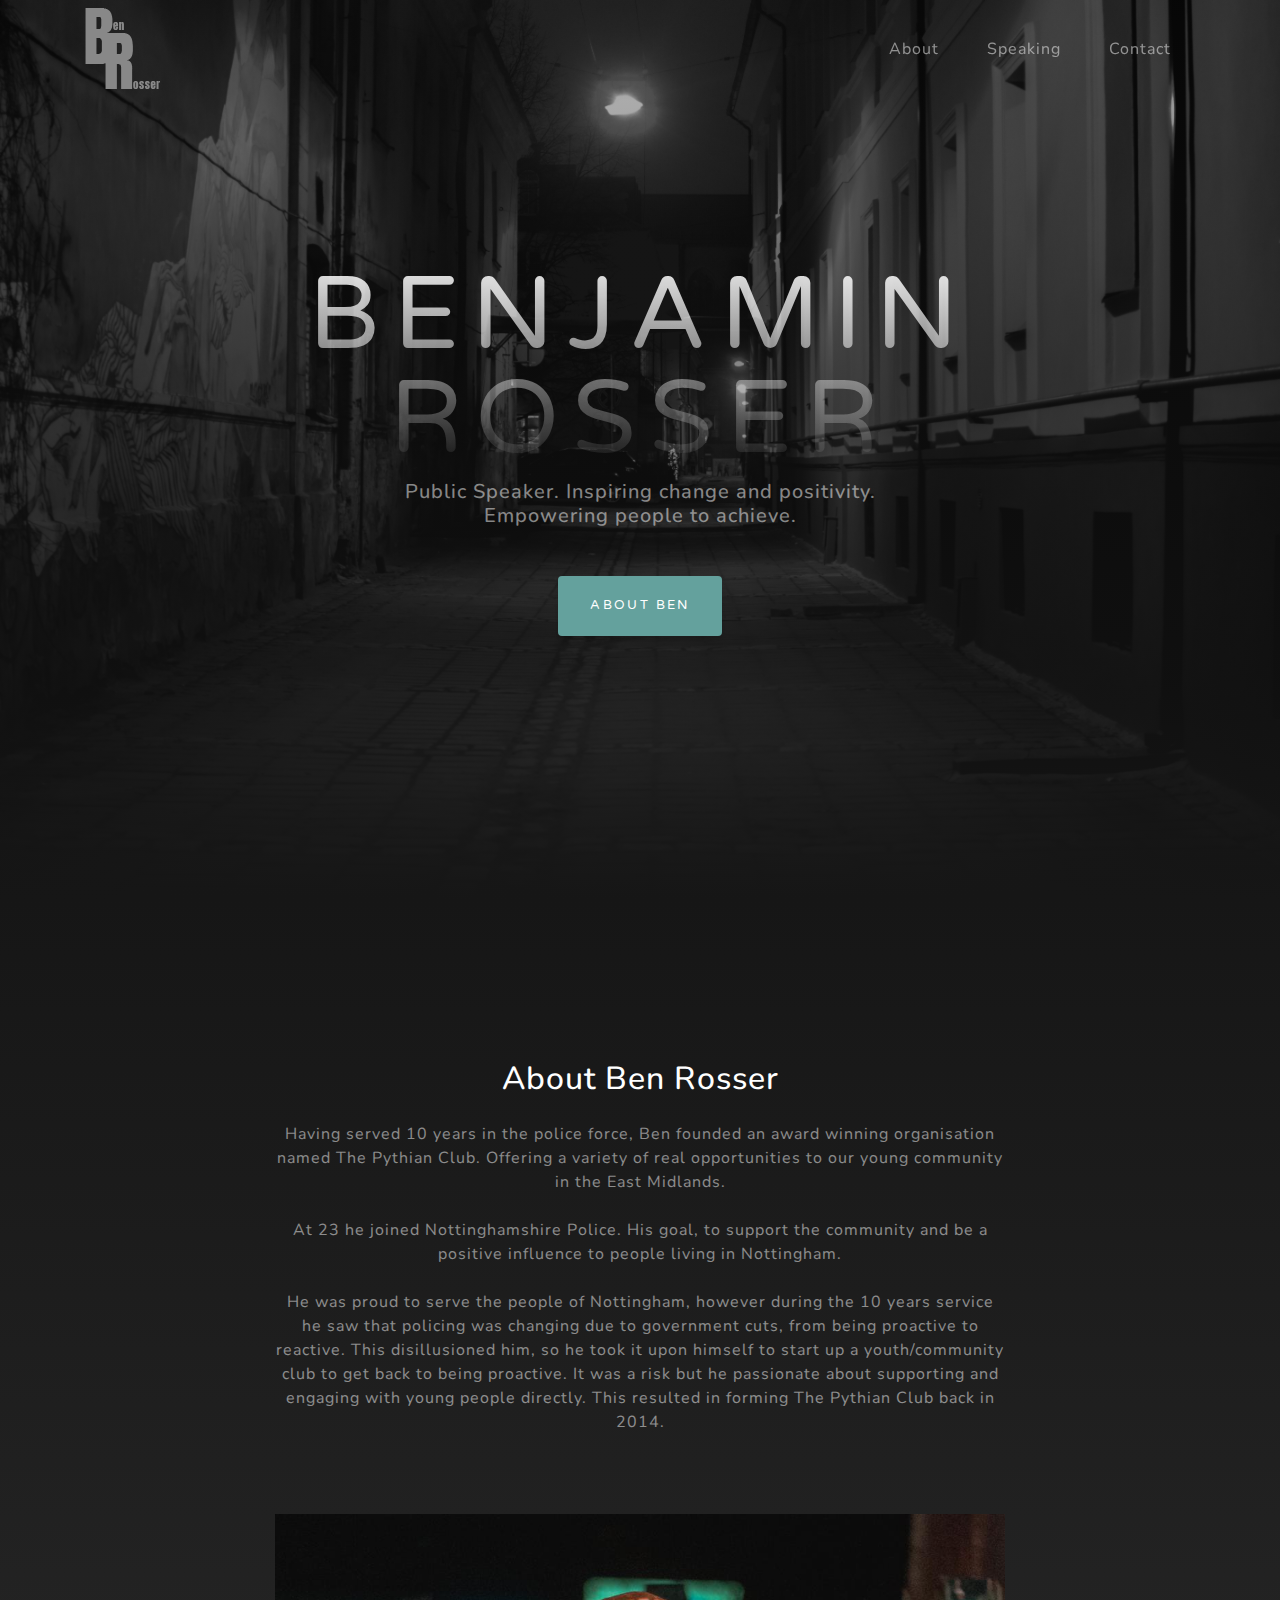
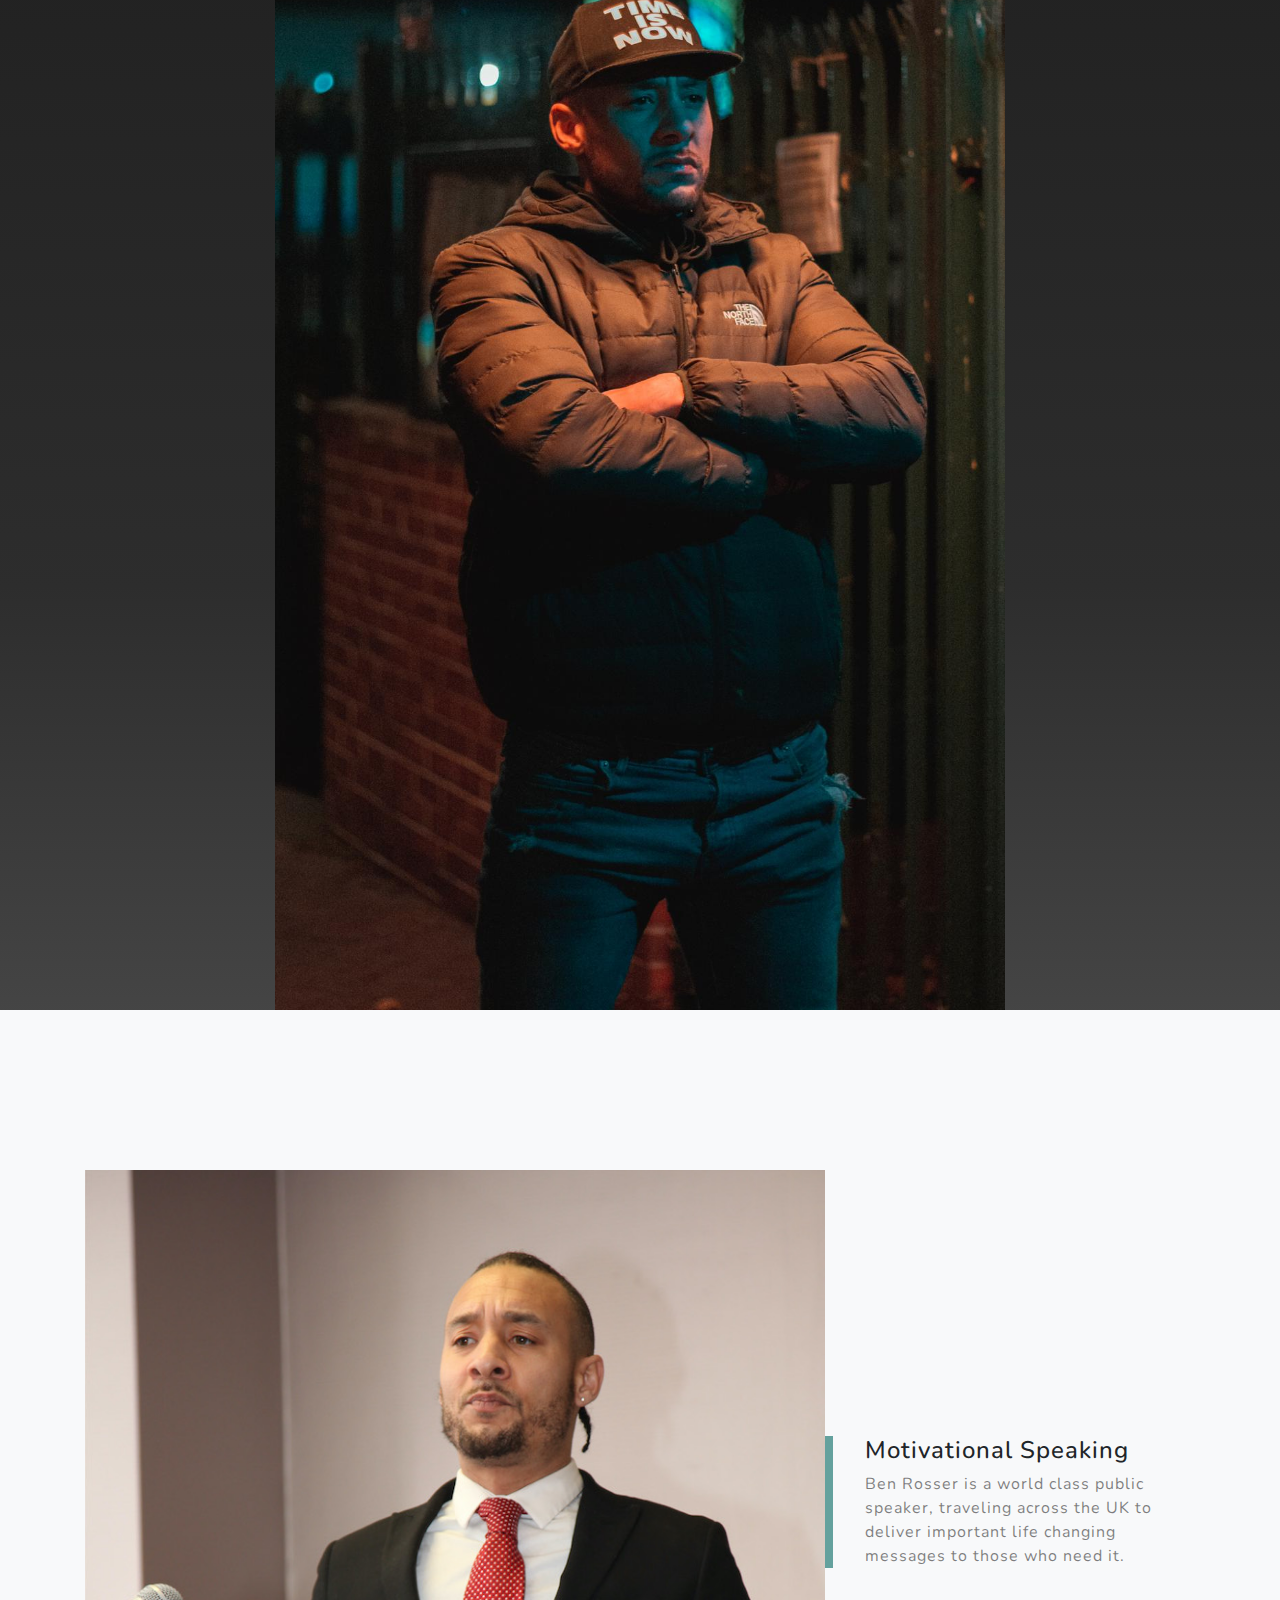
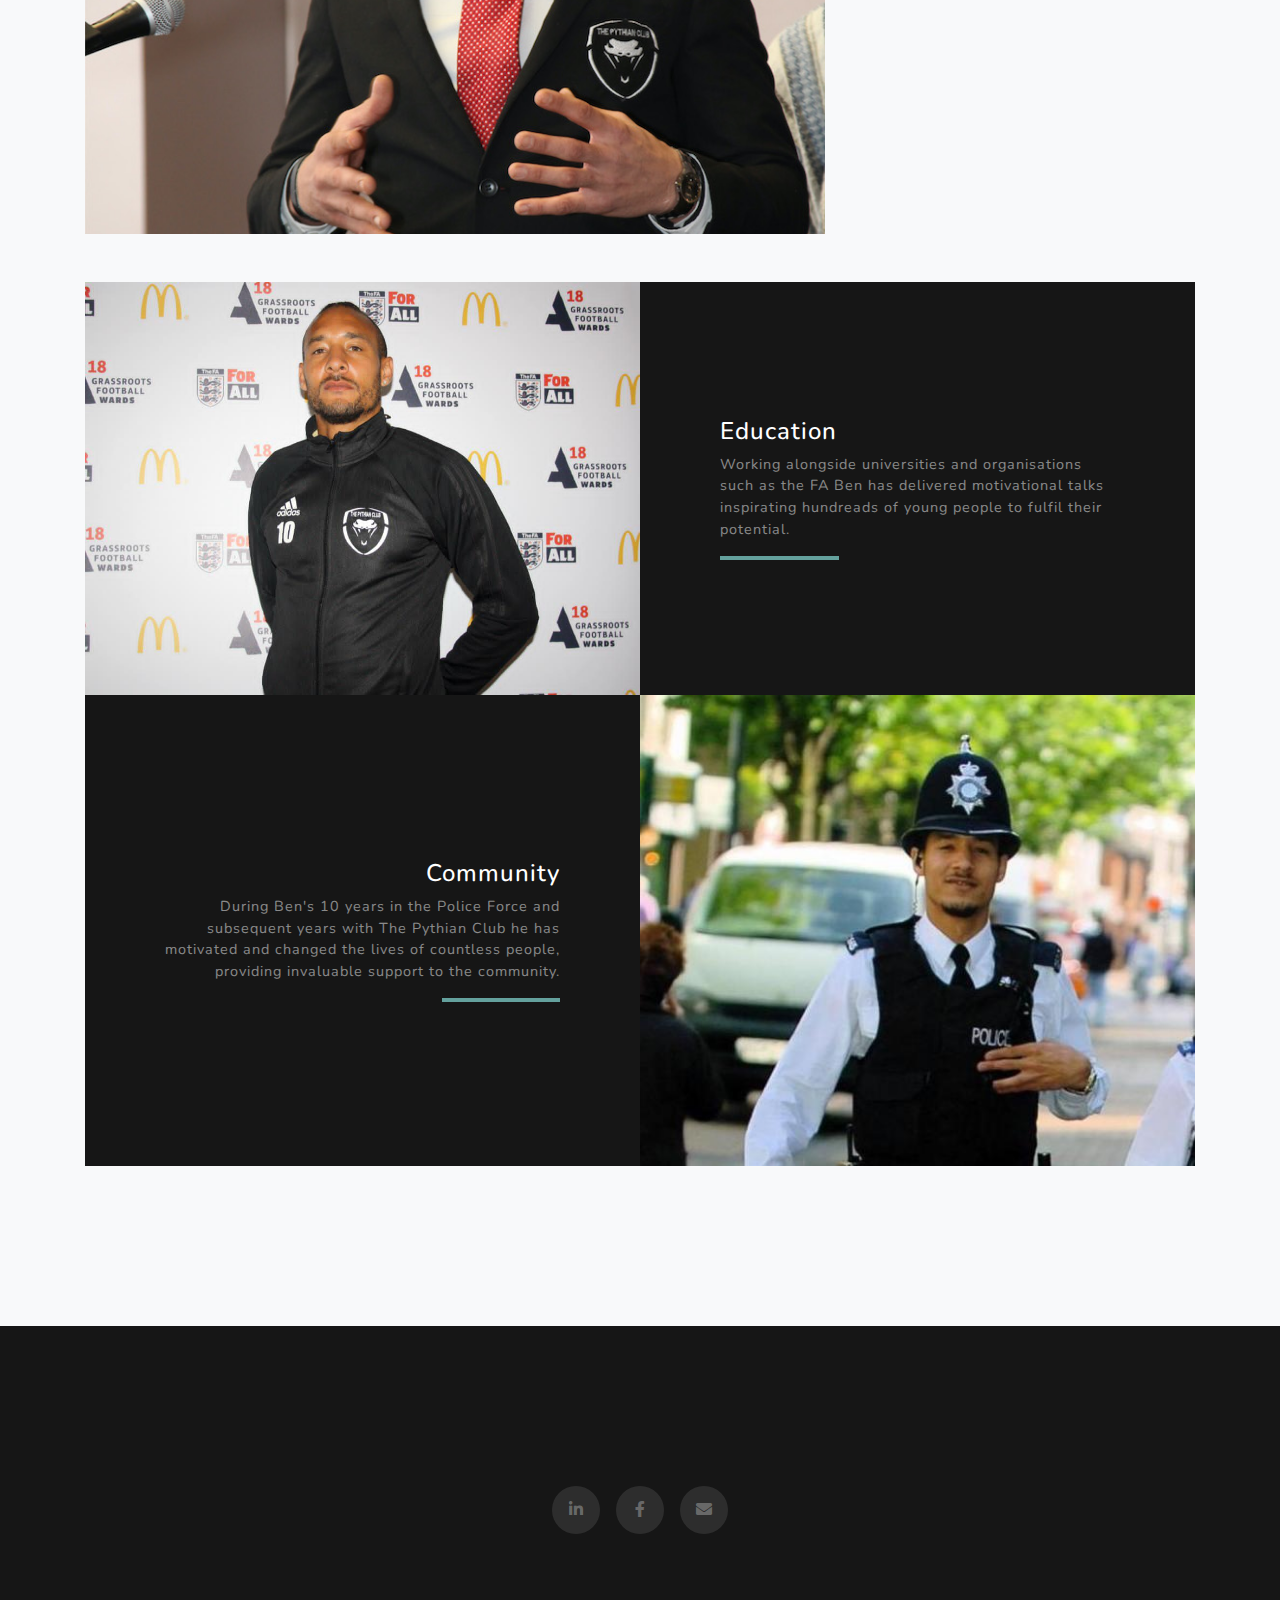
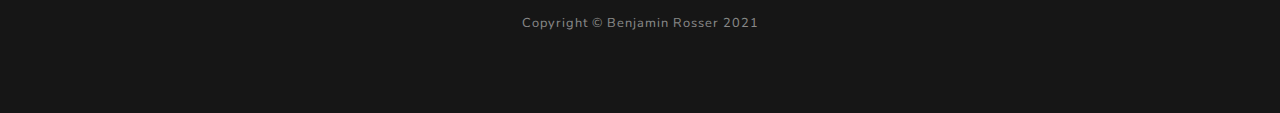
<file: index.html>
<!DOCTYPE html><html lang="en"><head><meta charSet="utf-8"/><meta http-equiv="x-ua-compatible" content="ie=edge"/><meta name="viewport" content="width=device-width, initial-scale=1, shrink-to-fit=no"/><style data-href="/styles.c75c4afb4e9f75bc53e5.css" id="gatsby-global-css">@import url(https://fonts.googleapis.com/css?family=Varela+Round);@import url(https://fonts.googleapis.com/css?family=Nunito:200,200i,300,300i,400,400i,600,600i,700,700i,800,800i,900,900i);
/*!
 * Bootstrap v4.3.1 (https://getbootstrap.com/)
 * Copyright 2011-2019 The Bootstrap Authors
 * Copyright 2011-2019 Twitter, Inc.
 * Licensed under MIT (https://github.com/twbs/bootstrap/blob/master/LICENSE)
 */:root{--blue:#007bff;--indigo:#6610f2;--purple:#6f42c1;--pink:#e83e8c;--red:#dc3545;--orange:#fd7e14;--yellow:#ffc107;--green:#28a745;--teal:#20c997;--cyan:#17a2b8;--white:#fff;--gray:#6c757d;--gray-dark:#343a40;--primary:#007bff;--secondary:#6c757d;--success:#28a745;--info:#17a2b8;--warning:#ffc107;--danger:#dc3545;--light:#f8f9fa;--dark:#343a40;--breakpoint-xs:0;--breakpoint-sm:576px;--breakpoint-md:768px;--breakpoint-lg:992px;--breakpoint-xl:1200px;--font-family-sans-serif:-apple-system,BlinkMacSystemFont,"Segoe UI",Roboto,"Helvetica Neue",Arial,"Noto Sans",sans-serif,"Apple Color Emoji","Segoe UI Emoji","Segoe UI Symbol","Noto Color Emoji";--font-family-monospace:SFMono-Regular,Menlo,Monaco,Consolas,"Liberation Mono","Courier New",monospace}*,:after,:before{box-sizing:border-box}html{font-family:sans-serif;line-height:1.15;-webkit-text-size-adjust:100%;-webkit-tap-highlight-color:transparent}article,aside,figcaption,figure,footer,header,hgroup,main,nav,section{display:block}body{margin:0;font-family:-apple-system,BlinkMacSystemFont,Segoe UI,Roboto,Helvetica Neue,Arial,Noto Sans,sans-serif,Apple Color Emoji,Segoe UI Emoji,Segoe UI Symbol,Noto Color Emoji;font-size:1rem;font-weight:400;line-height:1.5;color:#212529;text-align:left;background-color:#fff}[tabindex="-1"]:focus{outline:0!important}hr{box-sizing:content-box;height:0;overflow:visible}h1,h2,h3,h4,h5,h6{margin-top:0;margin-bottom:.5rem}p{margin-top:0;margin-bottom:1rem}abbr[data-original-title],abbr[title]{text-decoration:underline;-webkit-text-decoration:underline dotted;text-decoration:underline dotted;cursor:help;border-bottom:0;-webkit-text-decoration-skip-ink:none;text-decoration-skip-ink:none}address{font-style:normal;line-height:inherit}address,dl,ol,ul{margin-bottom:1rem}dl,ol,ul{margin-top:0}ol ol,ol ul,ul ol,ul ul{margin-bottom:0}dt{font-weight:700}dd{margin-bottom:.5rem;margin-left:0}blockquote{margin:0 0 1rem}b,strong{font-weight:bolder}small{font-size:80%}sub,sup{position:relative;font-size:75%;line-height:0;vertical-align:baseline}sub{bottom:-.25em}sup{top:-.5em}a{color:#007bff;text-decoration:none;background-color:transparent}a:hover{color:#0056b3;text-decoration:underline}a:not([href]):not([tabindex]),a:not([href]):not([tabindex]):focus,a:not([href]):not([tabindex]):hover{color:inherit;text-decoration:none}a:not([href]):not([tabindex]):focus{outline:0}code,kbd,pre,samp{font-family:SFMono-Regular,Menlo,Monaco,Consolas,Liberation Mono,Courier New,monospace;font-size:1em}pre{margin-top:0;margin-bottom:1rem;overflow:auto}figure{margin:0 0 1rem}img{border-style:none}img,svg{vertical-align:middle}svg{overflow:hidden}table{border-collapse:collapse}caption{padding-top:.75rem;padding-bottom:.75rem;color:#6c757d;text-align:left;caption-side:bottom}th{text-align:inherit}label{display:inline-block;margin-bottom:.5rem}button{border-radius:0}button:focus{outline:1px dotted;outline:5px auto -webkit-focus-ring-color}button,input,optgroup,select,textarea{margin:0;font-family:inherit;font-size:inherit;line-height:inherit}button,input{overflow:visible}button,select{text-transform:none}select{word-wrap:normal}[type=button],[type=reset],[type=submit],button{-webkit-appearance:button}[type=button]:not(:disabled),[type=reset]:not(:disabled),[type=submit]:not(:disabled),button:not(:disabled){cursor:pointer}[type=button]::-moz-focus-inner,[type=reset]::-moz-focus-inner,[type=submit]::-moz-focus-inner,button::-moz-focus-inner{padding:0;border-style:none}input[type=checkbox],input[type=radio]{box-sizing:border-box;padding:0}input[type=date],input[type=datetime-local],input[type=month],input[type=time]{-webkit-appearance:listbox}textarea{overflow:auto;resize:vertical}fieldset{min-width:0;padding:0;margin:0;border:0}legend{display:block;width:100%;max-width:100%;padding:0;margin-bottom:.5rem;font-size:1.5rem;line-height:inherit;color:inherit;white-space:normal}progress{vertical-align:baseline}[type=number]::-webkit-inner-spin-button,[type=number]::-webkit-outer-spin-button{height:auto}[type=search]{outline-offset:-2px;-webkit-appearance:none}[type=search]::-webkit-search-decoration{-webkit-appearance:none}::-webkit-file-upload-button{font:inherit;-webkit-appearance:button}output{display:inline-block}summary{display:list-item;cursor:pointer}template{display:none}[hidden]{display:none!important}.h1,.h2,.h3,.h4,.h5,.h6,h1,h2,h3,h4,h5,h6{margin-bottom:.5rem;font-weight:500;line-height:1.2}.h1,h1{font-size:2.5rem}.h2,h2{font-size:2rem}.h3,h3{font-size:1.75rem}.h4,h4{font-size:1.5rem}.h5,h5{font-size:1.25rem}.h6,h6{font-size:1rem}.lead{font-size:1.25rem;font-weight:300}.display-1{font-size:6rem}.display-1,.display-2{font-weight:300;line-height:1.2}.display-2{font-size:5.5rem}.display-3{font-size:4.5rem}.display-3,.display-4{font-weight:300;line-height:1.2}.display-4{font-size:3.5rem}hr{margin-top:1rem;margin-bottom:1rem;border:0;border-top:1px solid rgba(0,0,0,.1)}.small,small{font-size:80%;font-weight:400}.mark,mark{padding:.2em;background-color:#fcf8e3}.list-inline,.list-unstyled{padding-left:0;list-style:none}.list-inline-item{display:inline-block}.list-inline-item:not(:last-child){margin-right:.5rem}.initialism{font-size:90%;text-transform:uppercase}.blockquote{margin-bottom:1rem;font-size:1.25rem}.blockquote-footer{display:block;font-size:80%;color:#6c757d}.blockquote-footer:before{content:"\2014\A0"}.img-fluid,.img-thumbnail{max-width:100%;height:auto}.img-thumbnail{padding:.25rem;background-color:#fff;border:1px solid #dee2e6;border-radius:.25rem}.figure{display:inline-block}.figure-img{margin-bottom:.5rem;line-height:1}.figure-caption{font-size:90%;color:#6c757d}code{font-size:87.5%;color:#e83e8c;word-break:break-word}a>code{color:inherit}kbd{padding:.2rem .4rem;font-size:87.5%;color:#fff;background-color:#212529;border-radius:.2rem}kbd kbd{padding:0;font-size:100%;font-weight:700}pre{display:block;font-size:87.5%;color:#212529}pre code{font-size:inherit;color:inherit;word-break:normal}.pre-scrollable{max-height:340px;overflow-y:scroll}.container{width:100%;padding-right:15px;padding-left:15px;margin-right:auto;margin-left:auto}@media (min-width:576px){.container{max-width:540px}}@media (min-width:768px){.container{max-width:720px}}@media (min-width:992px){.container{max-width:960px}}@media (min-width:1200px){.container{max-width:1140px}}.container-fluid{width:100%;padding-right:15px;padding-left:15px;margin-right:auto;margin-left:auto}.row{display:flex;flex-wrap:wrap;margin-right:-15px;margin-left:-15px}.no-gutters{margin-right:0;margin-left:0}.no-gutters>.col,.no-gutters>[class*=col-]{padding-right:0;padding-left:0}.col,.col-1,.col-2,.col-3,.col-4,.col-5,.col-6,.col-7,.col-8,.col-9,.col-10,.col-11,.col-12,.col-auto,.col-lg,.col-lg-1,.col-lg-2,.col-lg-3,.col-lg-4,.col-lg-5,.col-lg-6,.col-lg-7,.col-lg-8,.col-lg-9,.col-lg-10,.col-lg-11,.col-lg-12,.col-lg-auto,.col-md,.col-md-1,.col-md-2,.col-md-3,.col-md-4,.col-md-5,.col-md-6,.col-md-7,.col-md-8,.col-md-9,.col-md-10,.col-md-11,.col-md-12,.col-md-auto,.col-sm,.col-sm-1,.col-sm-2,.col-sm-3,.col-sm-4,.col-sm-5,.col-sm-6,.col-sm-7,.col-sm-8,.col-sm-9,.col-sm-10,.col-sm-11,.col-sm-12,.col-sm-auto,.col-xl,.col-xl-1,.col-xl-2,.col-xl-3,.col-xl-4,.col-xl-5,.col-xl-6,.col-xl-7,.col-xl-8,.col-xl-9,.col-xl-10,.col-xl-11,.col-xl-12,.col-xl-auto{position:relative;width:100%;padding-right:15px;padding-left:15px}.col{flex-basis:0;flex-grow:1;max-width:100%}.col-auto{flex:0 0 auto;width:auto;max-width:100%}.col-1{flex:0 0 8.333333%;max-width:8.333333%}.col-2{flex:0 0 16.666667%;max-width:16.666667%}.col-3{flex:0 0 25%;max-width:25%}.col-4{flex:0 0 33.333333%;max-width:33.333333%}.col-5{flex:0 0 41.666667%;max-width:41.666667%}.col-6{flex:0 0 50%;max-width:50%}.col-7{flex:0 0 58.333333%;max-width:58.333333%}.col-8{flex:0 0 66.666667%;max-width:66.666667%}.col-9{flex:0 0 75%;max-width:75%}.col-10{flex:0 0 83.333333%;max-width:83.333333%}.col-11{flex:0 0 91.666667%;max-width:91.666667%}.col-12{flex:0 0 100%;max-width:100%}.order-first{order:-1}.order-last{order:13}.order-0{order:0}.order-1{order:1}.order-2{order:2}.order-3{order:3}.order-4{order:4}.order-5{order:5}.order-6{order:6}.order-7{order:7}.order-8{order:8}.order-9{order:9}.order-10{order:10}.order-11{order:11}.order-12{order:12}.offset-1{margin-left:8.333333%}.offset-2{margin-left:16.666667%}.offset-3{margin-left:25%}.offset-4{margin-left:33.333333%}.offset-5{margin-left:41.666667%}.offset-6{margin-left:50%}.offset-7{margin-left:58.333333%}.offset-8{margin-left:66.666667%}.offset-9{margin-left:75%}.offset-10{margin-left:83.333333%}.offset-11{margin-left:91.666667%}@media (min-width:576px){.col-sm{flex-basis:0;flex-grow:1;max-width:100%}.col-sm-auto{flex:0 0 auto;width:auto;max-width:100%}.col-sm-1{flex:0 0 8.333333%;max-width:8.333333%}.col-sm-2{flex:0 0 16.666667%;max-width:16.666667%}.col-sm-3{flex:0 0 25%;max-width:25%}.col-sm-4{flex:0 0 33.333333%;max-width:33.333333%}.col-sm-5{flex:0 0 41.666667%;max-width:41.666667%}.col-sm-6{flex:0 0 50%;max-width:50%}.col-sm-7{flex:0 0 58.333333%;max-width:58.333333%}.col-sm-8{flex:0 0 66.666667%;max-width:66.666667%}.col-sm-9{flex:0 0 75%;max-width:75%}.col-sm-10{flex:0 0 83.333333%;max-width:83.333333%}.col-sm-11{flex:0 0 91.666667%;max-width:91.666667%}.col-sm-12{flex:0 0 100%;max-width:100%}.order-sm-first{order:-1}.order-sm-last{order:13}.order-sm-0{order:0}.order-sm-1{order:1}.order-sm-2{order:2}.order-sm-3{order:3}.order-sm-4{order:4}.order-sm-5{order:5}.order-sm-6{order:6}.order-sm-7{order:7}.order-sm-8{order:8}.order-sm-9{order:9}.order-sm-10{order:10}.order-sm-11{order:11}.order-sm-12{order:12}.offset-sm-0{margin-left:0}.offset-sm-1{margin-left:8.333333%}.offset-sm-2{margin-left:16.666667%}.offset-sm-3{margin-left:25%}.offset-sm-4{margin-left:33.333333%}.offset-sm-5{margin-left:41.666667%}.offset-sm-6{margin-left:50%}.offset-sm-7{margin-left:58.333333%}.offset-sm-8{margin-left:66.666667%}.offset-sm-9{margin-left:75%}.offset-sm-10{margin-left:83.333333%}.offset-sm-11{margin-left:91.666667%}}@media (min-width:768px){.col-md{flex-basis:0;flex-grow:1;max-width:100%}.col-md-auto{flex:0 0 auto;width:auto;max-width:100%}.col-md-1{flex:0 0 8.333333%;max-width:8.333333%}.col-md-2{flex:0 0 16.666667%;max-width:16.666667%}.col-md-3{flex:0 0 25%;max-width:25%}.col-md-4{flex:0 0 33.333333%;max-width:33.333333%}.col-md-5{flex:0 0 41.666667%;max-width:41.666667%}.col-md-6{flex:0 0 50%;max-width:50%}.col-md-7{flex:0 0 58.333333%;max-width:58.333333%}.col-md-8{flex:0 0 66.666667%;max-width:66.666667%}.col-md-9{flex:0 0 75%;max-width:75%}.col-md-10{flex:0 0 83.333333%;max-width:83.333333%}.col-md-11{flex:0 0 91.666667%;max-width:91.666667%}.col-md-12{flex:0 0 100%;max-width:100%}.order-md-first{order:-1}.order-md-last{order:13}.order-md-0{order:0}.order-md-1{order:1}.order-md-2{order:2}.order-md-3{order:3}.order-md-4{order:4}.order-md-5{order:5}.order-md-6{order:6}.order-md-7{order:7}.order-md-8{order:8}.order-md-9{order:9}.order-md-10{order:10}.order-md-11{order:11}.order-md-12{order:12}.offset-md-0{margin-left:0}.offset-md-1{margin-left:8.333333%}.offset-md-2{margin-left:16.666667%}.offset-md-3{margin-left:25%}.offset-md-4{margin-left:33.333333%}.offset-md-5{margin-left:41.666667%}.offset-md-6{margin-left:50%}.offset-md-7{margin-left:58.333333%}.offset-md-8{margin-left:66.666667%}.offset-md-9{margin-left:75%}.offset-md-10{margin-left:83.333333%}.offset-md-11{margin-left:91.666667%}}@media (min-width:992px){.col-lg{flex-basis:0;flex-grow:1;max-width:100%}.col-lg-auto{flex:0 0 auto;width:auto;max-width:100%}.col-lg-1{flex:0 0 8.333333%;max-width:8.333333%}.col-lg-2{flex:0 0 16.666667%;max-width:16.666667%}.col-lg-3{flex:0 0 25%;max-width:25%}.col-lg-4{flex:0 0 33.333333%;max-width:33.333333%}.col-lg-5{flex:0 0 41.666667%;max-width:41.666667%}.col-lg-6{flex:0 0 50%;max-width:50%}.col-lg-7{flex:0 0 58.333333%;max-width:58.333333%}.col-lg-8{flex:0 0 66.666667%;max-width:66.666667%}.col-lg-9{flex:0 0 75%;max-width:75%}.col-lg-10{flex:0 0 83.333333%;max-width:83.333333%}.col-lg-11{flex:0 0 91.666667%;max-width:91.666667%}.col-lg-12{flex:0 0 100%;max-width:100%}.order-lg-first{order:-1}.order-lg-last{order:13}.order-lg-0{order:0}.order-lg-1{order:1}.order-lg-2{order:2}.order-lg-3{order:3}.order-lg-4{order:4}.order-lg-5{order:5}.order-lg-6{order:6}.order-lg-7{order:7}.order-lg-8{order:8}.order-lg-9{order:9}.order-lg-10{order:10}.order-lg-11{order:11}.order-lg-12{order:12}.offset-lg-0{margin-left:0}.offset-lg-1{margin-left:8.333333%}.offset-lg-2{margin-left:16.666667%}.offset-lg-3{margin-left:25%}.offset-lg-4{margin-left:33.333333%}.offset-lg-5{margin-left:41.666667%}.offset-lg-6{margin-left:50%}.offset-lg-7{margin-left:58.333333%}.offset-lg-8{margin-left:66.666667%}.offset-lg-9{margin-left:75%}.offset-lg-10{margin-left:83.333333%}.offset-lg-11{margin-left:91.666667%}}@media (min-width:1200px){.col-xl{flex-basis:0;flex-grow:1;max-width:100%}.col-xl-auto{flex:0 0 auto;width:auto;max-width:100%}.col-xl-1{flex:0 0 8.333333%;max-width:8.333333%}.col-xl-2{flex:0 0 16.666667%;max-width:16.666667%}.col-xl-3{flex:0 0 25%;max-width:25%}.col-xl-4{flex:0 0 33.333333%;max-width:33.333333%}.col-xl-5{flex:0 0 41.666667%;max-width:41.666667%}.col-xl-6{flex:0 0 50%;max-width:50%}.col-xl-7{flex:0 0 58.333333%;max-width:58.333333%}.col-xl-8{flex:0 0 66.666667%;max-width:66.666667%}.col-xl-9{flex:0 0 75%;max-width:75%}.col-xl-10{flex:0 0 83.333333%;max-width:83.333333%}.col-xl-11{flex:0 0 91.666667%;max-width:91.666667%}.col-xl-12{flex:0 0 100%;max-width:100%}.order-xl-first{order:-1}.order-xl-last{order:13}.order-xl-0{order:0}.order-xl-1{order:1}.order-xl-2{order:2}.order-xl-3{order:3}.order-xl-4{order:4}.order-xl-5{order:5}.order-xl-6{order:6}.order-xl-7{order:7}.order-xl-8{order:8}.order-xl-9{order:9}.order-xl-10{order:10}.order-xl-11{order:11}.order-xl-12{order:12}.offset-xl-0{margin-left:0}.offset-xl-1{margin-left:8.333333%}.offset-xl-2{margin-left:16.666667%}.offset-xl-3{margin-left:25%}.offset-xl-4{margin-left:33.333333%}.offset-xl-5{margin-left:41.666667%}.offset-xl-6{margin-left:50%}.offset-xl-7{margin-left:58.333333%}.offset-xl-8{margin-left:66.666667%}.offset-xl-9{margin-left:75%}.offset-xl-10{margin-left:83.333333%}.offset-xl-11{margin-left:91.666667%}}.table{width:100%;margin-bottom:1rem;color:#212529}.table td,.table th{padding:.75rem;vertical-align:top;border-top:1px solid #dee2e6}.table thead th{vertical-align:bottom;border-bottom:2px solid #dee2e6}.table tbody+tbody{border-top:2px solid #dee2e6}.table-sm td,.table-sm th{padding:.3rem}.table-bordered,.table-bordered td,.table-bordered th{border:1px solid #dee2e6}.table-bordered thead td,.table-bordered thead th{border-bottom-width:2px}.table-borderless tbody+tbody,.table-borderless td,.table-borderless th,.table-borderless thead th{border:0}.table-striped tbody tr:nth-of-type(odd){background-color:rgba(0,0,0,.05)}.table-hover tbody tr:hover{color:#212529;background-color:rgba(0,0,0,.075)}.table-primary,.table-primary>td,.table-primary>th{background-color:#b8daff}.table-primary tbody+tbody,.table-primary td,.table-primary th,.table-primary thead th{border-color:#7abaff}.table-hover .table-primary:hover,.table-hover .table-primary:hover>td,.table-hover .table-primary:hover>th{background-color:#9fcdff}.table-secondary,.table-secondary>td,.table-secondary>th{background-color:#d6d8db}.table-secondary tbody+tbody,.table-secondary td,.table-secondary th,.table-secondary thead th{border-color:#b3b7bb}.table-hover .table-secondary:hover,.table-hover .table-secondary:hover>td,.table-hover .table-secondary:hover>th{background-color:#c8cbcf}.table-success,.table-success>td,.table-success>th{background-color:#c3e6cb}.table-success tbody+tbody,.table-success td,.table-success th,.table-success thead th{border-color:#8fd19e}.table-hover .table-success:hover,.table-hover .table-success:hover>td,.table-hover .table-success:hover>th{background-color:#b1dfbb}.table-info,.table-info>td,.table-info>th{background-color:#bee5eb}.table-info tbody+tbody,.table-info td,.table-info th,.table-info thead th{border-color:#86cfda}.table-hover .table-info:hover,.table-hover .table-info:hover>td,.table-hover .table-info:hover>th{background-color:#abdde5}.table-warning,.table-warning>td,.table-warning>th{background-color:#ffeeba}.table-warning tbody+tbody,.table-warning td,.table-warning th,.table-warning thead th{border-color:#ffdf7e}.table-hover .table-warning:hover,.table-hover .table-warning:hover>td,.table-hover .table-warning:hover>th{background-color:#ffe8a1}.table-danger,.table-danger>td,.table-danger>th{background-color:#f5c6cb}.table-danger tbody+tbody,.table-danger td,.table-danger th,.table-danger thead th{border-color:#ed969e}.table-hover .table-danger:hover,.table-hover .table-danger:hover>td,.table-hover .table-danger:hover>th{background-color:#f1b0b7}.table-light,.table-light>td,.table-light>th{background-color:#fdfdfe}.table-light tbody+tbody,.table-light td,.table-light th,.table-light thead th{border-color:#fbfcfc}.table-hover .table-light:hover,.table-hover .table-light:hover>td,.table-hover .table-light:hover>th{background-color:#ececf6}.table-dark,.table-dark>td,.table-dark>th{background-color:#c6c8ca}.table-dark tbody+tbody,.table-dark td,.table-dark th,.table-dark thead th{border-color:#95999c}.table-hover .table-dark:hover,.table-hover .table-dark:hover>td,.table-hover .table-dark:hover>th{background-color:#b9bbbe}.table-active,.table-active>td,.table-active>th,.table-hover .table-active:hover,.table-hover .table-active:hover>td,.table-hover .table-active:hover>th{background-color:rgba(0,0,0,.075)}.table .thead-dark th{color:#fff;background-color:#343a40;border-color:#454d55}.table .thead-light th{color:#495057;background-color:#e9ecef;border-color:#dee2e6}.table-dark{color:#fff;background-color:#343a40}.table-dark td,.table-dark th,.table-dark thead th{border-color:#454d55}.table-dark.table-bordered{border:0}.table-dark.table-striped tbody tr:nth-of-type(odd){background-color:hsla(0,0%,100%,.05)}.table-dark.table-hover tbody tr:hover{color:#fff;background-color:hsla(0,0%,100%,.075)}@media (max-width:575.98px){.table-responsive-sm{display:block;width:100%;overflow-x:auto;-webkit-overflow-scrolling:touch}.table-responsive-sm>.table-bordered{border:0}}@media (max-width:767.98px){.table-responsive-md{display:block;width:100%;overflow-x:auto;-webkit-overflow-scrolling:touch}.table-responsive-md>.table-bordered{border:0}}@media (max-width:991.98px){.table-responsive-lg{display:block;width:100%;overflow-x:auto;-webkit-overflow-scrolling:touch}.table-responsive-lg>.table-bordered{border:0}}@media (max-width:1199.98px){.table-responsive-xl{display:block;width:100%;overflow-x:auto;-webkit-overflow-scrolling:touch}.table-responsive-xl>.table-bordered{border:0}}.table-responsive{display:block;width:100%;overflow-x:auto;-webkit-overflow-scrolling:touch}.table-responsive>.table-bordered{border:0}.form-control{display:block;width:100%;height:calc(1.5em + .75rem + 2px);padding:.375rem .75rem;font-size:1rem;font-weight:400;line-height:1.5;color:#495057;background-color:#fff;background-clip:padding-box;border:1px solid #ced4da;border-radius:.25rem;transition:border-color .15s ease-in-out,box-shadow .15s ease-in-out}@media (prefers-reduced-motion:reduce){.form-control{transition:none}}.form-control::-ms-expand{background-color:transparent;border:0}.form-control:focus{color:#495057;background-color:#fff;border-color:#80bdff;outline:0;box-shadow:0 0 0 .2rem rgba(0,123,255,.25)}.form-control:-ms-input-placeholder{color:#6c757d;opacity:1}.form-control::placeholder{color:#6c757d;opacity:1}.form-control:disabled,.form-control[readonly]{background-color:#e9ecef;opacity:1}select.form-control:focus::-ms-value{color:#495057;background-color:#fff}.form-control-file,.form-control-range{display:block;width:100%}.col-form-label{padding-top:calc(.375rem + 1px);padding-bottom:calc(.375rem + 1px);margin-bottom:0;font-size:inherit;line-height:1.5}.col-form-label-lg{padding-top:calc(.5rem + 1px);padding-bottom:calc(.5rem + 1px);font-size:1.25rem;line-height:1.5}.col-form-label-sm{padding-top:calc(.25rem + 1px);padding-bottom:calc(.25rem + 1px);font-size:.875rem;line-height:1.5}.form-control-plaintext{display:block;width:100%;padding-top:.375rem;padding-bottom:.375rem;margin-bottom:0;line-height:1.5;color:#212529;background-color:transparent;border:solid transparent;border-width:1px 0}.form-control-plaintext.form-control-lg,.form-control-plaintext.form-control-sm{padding-right:0;padding-left:0}.form-control-sm{height:calc(1.5em + .5rem + 2px);padding:.25rem .5rem;font-size:.875rem;line-height:1.5;border-radius:.2rem}.form-control-lg{height:calc(1.5em + 1rem + 2px);padding:.5rem 1rem;font-size:1.25rem;line-height:1.5;border-radius:.3rem}select.form-control[multiple],select.form-control[size],textarea.form-control{height:auto}.form-group{margin-bottom:1rem}.form-text{display:block;margin-top:.25rem}.form-row{display:flex;flex-wrap:wrap;margin-right:-5px;margin-left:-5px}.form-row>.col,.form-row>[class*=col-]{padding-right:5px;padding-left:5px}.form-check{position:relative;display:block;padding-left:1.25rem}.form-check-input{position:absolute;margin-top:.3rem;margin-left:-1.25rem}.form-check-input:disabled~.form-check-label{color:#6c757d}.form-check-label{margin-bottom:0}.form-check-inline{display:inline-flex;align-items:center;padding-left:0;margin-right:.75rem}.form-check-inline .form-check-input{position:static;margin-top:0;margin-right:.3125rem;margin-left:0}.valid-feedback{display:none;width:100%;margin-top:.25rem;font-size:80%;color:#28a745}.valid-tooltip{position:absolute;top:100%;z-index:5;display:none;max-width:100%;padding:.25rem .5rem;margin-top:.1rem;font-size:.875rem;line-height:1.5;color:#fff;background-color:rgba(40,167,69,.9);border-radius:.25rem}.form-control.is-valid,.was-validated .form-control:valid{border-color:#28a745;padding-right:calc(1.5em + .75rem);background-image:url("data:image/svg+xml;charset=utf-8,%3Csvg xmlns='http://www.w3.org/2000/svg' viewBox='0 0 8 8'%3E%3Cpath fill='%2328a745' d='M2.3 6.73L.6 4.53c-.4-1.04.46-1.4 1.1-.8l1.1 1.4 3.4-3.8c.6-.63 1.6-.27 1.2.7l-4 4.6c-.43.5-.8.4-1.1.1z'/%3E%3C/svg%3E");background-repeat:no-repeat;background-position:100% calc(.375em + .1875rem);background-size:calc(.75em + .375rem) calc(.75em + .375rem)}.form-control.is-valid:focus,.was-validated .form-control:valid:focus{border-color:#28a745;box-shadow:0 0 0 .2rem rgba(40,167,69,.25)}.form-control.is-valid~.valid-feedback,.form-control.is-valid~.valid-tooltip,.was-validated .form-control:valid~.valid-feedback,.was-validated .form-control:valid~.valid-tooltip{display:block}.was-validated textarea.form-control:valid,textarea.form-control.is-valid{padding-right:calc(1.5em + .75rem);background-position:top calc(.375em + .1875rem) right calc(.375em + .1875rem)}.custom-select.is-valid,.was-validated .custom-select:valid{border-color:#28a745;padding-right:calc(.75em + 2.3125rem);background:url("data:image/svg+xml;charset=utf-8,%3Csvg xmlns='http://www.w3.org/2000/svg' viewBox='0 0 4 5'%3E%3Cpath fill='%23343a40' d='M2 0L0 2h4zm0 5L0 3h4z'/%3E%3C/svg%3E") no-repeat right .75rem center/8px 10px,url("data:image/svg+xml;charset=utf-8,%3Csvg xmlns='http://www.w3.org/2000/svg' viewBox='0 0 8 8'%3E%3Cpath fill='%2328a745' d='M2.3 6.73L.6 4.53c-.4-1.04.46-1.4 1.1-.8l1.1 1.4 3.4-3.8c.6-.63 1.6-.27 1.2.7l-4 4.6c-.43.5-.8.4-1.1.1z'/%3E%3C/svg%3E") #fff no-repeat center right 1.75rem/calc(.75em + .375rem) calc(.75em + .375rem)}.custom-select.is-valid:focus,.was-validated .custom-select:valid:focus{border-color:#28a745;box-shadow:0 0 0 .2rem rgba(40,167,69,.25)}.custom-select.is-valid~.valid-feedback,.custom-select.is-valid~.valid-tooltip,.form-control-file.is-valid~.valid-feedback,.form-control-file.is-valid~.valid-tooltip,.was-validated .custom-select:valid~.valid-feedback,.was-validated .custom-select:valid~.valid-tooltip,.was-validated .form-control-file:valid~.valid-feedback,.was-validated .form-control-file:valid~.valid-tooltip{display:block}.form-check-input.is-valid~.form-check-label,.was-validated .form-check-input:valid~.form-check-label{color:#28a745}.form-check-input.is-valid~.valid-feedback,.form-check-input.is-valid~.valid-tooltip,.was-validated .form-check-input:valid~.valid-feedback,.was-validated .form-check-input:valid~.valid-tooltip{display:block}.custom-control-input.is-valid~.custom-control-label,.was-validated .custom-control-input:valid~.custom-control-label{color:#28a745}.custom-control-input.is-valid~.custom-control-label:before,.was-validated .custom-control-input:valid~.custom-control-label:before{border-color:#28a745}.custom-control-input.is-valid~.valid-feedback,.custom-control-input.is-valid~.valid-tooltip,.was-validated .custom-control-input:valid~.valid-feedback,.was-validated .custom-control-input:valid~.valid-tooltip{display:block}.custom-control-input.is-valid:checked~.custom-control-label:before,.was-validated .custom-control-input:valid:checked~.custom-control-label:before{border-color:#34ce57;background-color:#34ce57}.custom-control-input.is-valid:focus~.custom-control-label:before,.was-validated .custom-control-input:valid:focus~.custom-control-label:before{box-shadow:0 0 0 .2rem rgba(40,167,69,.25)}.custom-control-input.is-valid:focus:not(:checked)~.custom-control-label:before,.custom-file-input.is-valid~.custom-file-label,.was-validated .custom-control-input:valid:focus:not(:checked)~.custom-control-label:before,.was-validated .custom-file-input:valid~.custom-file-label{border-color:#28a745}.custom-file-input.is-valid~.valid-feedback,.custom-file-input.is-valid~.valid-tooltip,.was-validated .custom-file-input:valid~.valid-feedback,.was-validated .custom-file-input:valid~.valid-tooltip{display:block}.custom-file-input.is-valid:focus~.custom-file-label,.was-validated .custom-file-input:valid:focus~.custom-file-label{border-color:#28a745;box-shadow:0 0 0 .2rem rgba(40,167,69,.25)}.invalid-feedback{display:none;width:100%;margin-top:.25rem;font-size:80%;color:#dc3545}.invalid-tooltip{position:absolute;top:100%;z-index:5;display:none;max-width:100%;padding:.25rem .5rem;margin-top:.1rem;font-size:.875rem;line-height:1.5;color:#fff;background-color:rgba(220,53,69,.9);border-radius:.25rem}.form-control.is-invalid,.was-validated .form-control:invalid{border-color:#dc3545;padding-right:calc(1.5em + .75rem);background-image:url("data:image/svg+xml;charset=utf-8,%3Csvg xmlns='http://www.w3.org/2000/svg' fill='%23dc3545' viewBox='-2 -2 7 7'%3E%3Cpath stroke='%23dc3545' d='M0 0l3 3m0-3L0 3'/%3E%3Ccircle r='.5'/%3E%3Ccircle cx='3' r='.5'/%3E%3Ccircle cy='3' r='.5'/%3E%3Ccircle cx='3' cy='3' r='.5'/%3E%3C/svg%3E");background-repeat:no-repeat;background-position:100% calc(.375em + .1875rem);background-size:calc(.75em + .375rem) calc(.75em + .375rem)}.form-control.is-invalid:focus,.was-validated .form-control:invalid:focus{border-color:#dc3545;box-shadow:0 0 0 .2rem rgba(220,53,69,.25)}.form-control.is-invalid~.invalid-feedback,.form-control.is-invalid~.invalid-tooltip,.was-validated .form-control:invalid~.invalid-feedback,.was-validated .form-control:invalid~.invalid-tooltip{display:block}.was-validated textarea.form-control:invalid,textarea.form-control.is-invalid{padding-right:calc(1.5em + .75rem);background-position:top calc(.375em + .1875rem) right calc(.375em + .1875rem)}.custom-select.is-invalid,.was-validated .custom-select:invalid{border-color:#dc3545;padding-right:calc(.75em + 2.3125rem);background:url("data:image/svg+xml;charset=utf-8,%3Csvg xmlns='http://www.w3.org/2000/svg' viewBox='0 0 4 5'%3E%3Cpath fill='%23343a40' d='M2 0L0 2h4zm0 5L0 3h4z'/%3E%3C/svg%3E") no-repeat right .75rem center/8px 10px,url("data:image/svg+xml;charset=utf-8,%3Csvg xmlns='http://www.w3.org/2000/svg' fill='%23dc3545' viewBox='-2 -2 7 7'%3E%3Cpath stroke='%23dc3545' d='M0 0l3 3m0-3L0 3'/%3E%3Ccircle r='.5'/%3E%3Ccircle cx='3' r='.5'/%3E%3Ccircle cy='3' r='.5'/%3E%3Ccircle cx='3' cy='3' r='.5'/%3E%3C/svg%3E") #fff no-repeat center right 1.75rem/calc(.75em + .375rem) calc(.75em + .375rem)}.custom-select.is-invalid:focus,.was-validated .custom-select:invalid:focus{border-color:#dc3545;box-shadow:0 0 0 .2rem rgba(220,53,69,.25)}.custom-select.is-invalid~.invalid-feedback,.custom-select.is-invalid~.invalid-tooltip,.form-control-file.is-invalid~.invalid-feedback,.form-control-file.is-invalid~.invalid-tooltip,.was-validated .custom-select:invalid~.invalid-feedback,.was-validated .custom-select:invalid~.invalid-tooltip,.was-validated .form-control-file:invalid~.invalid-feedback,.was-validated .form-control-file:invalid~.invalid-tooltip{display:block}.form-check-input.is-invalid~.form-check-label,.was-validated .form-check-input:invalid~.form-check-label{color:#dc3545}.form-check-input.is-invalid~.invalid-feedback,.form-check-input.is-invalid~.invalid-tooltip,.was-validated .form-check-input:invalid~.invalid-feedback,.was-validated .form-check-input:invalid~.invalid-tooltip{display:block}.custom-control-input.is-invalid~.custom-control-label,.was-validated .custom-control-input:invalid~.custom-control-label{color:#dc3545}.custom-control-input.is-invalid~.custom-control-label:before,.was-validated .custom-control-input:invalid~.custom-control-label:before{border-color:#dc3545}.custom-control-input.is-invalid~.invalid-feedback,.custom-control-input.is-invalid~.invalid-tooltip,.was-validated .custom-control-input:invalid~.invalid-feedback,.was-validated .custom-control-input:invalid~.invalid-tooltip{display:block}.custom-control-input.is-invalid:checked~.custom-control-label:before,.was-validated .custom-control-input:invalid:checked~.custom-control-label:before{border-color:#e4606d;background-color:#e4606d}.custom-control-input.is-invalid:focus~.custom-control-label:before,.was-validated .custom-control-input:invalid:focus~.custom-control-label:before{box-shadow:0 0 0 .2rem rgba(220,53,69,.25)}.custom-control-input.is-invalid:focus:not(:checked)~.custom-control-label:before,.custom-file-input.is-invalid~.custom-file-label,.was-validated .custom-control-input:invalid:focus:not(:checked)~.custom-control-label:before,.was-validated .custom-file-input:invalid~.custom-file-label{border-color:#dc3545}.custom-file-input.is-invalid~.invalid-feedback,.custom-file-input.is-invalid~.invalid-tooltip,.was-validated .custom-file-input:invalid~.invalid-feedback,.was-validated .custom-file-input:invalid~.invalid-tooltip{display:block}.custom-file-input.is-invalid:focus~.custom-file-label,.was-validated .custom-file-input:invalid:focus~.custom-file-label{border-color:#dc3545;box-shadow:0 0 0 .2rem rgba(220,53,69,.25)}.form-inline{display:flex;flex-flow:row wrap;align-items:center}.form-inline .form-check{width:100%}@media (min-width:576px){.form-inline label{justify-content:center}.form-inline .form-group,.form-inline label{display:flex;align-items:center;margin-bottom:0}.form-inline .form-group{flex:0 0 auto;flex-flow:row wrap}.form-inline .form-control{display:inline-block;width:auto;vertical-align:middle}.form-inline .form-control-plaintext{display:inline-block}.form-inline .custom-select,.form-inline .input-group{width:auto}.form-inline .form-check{display:flex;align-items:center;justify-content:center;width:auto;padding-left:0}.form-inline .form-check-input{position:relative;flex-shrink:0;margin-top:0;margin-right:.25rem;margin-left:0}.form-inline .custom-control{align-items:center;justify-content:center}.form-inline .custom-control-label{margin-bottom:0}}.btn{display:inline-block;font-weight:400;color:#212529;text-align:center;vertical-align:middle;-webkit-user-select:none;-ms-user-select:none;user-select:none;background-color:transparent;border:1px solid transparent;padding:.375rem .75rem;font-size:1rem;line-height:1.5;border-radius:.25rem;transition:color .15s ease-in-out,background-color .15s ease-in-out,border-color .15s ease-in-out,box-shadow .15s ease-in-out}@media (prefers-reduced-motion:reduce){.btn{transition:none}}.btn:hover{color:#212529;text-decoration:none}.btn.focus,.btn:focus{outline:0;box-shadow:0 0 0 .2rem rgba(0,123,255,.25)}.btn.disabled,.btn:disabled{opacity:.65}a.btn.disabled,fieldset:disabled a.btn{pointer-events:none}.btn-primary{color:#fff;background-color:#007bff;border-color:#007bff}.btn-primary:hover{color:#fff;background-color:#0069d9;border-color:#0062cc}.btn-primary.focus,.btn-primary:focus{box-shadow:0 0 0 .2rem rgba(38,143,255,.5)}.btn-primary.disabled,.btn-primary:disabled{color:#fff;background-color:#007bff;border-color:#007bff}.btn-primary:not(:disabled):not(.disabled).active,.btn-primary:not(:disabled):not(.disabled):active,.show>.btn-primary.dropdown-toggle{color:#fff;background-color:#0062cc;border-color:#005cbf}.btn-primary:not(:disabled):not(.disabled).active:focus,.btn-primary:not(:disabled):not(.disabled):active:focus,.show>.btn-primary.dropdown-toggle:focus{box-shadow:0 0 0 .2rem rgba(38,143,255,.5)}.btn-secondary{color:#fff;background-color:#6c757d;border-color:#6c757d}.btn-secondary:hover{color:#fff;background-color:#5a6268;border-color:#545b62}.btn-secondary.focus,.btn-secondary:focus{box-shadow:0 0 0 .2rem rgba(130,138,145,.5)}.btn-secondary.disabled,.btn-secondary:disabled{color:#fff;background-color:#6c757d;border-color:#6c757d}.btn-secondary:not(:disabled):not(.disabled).active,.btn-secondary:not(:disabled):not(.disabled):active,.show>.btn-secondary.dropdown-toggle{color:#fff;background-color:#545b62;border-color:#4e555b}.btn-secondary:not(:disabled):not(.disabled).active:focus,.btn-secondary:not(:disabled):not(.disabled):active:focus,.show>.btn-secondary.dropdown-toggle:focus{box-shadow:0 0 0 .2rem rgba(130,138,145,.5)}.btn-success{color:#fff;background-color:#28a745;border-color:#28a745}.btn-success:hover{color:#fff;background-color:#218838;border-color:#1e7e34}.btn-success.focus,.btn-success:focus{box-shadow:0 0 0 .2rem rgba(72,180,97,.5)}.btn-success.disabled,.btn-success:disabled{color:#fff;background-color:#28a745;border-color:#28a745}.btn-success:not(:disabled):not(.disabled).active,.btn-success:not(:disabled):not(.disabled):active,.show>.btn-success.dropdown-toggle{color:#fff;background-color:#1e7e34;border-color:#1c7430}.btn-success:not(:disabled):not(.disabled).active:focus,.btn-success:not(:disabled):not(.disabled):active:focus,.show>.btn-success.dropdown-toggle:focus{box-shadow:0 0 0 .2rem rgba(72,180,97,.5)}.btn-info{color:#fff;background-color:#17a2b8;border-color:#17a2b8}.btn-info:hover{color:#fff;background-color:#138496;border-color:#117a8b}.btn-info.focus,.btn-info:focus{box-shadow:0 0 0 .2rem rgba(58,176,195,.5)}.btn-info.disabled,.btn-info:disabled{color:#fff;background-color:#17a2b8;border-color:#17a2b8}.btn-info:not(:disabled):not(.disabled).active,.btn-info:not(:disabled):not(.disabled):active,.show>.btn-info.dropdown-toggle{color:#fff;background-color:#117a8b;border-color:#10707f}.btn-info:not(:disabled):not(.disabled).active:focus,.btn-info:not(:disabled):not(.disabled):active:focus,.show>.btn-info.dropdown-toggle:focus{box-shadow:0 0 0 .2rem rgba(58,176,195,.5)}.btn-warning{color:#212529;background-color:#ffc107;border-color:#ffc107}.btn-warning:hover{color:#212529;background-color:#e0a800;border-color:#d39e00}.btn-warning.focus,.btn-warning:focus{box-shadow:0 0 0 .2rem rgba(222,170,12,.5)}.btn-warning.disabled,.btn-warning:disabled{color:#212529;background-color:#ffc107;border-color:#ffc107}.btn-warning:not(:disabled):not(.disabled).active,.btn-warning:not(:disabled):not(.disabled):active,.show>.btn-warning.dropdown-toggle{color:#212529;background-color:#d39e00;border-color:#c69500}.btn-warning:not(:disabled):not(.disabled).active:focus,.btn-warning:not(:disabled):not(.disabled):active:focus,.show>.btn-warning.dropdown-toggle:focus{box-shadow:0 0 0 .2rem rgba(222,170,12,.5)}.btn-danger{color:#fff;background-color:#dc3545;border-color:#dc3545}.btn-danger:hover{color:#fff;background-color:#c82333;border-color:#bd2130}.btn-danger.focus,.btn-danger:focus{box-shadow:0 0 0 .2rem rgba(225,83,97,.5)}.btn-danger.disabled,.btn-danger:disabled{color:#fff;background-color:#dc3545;border-color:#dc3545}.btn-danger:not(:disabled):not(.disabled).active,.btn-danger:not(:disabled):not(.disabled):active,.show>.btn-danger.dropdown-toggle{color:#fff;background-color:#bd2130;border-color:#b21f2d}.btn-danger:not(:disabled):not(.disabled).active:focus,.btn-danger:not(:disabled):not(.disabled):active:focus,.show>.btn-danger.dropdown-toggle:focus{box-shadow:0 0 0 .2rem rgba(225,83,97,.5)}.btn-light{color:#212529;background-color:#f8f9fa;border-color:#f8f9fa}.btn-light:hover{color:#212529;background-color:#e2e6ea;border-color:#dae0e5}.btn-light.focus,.btn-light:focus{box-shadow:0 0 0 .2rem rgba(216,217,219,.5)}.btn-light.disabled,.btn-light:disabled{color:#212529;background-color:#f8f9fa;border-color:#f8f9fa}.btn-light:not(:disabled):not(.disabled).active,.btn-light:not(:disabled):not(.disabled):active,.show>.btn-light.dropdown-toggle{color:#212529;background-color:#dae0e5;border-color:#d3d9df}.btn-light:not(:disabled):not(.disabled).active:focus,.btn-light:not(:disabled):not(.disabled):active:focus,.show>.btn-light.dropdown-toggle:focus{box-shadow:0 0 0 .2rem rgba(216,217,219,.5)}.btn-dark{color:#fff;background-color:#343a40;border-color:#343a40}.btn-dark:hover{color:#fff;background-color:#23272b;border-color:#1d2124}.btn-dark.focus,.btn-dark:focus{box-shadow:0 0 0 .2rem rgba(82,88,93,.5)}.btn-dark.disabled,.btn-dark:disabled{color:#fff;background-color:#343a40;border-color:#343a40}.btn-dark:not(:disabled):not(.disabled).active,.btn-dark:not(:disabled):not(.disabled):active,.show>.btn-dark.dropdown-toggle{color:#fff;background-color:#1d2124;border-color:#171a1d}.btn-dark:not(:disabled):not(.disabled).active:focus,.btn-dark:not(:disabled):not(.disabled):active:focus,.show>.btn-dark.dropdown-toggle:focus{box-shadow:0 0 0 .2rem rgba(82,88,93,.5)}.btn-outline-primary{color:#007bff;border-color:#007bff}.btn-outline-primary:hover{color:#fff;background-color:#007bff;border-color:#007bff}.btn-outline-primary.focus,.btn-outline-primary:focus{box-shadow:0 0 0 .2rem rgba(0,123,255,.5)}.btn-outline-primary.disabled,.btn-outline-primary:disabled{color:#007bff;background-color:transparent}.btn-outline-primary:not(:disabled):not(.disabled).active,.btn-outline-primary:not(:disabled):not(.disabled):active,.show>.btn-outline-primary.dropdown-toggle{color:#fff;background-color:#007bff;border-color:#007bff}.btn-outline-primary:not(:disabled):not(.disabled).active:focus,.btn-outline-primary:not(:disabled):not(.disabled):active:focus,.show>.btn-outline-primary.dropdown-toggle:focus{box-shadow:0 0 0 .2rem rgba(0,123,255,.5)}.btn-outline-secondary{color:#6c757d;border-color:#6c757d}.btn-outline-secondary:hover{color:#fff;background-color:#6c757d;border-color:#6c757d}.btn-outline-secondary.focus,.btn-outline-secondary:focus{box-shadow:0 0 0 .2rem rgba(108,117,125,.5)}.btn-outline-secondary.disabled,.btn-outline-secondary:disabled{color:#6c757d;background-color:transparent}.btn-outline-secondary:not(:disabled):not(.disabled).active,.btn-outline-secondary:not(:disabled):not(.disabled):active,.show>.btn-outline-secondary.dropdown-toggle{color:#fff;background-color:#6c757d;border-color:#6c757d}.btn-outline-secondary:not(:disabled):not(.disabled).active:focus,.btn-outline-secondary:not(:disabled):not(.disabled):active:focus,.show>.btn-outline-secondary.dropdown-toggle:focus{box-shadow:0 0 0 .2rem rgba(108,117,125,.5)}.btn-outline-success{color:#28a745;border-color:#28a745}.btn-outline-success:hover{color:#fff;background-color:#28a745;border-color:#28a745}.btn-outline-success.focus,.btn-outline-success:focus{box-shadow:0 0 0 .2rem rgba(40,167,69,.5)}.btn-outline-success.disabled,.btn-outline-success:disabled{color:#28a745;background-color:transparent}.btn-outline-success:not(:disabled):not(.disabled).active,.btn-outline-success:not(:disabled):not(.disabled):active,.show>.btn-outline-success.dropdown-toggle{color:#fff;background-color:#28a745;border-color:#28a745}.btn-outline-success:not(:disabled):not(.disabled).active:focus,.btn-outline-success:not(:disabled):not(.disabled):active:focus,.show>.btn-outline-success.dropdown-toggle:focus{box-shadow:0 0 0 .2rem rgba(40,167,69,.5)}.btn-outline-info{color:#17a2b8;border-color:#17a2b8}.btn-outline-info:hover{color:#fff;background-color:#17a2b8;border-color:#17a2b8}.btn-outline-info.focus,.btn-outline-info:focus{box-shadow:0 0 0 .2rem rgba(23,162,184,.5)}.btn-outline-info.disabled,.btn-outline-info:disabled{color:#17a2b8;background-color:transparent}.btn-outline-info:not(:disabled):not(.disabled).active,.btn-outline-info:not(:disabled):not(.disabled):active,.show>.btn-outline-info.dropdown-toggle{color:#fff;background-color:#17a2b8;border-color:#17a2b8}.btn-outline-info:not(:disabled):not(.disabled).active:focus,.btn-outline-info:not(:disabled):not(.disabled):active:focus,.show>.btn-outline-info.dropdown-toggle:focus{box-shadow:0 0 0 .2rem rgba(23,162,184,.5)}.btn-outline-warning{color:#ffc107;border-color:#ffc107}.btn-outline-warning:hover{color:#212529;background-color:#ffc107;border-color:#ffc107}.btn-outline-warning.focus,.btn-outline-warning:focus{box-shadow:0 0 0 .2rem rgba(255,193,7,.5)}.btn-outline-warning.disabled,.btn-outline-warning:disabled{color:#ffc107;background-color:transparent}.btn-outline-warning:not(:disabled):not(.disabled).active,.btn-outline-warning:not(:disabled):not(.disabled):active,.show>.btn-outline-warning.dropdown-toggle{color:#212529;background-color:#ffc107;border-color:#ffc107}.btn-outline-warning:not(:disabled):not(.disabled).active:focus,.btn-outline-warning:not(:disabled):not(.disabled):active:focus,.show>.btn-outline-warning.dropdown-toggle:focus{box-shadow:0 0 0 .2rem rgba(255,193,7,.5)}.btn-outline-danger{color:#dc3545;border-color:#dc3545}.btn-outline-danger:hover{color:#fff;background-color:#dc3545;border-color:#dc3545}.btn-outline-danger.focus,.btn-outline-danger:focus{box-shadow:0 0 0 .2rem rgba(220,53,69,.5)}.btn-outline-danger.disabled,.btn-outline-danger:disabled{color:#dc3545;background-color:transparent}.btn-outline-danger:not(:disabled):not(.disabled).active,.btn-outline-danger:not(:disabled):not(.disabled):active,.show>.btn-outline-danger.dropdown-toggle{color:#fff;background-color:#dc3545;border-color:#dc3545}.btn-outline-danger:not(:disabled):not(.disabled).active:focus,.btn-outline-danger:not(:disabled):not(.disabled):active:focus,.show>.btn-outline-danger.dropdown-toggle:focus{box-shadow:0 0 0 .2rem rgba(220,53,69,.5)}.btn-outline-light{color:#f8f9fa;border-color:#f8f9fa}.btn-outline-light:hover{color:#212529;background-color:#f8f9fa;border-color:#f8f9fa}.btn-outline-light.focus,.btn-outline-light:focus{box-shadow:0 0 0 .2rem rgba(248,249,250,.5)}.btn-outline-light.disabled,.btn-outline-light:disabled{color:#f8f9fa;background-color:transparent}.btn-outline-light:not(:disabled):not(.disabled).active,.btn-outline-light:not(:disabled):not(.disabled):active,.show>.btn-outline-light.dropdown-toggle{color:#212529;background-color:#f8f9fa;border-color:#f8f9fa}.btn-outline-light:not(:disabled):not(.disabled).active:focus,.btn-outline-light:not(:disabled):not(.disabled):active:focus,.show>.btn-outline-light.dropdown-toggle:focus{box-shadow:0 0 0 .2rem rgba(248,249,250,.5)}.btn-outline-dark{color:#343a40;border-color:#343a40}.btn-outline-dark:hover{color:#fff;background-color:#343a40;border-color:#343a40}.btn-outline-dark.focus,.btn-outline-dark:focus{box-shadow:0 0 0 .2rem rgba(52,58,64,.5)}.btn-outline-dark.disabled,.btn-outline-dark:disabled{color:#343a40;background-color:transparent}.btn-outline-dark:not(:disabled):not(.disabled).active,.btn-outline-dark:not(:disabled):not(.disabled):active,.show>.btn-outline-dark.dropdown-toggle{color:#fff;background-color:#343a40;border-color:#343a40}.btn-outline-dark:not(:disabled):not(.disabled).active:focus,.btn-outline-dark:not(:disabled):not(.disabled):active:focus,.show>.btn-outline-dark.dropdown-toggle:focus{box-shadow:0 0 0 .2rem rgba(52,58,64,.5)}.btn-link{font-weight:400;color:#007bff;text-decoration:none}.btn-link:hover{color:#0056b3;text-decoration:underline}.btn-link.focus,.btn-link:focus{text-decoration:underline;box-shadow:none}.btn-link.disabled,.btn-link:disabled{color:#6c757d;pointer-events:none}.btn-group-lg>.btn,.btn-lg{padding:.5rem 1rem;font-size:1.25rem;line-height:1.5;border-radius:.3rem}.btn-group-sm>.btn,.btn-sm{padding:.25rem .5rem;font-size:.875rem;line-height:1.5;border-radius:.2rem}.btn-block{display:block;width:100%}.btn-block+.btn-block{margin-top:.5rem}input[type=button].btn-block,input[type=reset].btn-block,input[type=submit].btn-block{width:100%}.fade{transition:opacity .15s linear}@media (prefers-reduced-motion:reduce){.fade{transition:none}}.fade:not(.show){opacity:0}.collapse:not(.show){display:none}.collapsing{position:relative;height:0;overflow:hidden;transition:height .35s ease}@media (prefers-reduced-motion:reduce){.collapsing{transition:none}}.dropdown,.dropleft,.dropright,.dropup{position:relative}.dropdown-toggle{white-space:nowrap}.dropdown-toggle:after{display:inline-block;margin-left:.255em;vertical-align:.255em;content:"";border-top:.3em solid;border-right:.3em solid transparent;border-bottom:0;border-left:.3em solid transparent}.dropdown-toggle:empty:after{margin-left:0}.dropdown-menu{position:absolute;top:100%;left:0;z-index:1000;display:none;float:left;min-width:10rem;padding:.5rem 0;margin:.125rem 0 0;font-size:1rem;color:#212529;text-align:left;list-style:none;background-color:#fff;background-clip:padding-box;border:1px solid rgba(0,0,0,.15);border-radius:.25rem}.dropdown-menu-left{right:auto;left:0}.dropdown-menu-right{right:0;left:auto}@media (min-width:576px){.dropdown-menu-sm-left{right:auto;left:0}.dropdown-menu-sm-right{right:0;left:auto}}@media (min-width:768px){.dropdown-menu-md-left{right:auto;left:0}.dropdown-menu-md-right{right:0;left:auto}}@media (min-width:992px){.dropdown-menu-lg-left{right:auto;left:0}.dropdown-menu-lg-right{right:0;left:auto}}@media (min-width:1200px){.dropdown-menu-xl-left{right:auto;left:0}.dropdown-menu-xl-right{right:0;left:auto}}.dropup .dropdown-menu{top:auto;bottom:100%;margin-top:0;margin-bottom:.125rem}.dropup .dropdown-toggle:after{display:inline-block;margin-left:.255em;vertical-align:.255em;content:"";border-top:0;border-right:.3em solid transparent;border-bottom:.3em solid;border-left:.3em solid transparent}.dropup .dropdown-toggle:empty:after{margin-left:0}.dropright .dropdown-menu{top:0;right:auto;left:100%;margin-top:0;margin-left:.125rem}.dropright .dropdown-toggle:after{display:inline-block;margin-left:.255em;vertical-align:.255em;content:"";border-top:.3em solid transparent;border-right:0;border-bottom:.3em solid transparent;border-left:.3em solid}.dropright .dropdown-toggle:empty:after{margin-left:0}.dropright .dropdown-toggle:after{vertical-align:0}.dropleft .dropdown-menu{top:0;right:100%;left:auto;margin-top:0;margin-right:.125rem}.dropleft .dropdown-toggle:after{display:inline-block;margin-left:.255em;vertical-align:.255em;content:"";display:none}.dropleft .dropdown-toggle:before{display:inline-block;margin-right:.255em;vertical-align:.255em;content:"";border-top:.3em solid transparent;border-right:.3em solid;border-bottom:.3em solid transparent}.dropleft .dropdown-toggle:empty:after{margin-left:0}.dropleft .dropdown-toggle:before{vertical-align:0}.dropdown-menu[x-placement^=bottom],.dropdown-menu[x-placement^=left],.dropdown-menu[x-placement^=right],.dropdown-menu[x-placement^=top]{right:auto;bottom:auto}.dropdown-divider{height:0;margin:.5rem 0;overflow:hidden;border-top:1px solid #e9ecef}.dropdown-item{display:block;width:100%;padding:.25rem 1.5rem;clear:both;font-weight:400;color:#212529;text-align:inherit;white-space:nowrap;background-color:transparent;border:0}.dropdown-item:focus,.dropdown-item:hover{color:#16181b;text-decoration:none;background-color:#f8f9fa}.dropdown-item.active,.dropdown-item:active{color:#fff;text-decoration:none;background-color:#007bff}.dropdown-item.disabled,.dropdown-item:disabled{color:#6c757d;pointer-events:none;background-color:transparent}.dropdown-menu.show{display:block}.dropdown-header{display:block;padding:.5rem 1.5rem;margin-bottom:0;font-size:.875rem;color:#6c757d;white-space:nowrap}.dropdown-item-text{display:block;padding:.25rem 1.5rem;color:#212529}.btn-group,.btn-group-vertical{position:relative;display:inline-flex;vertical-align:middle}.btn-group-vertical>.btn,.btn-group>.btn{position:relative;flex:1 1 auto}.btn-group-vertical>.btn.active,.btn-group-vertical>.btn:active,.btn-group-vertical>.btn:focus,.btn-group-vertical>.btn:hover,.btn-group>.btn.active,.btn-group>.btn:active,.btn-group>.btn:focus,.btn-group>.btn:hover{z-index:1}.btn-toolbar{display:flex;flex-wrap:wrap;justify-content:flex-start}.btn-toolbar .input-group{width:auto}.btn-group>.btn-group:not(:first-child),.btn-group>.btn:not(:first-child){margin-left:-1px}.btn-group>.btn-group:not(:last-child)>.btn,.btn-group>.btn:not(:last-child):not(.dropdown-toggle){border-top-right-radius:0;border-bottom-right-radius:0}.btn-group>.btn-group:not(:first-child)>.btn,.btn-group>.btn:not(:first-child){border-top-left-radius:0;border-bottom-left-radius:0}.dropdown-toggle-split{padding-right:.5625rem;padding-left:.5625rem}.dropdown-toggle-split:after,.dropright .dropdown-toggle-split:after,.dropup .dropdown-toggle-split:after{margin-left:0}.dropleft .dropdown-toggle-split:before{margin-right:0}.btn-group-sm>.btn+.dropdown-toggle-split,.btn-sm+.dropdown-toggle-split{padding-right:.375rem;padding-left:.375rem}.btn-group-lg>.btn+.dropdown-toggle-split,.btn-lg+.dropdown-toggle-split{padding-right:.75rem;padding-left:.75rem}.btn-group-vertical{flex-direction:column;align-items:flex-start;justify-content:center}.btn-group-vertical>.btn,.btn-group-vertical>.btn-group{width:100%}.btn-group-vertical>.btn-group:not(:first-child),.btn-group-vertical>.btn:not(:first-child){margin-top:-1px}.btn-group-vertical>.btn-group:not(:last-child)>.btn,.btn-group-vertical>.btn:not(:last-child):not(.dropdown-toggle){border-bottom-right-radius:0;border-bottom-left-radius:0}.btn-group-vertical>.btn-group:not(:first-child)>.btn,.btn-group-vertical>.btn:not(:first-child){border-top-left-radius:0;border-top-right-radius:0}.btn-group-toggle>.btn,.btn-group-toggle>.btn-group>.btn{margin-bottom:0}.btn-group-toggle>.btn-group>.btn input[type=checkbox],.btn-group-toggle>.btn-group>.btn input[type=radio],.btn-group-toggle>.btn input[type=checkbox],.btn-group-toggle>.btn input[type=radio]{position:absolute;clip:rect(0,0,0,0);pointer-events:none}.input-group{position:relative;display:flex;flex-wrap:wrap;align-items:stretch;width:100%}.input-group>.custom-file,.input-group>.custom-select,.input-group>.form-control,.input-group>.form-control-plaintext{position:relative;flex:1 1 auto;width:1%;margin-bottom:0}.input-group>.custom-file+.custom-file,.input-group>.custom-file+.custom-select,.input-group>.custom-file+.form-control,.input-group>.custom-select+.custom-file,.input-group>.custom-select+.custom-select,.input-group>.custom-select+.form-control,.input-group>.form-control+.custom-file,.input-group>.form-control+.custom-select,.input-group>.form-control+.form-control,.input-group>.form-control-plaintext+.custom-file,.input-group>.form-control-plaintext+.custom-select,.input-group>.form-control-plaintext+.form-control{margin-left:-1px}.input-group>.custom-file .custom-file-input:focus~.custom-file-label,.input-group>.custom-select:focus,.input-group>.form-control:focus{z-index:3}.input-group>.custom-file .custom-file-input:focus{z-index:4}.input-group>.custom-select:not(:last-child),.input-group>.form-control:not(:last-child){border-top-right-radius:0;border-bottom-right-radius:0}.input-group>.custom-select:not(:first-child),.input-group>.form-control:not(:first-child){border-top-left-radius:0;border-bottom-left-radius:0}.input-group>.custom-file{display:flex;align-items:center}.input-group>.custom-file:not(:last-child) .custom-file-label,.input-group>.custom-file:not(:last-child) .custom-file-label:after{border-top-right-radius:0;border-bottom-right-radius:0}.input-group>.custom-file:not(:first-child) .custom-file-label{border-top-left-radius:0;border-bottom-left-radius:0}.input-group-append,.input-group-prepend{display:flex}.input-group-append .btn,.input-group-prepend .btn{position:relative;z-index:2}.input-group-append .btn:focus,.input-group-prepend .btn:focus{z-index:3}.input-group-append .btn+.btn,.input-group-append .btn+.input-group-text,.input-group-append .input-group-text+.btn,.input-group-append .input-group-text+.input-group-text,.input-group-prepend .btn+.btn,.input-group-prepend .btn+.input-group-text,.input-group-prepend .input-group-text+.btn,.input-group-prepend .input-group-text+.input-group-text{margin-left:-1px}.input-group-prepend{margin-right:-1px}.input-group-append{margin-left:-1px}.input-group-text{display:flex;align-items:center;padding:.375rem .75rem;margin-bottom:0;font-size:1rem;font-weight:400;line-height:1.5;color:#495057;text-align:center;white-space:nowrap;background-color:#e9ecef;border:1px solid #ced4da;border-radius:.25rem}.input-group-text input[type=checkbox],.input-group-text input[type=radio]{margin-top:0}.input-group-lg>.custom-select,.input-group-lg>.form-control:not(textarea){height:calc(1.5em + 1rem + 2px)}.input-group-lg>.custom-select,.input-group-lg>.form-control,.input-group-lg>.input-group-append>.btn,.input-group-lg>.input-group-append>.input-group-text,.input-group-lg>.input-group-prepend>.btn,.input-group-lg>.input-group-prepend>.input-group-text{padding:.5rem 1rem;font-size:1.25rem;line-height:1.5;border-radius:.3rem}.input-group-sm>.custom-select,.input-group-sm>.form-control:not(textarea){height:calc(1.5em + .5rem + 2px)}.input-group-sm>.custom-select,.input-group-sm>.form-control,.input-group-sm>.input-group-append>.btn,.input-group-sm>.input-group-append>.input-group-text,.input-group-sm>.input-group-prepend>.btn,.input-group-sm>.input-group-prepend>.input-group-text{padding:.25rem .5rem;font-size:.875rem;line-height:1.5;border-radius:.2rem}.input-group-lg>.custom-select,.input-group-sm>.custom-select{padding-right:1.75rem}.input-group>.input-group-append:last-child>.btn:not(:last-child):not(.dropdown-toggle),.input-group>.input-group-append:last-child>.input-group-text:not(:last-child),.input-group>.input-group-append:not(:last-child)>.btn,.input-group>.input-group-append:not(:last-child)>.input-group-text,.input-group>.input-group-prepend>.btn,.input-group>.input-group-prepend>.input-group-text{border-top-right-radius:0;border-bottom-right-radius:0}.input-group>.input-group-append>.btn,.input-group>.input-group-append>.input-group-text,.input-group>.input-group-prepend:first-child>.btn:not(:first-child),.input-group>.input-group-prepend:first-child>.input-group-text:not(:first-child),.input-group>.input-group-prepend:not(:first-child)>.btn,.input-group>.input-group-prepend:not(:first-child)>.input-group-text{border-top-left-radius:0;border-bottom-left-radius:0}.custom-control{position:relative;display:block;min-height:1.5rem;padding-left:1.5rem}.custom-control-inline{display:inline-flex;margin-right:1rem}.custom-control-input{position:absolute;z-index:-1;opacity:0}.custom-control-input:checked~.custom-control-label:before{color:#fff;border-color:#007bff;background-color:#007bff}.custom-control-input:focus~.custom-control-label:before{box-shadow:0 0 0 .2rem rgba(0,123,255,.25)}.custom-control-input:focus:not(:checked)~.custom-control-label:before{border-color:#80bdff}.custom-control-input:not(:disabled):active~.custom-control-label:before{color:#fff;background-color:#b3d7ff;border-color:#b3d7ff}.custom-control-input:disabled~.custom-control-label{color:#6c757d}.custom-control-input:disabled~.custom-control-label:before{background-color:#e9ecef}.custom-control-label{position:relative;margin-bottom:0;vertical-align:top}.custom-control-label:before{pointer-events:none;background-color:#fff;border:1px solid #adb5bd}.custom-control-label:after,.custom-control-label:before{position:absolute;top:.25rem;left:-1.5rem;display:block;width:1rem;height:1rem;content:""}.custom-control-label:after{background:no-repeat 50%/50% 50%}.custom-checkbox .custom-control-label:before{border-radius:.25rem}.custom-checkbox .custom-control-input:checked~.custom-control-label:after{background-image:url("data:image/svg+xml;charset=utf-8,%3Csvg xmlns='http://www.w3.org/2000/svg' viewBox='0 0 8 8'%3E%3Cpath fill='%23fff' d='M6.564.75l-3.59 3.612-1.538-1.55L0 4.26 2.974 7.25 8 2.193z'/%3E%3C/svg%3E")}.custom-checkbox .custom-control-input:indeterminate~.custom-control-label:before{border-color:#007bff;background-color:#007bff}.custom-checkbox .custom-control-input:indeterminate~.custom-control-label:after{background-image:url("data:image/svg+xml;charset=utf-8,%3Csvg xmlns='http://www.w3.org/2000/svg' viewBox='0 0 4 4'%3E%3Cpath stroke='%23fff' d='M0 2h4'/%3E%3C/svg%3E")}.custom-checkbox .custom-control-input:disabled:checked~.custom-control-label:before{background-color:rgba(0,123,255,.5)}.custom-checkbox .custom-control-input:disabled:indeterminate~.custom-control-label:before{background-color:rgba(0,123,255,.5)}.custom-radio .custom-control-label:before{border-radius:50%}.custom-radio .custom-control-input:checked~.custom-control-label:after{background-image:url("data:image/svg+xml;charset=utf-8,%3Csvg xmlns='http://www.w3.org/2000/svg' viewBox='-4 -4 8 8'%3E%3Ccircle r='3' fill='%23fff'/%3E%3C/svg%3E")}.custom-radio .custom-control-input:disabled:checked~.custom-control-label:before{background-color:rgba(0,123,255,.5)}.custom-switch{padding-left:2.25rem}.custom-switch .custom-control-label:before{left:-2.25rem;width:1.75rem;pointer-events:all;border-radius:.5rem}.custom-switch .custom-control-label:after{top:calc(.25rem + 2px);left:calc(-2.25rem + 2px);width:calc(1rem - 4px);height:calc(1rem - 4px);background-color:#adb5bd;border-radius:.5rem;transition:transform .15s ease-in-out,background-color .15s ease-in-out,border-color .15s ease-in-out,box-shadow .15s ease-in-out}@media (prefers-reduced-motion:reduce){.custom-switch .custom-control-label:after{transition:none}}.custom-switch .custom-control-input:checked~.custom-control-label:after{background-color:#fff;transform:translateX(.75rem)}.custom-switch .custom-control-input:disabled:checked~.custom-control-label:before{background-color:rgba(0,123,255,.5)}.custom-select{display:inline-block;width:100%;height:calc(1.5em + .75rem + 2px);padding:.375rem 1.75rem .375rem .75rem;font-size:1rem;font-weight:400;line-height:1.5;color:#495057;vertical-align:middle;background:url("data:image/svg+xml;charset=utf-8,%3Csvg xmlns='http://www.w3.org/2000/svg' viewBox='0 0 4 5'%3E%3Cpath fill='%23343a40' d='M2 0L0 2h4zm0 5L0 3h4z'/%3E%3C/svg%3E") no-repeat right .75rem center/8px 10px;background-color:#fff;border:1px solid #ced4da;border-radius:.25rem;-webkit-appearance:none;appearance:none}.custom-select:focus{border-color:#80bdff;outline:0;box-shadow:0 0 0 .2rem rgba(0,123,255,.25)}.custom-select:focus::-ms-value{color:#495057;background-color:#fff}.custom-select[multiple],.custom-select[size]:not([size="1"]){height:auto;padding-right:.75rem;background-image:none}.custom-select:disabled{color:#6c757d;background-color:#e9ecef}.custom-select::-ms-expand{display:none}.custom-select-sm{height:calc(1.5em + .5rem + 2px);padding-top:.25rem;padding-bottom:.25rem;padding-left:.5rem;font-size:.875rem}.custom-select-lg{height:calc(1.5em + 1rem + 2px);padding-top:.5rem;padding-bottom:.5rem;padding-left:1rem;font-size:1.25rem}.custom-file{display:inline-block;margin-bottom:0}.custom-file,.custom-file-input{position:relative;width:100%;height:calc(1.5em + .75rem + 2px)}.custom-file-input{z-index:2;margin:0;opacity:0}.custom-file-input:focus~.custom-file-label{border-color:#80bdff;box-shadow:0 0 0 .2rem rgba(0,123,255,.25)}.custom-file-input:disabled~.custom-file-label{background-color:#e9ecef}.custom-file-input:lang(en)~.custom-file-label:after{content:"Browse"}.custom-file-input~.custom-file-label[data-browse]:after{content:attr(data-browse)}.custom-file-label{left:0;z-index:1;height:calc(1.5em + .75rem + 2px);font-weight:400;background-color:#fff;border:1px solid #ced4da;border-radius:.25rem}.custom-file-label,.custom-file-label:after{position:absolute;top:0;right:0;padding:.375rem .75rem;line-height:1.5;color:#495057}.custom-file-label:after{bottom:0;z-index:3;display:block;height:calc(1.5em + .75rem);content:"Browse";background-color:#e9ecef;border-left:inherit;border-radius:0 .25rem .25rem 0}.custom-range{width:100%;height:1.4rem;padding:0;background-color:transparent;-webkit-appearance:none;appearance:none}.custom-range:focus{outline:0}.custom-range:focus::-webkit-slider-thumb{box-shadow:0 0 0 1px #fff,0 0 0 .2rem rgba(0,123,255,.25)}.custom-range:focus::-moz-range-thumb{box-shadow:0 0 0 1px #fff,0 0 0 .2rem rgba(0,123,255,.25)}.custom-range:focus::-ms-thumb{box-shadow:0 0 0 1px #fff,0 0 0 .2rem rgba(0,123,255,.25)}.custom-range::-moz-focus-outer{border:0}.custom-range::-webkit-slider-thumb{width:1rem;height:1rem;margin-top:-.25rem;background-color:#007bff;border:0;border-radius:1rem;-webkit-transition:background-color .15s ease-in-out,border-color .15s ease-in-out,box-shadow .15s ease-in-out;transition:background-color .15s ease-in-out,border-color .15s ease-in-out,box-shadow .15s ease-in-out;-webkit-appearance:none;appearance:none}@media (prefers-reduced-motion:reduce){.custom-range::-webkit-slider-thumb{-webkit-transition:none;transition:none}}.custom-range::-webkit-slider-thumb:active{background-color:#b3d7ff}.custom-range::-webkit-slider-runnable-track{width:100%;height:.5rem;color:transparent;cursor:pointer;background-color:#dee2e6;border-color:transparent;border-radius:1rem}.custom-range::-moz-range-thumb{width:1rem;height:1rem;background-color:#007bff;border:0;border-radius:1rem;-moz-transition:background-color .15s ease-in-out,border-color .15s ease-in-out,box-shadow .15s ease-in-out;transition:background-color .15s ease-in-out,border-color .15s ease-in-out,box-shadow .15s ease-in-out;appearance:none}@media (prefers-reduced-motion:reduce){.custom-range::-moz-range-thumb{-moz-transition:none;transition:none}}.custom-range::-moz-range-thumb:active{background-color:#b3d7ff}.custom-range::-moz-range-track{width:100%;height:.5rem;color:transparent;cursor:pointer;background-color:#dee2e6;border-color:transparent;border-radius:1rem}.custom-range::-ms-thumb{width:1rem;height:1rem;margin-top:0;margin-right:.2rem;margin-left:.2rem;background-color:#007bff;border:0;border-radius:1rem;-ms-transition:background-color .15s ease-in-out,border-color .15s ease-in-out,box-shadow .15s ease-in-out;transition:background-color .15s ease-in-out,border-color .15s ease-in-out,box-shadow .15s ease-in-out;appearance:none}@media (prefers-reduced-motion:reduce){.custom-range::-ms-thumb{-ms-transition:none;transition:none}}.custom-range::-ms-thumb:active{background-color:#b3d7ff}.custom-range::-ms-track{width:100%;height:.5rem;color:transparent;cursor:pointer;background-color:transparent;border-color:transparent;border-width:.5rem}.custom-range::-ms-fill-lower,.custom-range::-ms-fill-upper{background-color:#dee2e6;border-radius:1rem}.custom-range::-ms-fill-upper{margin-right:15px}.custom-range:disabled::-webkit-slider-thumb{background-color:#adb5bd}.custom-range:disabled::-webkit-slider-runnable-track{cursor:default}.custom-range:disabled::-moz-range-thumb{background-color:#adb5bd}.custom-range:disabled::-moz-range-track{cursor:default}.custom-range:disabled::-ms-thumb{background-color:#adb5bd}.custom-control-label:before,.custom-file-label,.custom-select{transition:background-color .15s ease-in-out,border-color .15s ease-in-out,box-shadow .15s ease-in-out}@media (prefers-reduced-motion:reduce){.custom-control-label:before,.custom-file-label,.custom-select{transition:none}}.nav{display:flex;flex-wrap:wrap;padding-left:0;margin-bottom:0;list-style:none}.nav-link{display:block;padding:.5rem 1rem}.nav-link:focus,.nav-link:hover{text-decoration:none}.nav-link.disabled{color:#6c757d;pointer-events:none;cursor:default}.nav-tabs{border-bottom:1px solid #dee2e6}.nav-tabs .nav-item{margin-bottom:-1px}.nav-tabs .nav-link{border:1px solid transparent;border-top-left-radius:.25rem;border-top-right-radius:.25rem}.nav-tabs .nav-link:focus,.nav-tabs .nav-link:hover{border-color:#e9ecef #e9ecef #dee2e6}.nav-tabs .nav-link.disabled{color:#6c757d;background-color:transparent;border-color:transparent}.nav-tabs .nav-item.show .nav-link,.nav-tabs .nav-link.active{color:#495057;background-color:#fff;border-color:#dee2e6 #dee2e6 #fff}.nav-tabs .dropdown-menu{margin-top:-1px;border-top-left-radius:0;border-top-right-radius:0}.nav-pills .nav-link{border-radius:.25rem}.nav-pills .nav-link.active,.nav-pills .show>.nav-link{color:#fff;background-color:#007bff}.nav-fill .nav-item{flex:1 1 auto;text-align:center}.nav-justified .nav-item{flex-basis:0;flex-grow:1;text-align:center}.tab-content>.tab-pane{display:none}.tab-content>.active{display:block}.navbar{position:relative;padding:.5rem 1rem}.navbar,.navbar>.container,.navbar>.container-fluid{display:flex;flex-wrap:wrap;align-items:center;justify-content:space-between}.navbar-brand{display:inline-block;padding-top:.3125rem;padding-bottom:.3125rem;margin-right:1rem;font-size:1.25rem;line-height:inherit;white-space:nowrap}.navbar-brand:focus,.navbar-brand:hover{text-decoration:none}.navbar-nav{display:flex;flex-direction:column;padding-left:0;margin-bottom:0;list-style:none}.navbar-nav .nav-link{padding-right:0;padding-left:0}.navbar-nav .dropdown-menu{position:static;float:none}.navbar-text{display:inline-block;padding-top:.5rem;padding-bottom:.5rem}.navbar-collapse{flex-basis:100%;flex-grow:1;align-items:center}.navbar-toggler{padding:.25rem .75rem;font-size:1.25rem;line-height:1;background-color:transparent;border:1px solid transparent;border-radius:.25rem}.navbar-toggler:focus,.navbar-toggler:hover{text-decoration:none}.navbar-toggler-icon{display:inline-block;width:1.5em;height:1.5em;vertical-align:middle;content:"";background:no-repeat 50%;background-size:100% 100%}@media (max-width:575.98px){.navbar-expand-sm>.container,.navbar-expand-sm>.container-fluid{padding-right:0;padding-left:0}}@media (min-width:576px){.navbar-expand-sm{flex-flow:row nowrap;justify-content:flex-start}.navbar-expand-sm .navbar-nav{flex-direction:row}.navbar-expand-sm .navbar-nav .dropdown-menu{position:absolute}.navbar-expand-sm .navbar-nav .nav-link{padding-right:.5rem;padding-left:.5rem}.navbar-expand-sm>.container,.navbar-expand-sm>.container-fluid{flex-wrap:nowrap}.navbar-expand-sm .navbar-collapse{display:flex!important;flex-basis:auto}.navbar-expand-sm .navbar-toggler{display:none}}@media (max-width:767.98px){.navbar-expand-md>.container,.navbar-expand-md>.container-fluid{padding-right:0;padding-left:0}}@media (min-width:768px){.navbar-expand-md{flex-flow:row nowrap;justify-content:flex-start}.navbar-expand-md .navbar-nav{flex-direction:row}.navbar-expand-md .navbar-nav .dropdown-menu{position:absolute}.navbar-expand-md .navbar-nav .nav-link{padding-right:.5rem;padding-left:.5rem}.navbar-expand-md>.container,.navbar-expand-md>.container-fluid{flex-wrap:nowrap}.navbar-expand-md .navbar-collapse{display:flex!important;flex-basis:auto}.navbar-expand-md .navbar-toggler{display:none}}@media (max-width:991.98px){.navbar-expand-lg>.container,.navbar-expand-lg>.container-fluid{padding-right:0;padding-left:0}}@media (min-width:992px){.navbar-expand-lg{flex-flow:row nowrap;justify-content:flex-start}.navbar-expand-lg .navbar-nav{flex-direction:row}.navbar-expand-lg .navbar-nav .dropdown-menu{position:absolute}.navbar-expand-lg .navbar-nav .nav-link{padding-right:.5rem;padding-left:.5rem}.navbar-expand-lg>.container,.navbar-expand-lg>.container-fluid{flex-wrap:nowrap}.navbar-expand-lg .navbar-collapse{display:flex!important;flex-basis:auto}.navbar-expand-lg .navbar-toggler{display:none}}@media (max-width:1199.98px){.navbar-expand-xl>.container,.navbar-expand-xl>.container-fluid{padding-right:0;padding-left:0}}@media (min-width:1200px){.navbar-expand-xl{flex-flow:row nowrap;justify-content:flex-start}.navbar-expand-xl .navbar-nav{flex-direction:row}.navbar-expand-xl .navbar-nav .dropdown-menu{position:absolute}.navbar-expand-xl .navbar-nav .nav-link{padding-right:.5rem;padding-left:.5rem}.navbar-expand-xl>.container,.navbar-expand-xl>.container-fluid{flex-wrap:nowrap}.navbar-expand-xl .navbar-collapse{display:flex!important;flex-basis:auto}.navbar-expand-xl .navbar-toggler{display:none}}.navbar-expand{flex-flow:row nowrap;justify-content:flex-start}.navbar-expand>.container,.navbar-expand>.container-fluid{padding-right:0;padding-left:0}.navbar-expand .navbar-nav{flex-direction:row}.navbar-expand .navbar-nav .dropdown-menu{position:absolute}.navbar-expand .navbar-nav .nav-link{padding-right:.5rem;padding-left:.5rem}.navbar-expand>.container,.navbar-expand>.container-fluid{flex-wrap:nowrap}.navbar-expand .navbar-collapse{display:flex!important;flex-basis:auto}.navbar-expand .navbar-toggler{display:none}.navbar-light .navbar-brand,.navbar-light .navbar-brand:focus,.navbar-light .navbar-brand:hover{color:rgba(0,0,0,.9)}.navbar-light .navbar-nav .nav-link{color:rgba(0,0,0,.5)}.navbar-light .navbar-nav .nav-link:focus,.navbar-light .navbar-nav .nav-link:hover{color:rgba(0,0,0,.7)}.navbar-light .navbar-nav .nav-link.disabled{color:rgba(0,0,0,.3)}.navbar-light .navbar-nav .active>.nav-link,.navbar-light .navbar-nav .nav-link.active,.navbar-light .navbar-nav .nav-link.show,.navbar-light .navbar-nav .show>.nav-link{color:rgba(0,0,0,.9)}.navbar-light .navbar-toggler{color:rgba(0,0,0,.5);border-color:rgba(0,0,0,.1)}.navbar-light .navbar-toggler-icon{background-image:url("data:image/svg+xml;charset=utf-8,%3Csvg viewBox='0 0 30 30' xmlns='http://www.w3.org/2000/svg'%3E%3Cpath stroke='rgba(0, 0, 0, 0.5)' stroke-width='2' stroke-linecap='round' stroke-miterlimit='10' d='M4 7h22M4 15h22M4 23h22'/%3E%3C/svg%3E")}.navbar-light .navbar-text{color:rgba(0,0,0,.5)}.navbar-light .navbar-text a,.navbar-light .navbar-text a:focus,.navbar-light .navbar-text a:hover{color:rgba(0,0,0,.9)}.navbar-dark .navbar-brand,.navbar-dark .navbar-brand:focus,.navbar-dark .navbar-brand:hover{color:#fff}.navbar-dark .navbar-nav .nav-link{color:hsla(0,0%,100%,.5)}.navbar-dark .navbar-nav .nav-link:focus,.navbar-dark .navbar-nav .nav-link:hover{color:hsla(0,0%,100%,.75)}.navbar-dark .navbar-nav .nav-link.disabled{color:hsla(0,0%,100%,.25)}.navbar-dark .navbar-nav .active>.nav-link,.navbar-dark .navbar-nav .nav-link.active,.navbar-dark .navbar-nav .nav-link.show,.navbar-dark .navbar-nav .show>.nav-link{color:#fff}.navbar-dark .navbar-toggler{color:hsla(0,0%,100%,.5);border-color:hsla(0,0%,100%,.1)}.navbar-dark .navbar-toggler-icon{background-image:url("data:image/svg+xml;charset=utf-8,%3Csvg viewBox='0 0 30 30' xmlns='http://www.w3.org/2000/svg'%3E%3Cpath stroke='rgba(255, 255, 255, 0.5)' stroke-width='2' stroke-linecap='round' stroke-miterlimit='10' d='M4 7h22M4 15h22M4 23h22'/%3E%3C/svg%3E")}.navbar-dark .navbar-text{color:hsla(0,0%,100%,.5)}.navbar-dark .navbar-text a,.navbar-dark .navbar-text a:focus,.navbar-dark .navbar-text a:hover{color:#fff}.card{position:relative;display:flex;flex-direction:column;min-width:0;word-wrap:break-word;background-color:#fff;background-clip:border-box;border:1px solid rgba(0,0,0,.125);border-radius:.25rem}.card>hr{margin-right:0;margin-left:0}.card>.list-group:first-child .list-group-item:first-child{border-top-left-radius:.25rem;border-top-right-radius:.25rem}.card>.list-group:last-child .list-group-item:last-child{border-bottom-right-radius:.25rem;border-bottom-left-radius:.25rem}.card-body{flex:1 1 auto;padding:1.25rem}.card-title{margin-bottom:.75rem}.card-subtitle{margin-top:-.375rem}.card-subtitle,.card-text:last-child{margin-bottom:0}.card-link:hover{text-decoration:none}.card-link+.card-link{margin-left:1.25rem}.card-header{padding:.75rem 1.25rem;margin-bottom:0;background-color:rgba(0,0,0,.03);border-bottom:1px solid rgba(0,0,0,.125)}.card-header:first-child{border-radius:calc(.25rem - 1px) calc(.25rem - 1px) 0 0}.card-header+.list-group .list-group-item:first-child{border-top:0}.card-footer{padding:.75rem 1.25rem;background-color:rgba(0,0,0,.03);border-top:1px solid rgba(0,0,0,.125)}.card-footer:last-child{border-radius:0 0 calc(.25rem - 1px) calc(.25rem - 1px)}.card-header-tabs{margin-bottom:-.75rem;border-bottom:0}.card-header-pills,.card-header-tabs{margin-right:-.625rem;margin-left:-.625rem}.card-img-overlay{position:absolute;top:0;right:0;bottom:0;left:0;padding:1.25rem}.card-img{width:100%;border-radius:calc(.25rem - 1px)}.card-img-top{width:100%;border-top-left-radius:calc(.25rem - 1px);border-top-right-radius:calc(.25rem - 1px)}.card-img-bottom{width:100%;border-bottom-right-radius:calc(.25rem - 1px);border-bottom-left-radius:calc(.25rem - 1px)}.card-deck{display:flex;flex-direction:column}.card-deck .card{margin-bottom:15px}@media (min-width:576px){.card-deck{flex-flow:row wrap;margin-right:-15px;margin-left:-15px}.card-deck .card{display:flex;flex:1 0;flex-direction:column;margin-right:15px;margin-bottom:0;margin-left:15px}}.card-group{display:flex;flex-direction:column}.card-group>.card{margin-bottom:15px}@media (min-width:576px){.card-group{flex-flow:row wrap}.card-group>.card{flex:1 0;margin-bottom:0}.card-group>.card+.card{margin-left:0;border-left:0}.card-group>.card:not(:last-child){border-top-right-radius:0;border-bottom-right-radius:0}.card-group>.card:not(:last-child) .card-header,.card-group>.card:not(:last-child) .card-img-top{border-top-right-radius:0}.card-group>.card:not(:last-child) .card-footer,.card-group>.card:not(:last-child) .card-img-bottom{border-bottom-right-radius:0}.card-group>.card:not(:first-child){border-top-left-radius:0;border-bottom-left-radius:0}.card-group>.card:not(:first-child) .card-header,.card-group>.card:not(:first-child) .card-img-top{border-top-left-radius:0}.card-group>.card:not(:first-child) .card-footer,.card-group>.card:not(:first-child) .card-img-bottom{border-bottom-left-radius:0}}.card-columns .card{margin-bottom:.75rem}@media (min-width:576px){.card-columns{column-count:3;column-gap:1.25rem;orphans:1;widows:1}.card-columns .card{display:inline-block;width:100%}}.accordion>.card{overflow:hidden}.accordion>.card:not(:first-of-type) .card-header:first-child{border-radius:0}.accordion>.card:not(:first-of-type):not(:last-of-type){border-bottom:0;border-radius:0}.accordion>.card:first-of-type{border-bottom:0;border-bottom-right-radius:0;border-bottom-left-radius:0}.accordion>.card:last-of-type{border-top-left-radius:0;border-top-right-radius:0}.accordion>.card .card-header{margin-bottom:-1px}.breadcrumb{display:flex;flex-wrap:wrap;padding:.75rem 1rem;margin-bottom:1rem;list-style:none;background-color:#e9ecef;border-radius:.25rem}.breadcrumb-item+.breadcrumb-item{padding-left:.5rem}.breadcrumb-item+.breadcrumb-item:before{display:inline-block;padding-right:.5rem;color:#6c757d;content:"/"}.breadcrumb-item+.breadcrumb-item:hover:before{text-decoration:underline;text-decoration:none}.breadcrumb-item.active{color:#6c757d}.pagination{display:flex;padding-left:0;list-style:none;border-radius:.25rem}.page-link{position:relative;display:block;padding:.5rem .75rem;margin-left:-1px;line-height:1.25;color:#007bff;background-color:#fff;border:1px solid #dee2e6}.page-link:hover{z-index:2;color:#0056b3;text-decoration:none;background-color:#e9ecef;border-color:#dee2e6}.page-link:focus{z-index:2;outline:0;box-shadow:0 0 0 .2rem rgba(0,123,255,.25)}.page-item:first-child .page-link{margin-left:0;border-top-left-radius:.25rem;border-bottom-left-radius:.25rem}.page-item:last-child .page-link{border-top-right-radius:.25rem;border-bottom-right-radius:.25rem}.page-item.active .page-link{z-index:1;color:#fff;background-color:#007bff;border-color:#007bff}.page-item.disabled .page-link{color:#6c757d;pointer-events:none;cursor:auto;background-color:#fff;border-color:#dee2e6}.pagination-lg .page-link{padding:.75rem 1.5rem;font-size:1.25rem;line-height:1.5}.pagination-lg .page-item:first-child .page-link{border-top-left-radius:.3rem;border-bottom-left-radius:.3rem}.pagination-lg .page-item:last-child .page-link{border-top-right-radius:.3rem;border-bottom-right-radius:.3rem}.pagination-sm .page-link{padding:.25rem .5rem;font-size:.875rem;line-height:1.5}.pagination-sm .page-item:first-child .page-link{border-top-left-radius:.2rem;border-bottom-left-radius:.2rem}.pagination-sm .page-item:last-child .page-link{border-top-right-radius:.2rem;border-bottom-right-radius:.2rem}.badge{display:inline-block;padding:.25em .4em;font-size:75%;font-weight:700;line-height:1;text-align:center;white-space:nowrap;vertical-align:baseline;border-radius:.25rem;transition:color .15s ease-in-out,background-color .15s ease-in-out,border-color .15s ease-in-out,box-shadow .15s ease-in-out}@media (prefers-reduced-motion:reduce){.badge{transition:none}}a.badge:focus,a.badge:hover{text-decoration:none}.badge:empty{display:none}.btn .badge{position:relative;top:-1px}.badge-pill{padding-right:.6em;padding-left:.6em;border-radius:10rem}.badge-primary{color:#fff;background-color:#007bff}a.badge-primary:focus,a.badge-primary:hover{color:#fff;background-color:#0062cc}a.badge-primary.focus,a.badge-primary:focus{outline:0;box-shadow:0 0 0 .2rem rgba(0,123,255,.5)}.badge-secondary{color:#fff;background-color:#6c757d}a.badge-secondary:focus,a.badge-secondary:hover{color:#fff;background-color:#545b62}a.badge-secondary.focus,a.badge-secondary:focus{outline:0;box-shadow:0 0 0 .2rem rgba(108,117,125,.5)}.badge-success{color:#fff;background-color:#28a745}a.badge-success:focus,a.badge-success:hover{color:#fff;background-color:#1e7e34}a.badge-success.focus,a.badge-success:focus{outline:0;box-shadow:0 0 0 .2rem rgba(40,167,69,.5)}.badge-info{color:#fff;background-color:#17a2b8}a.badge-info:focus,a.badge-info:hover{color:#fff;background-color:#117a8b}a.badge-info.focus,a.badge-info:focus{outline:0;box-shadow:0 0 0 .2rem rgba(23,162,184,.5)}.badge-warning{color:#212529;background-color:#ffc107}a.badge-warning:focus,a.badge-warning:hover{color:#212529;background-color:#d39e00}a.badge-warning.focus,a.badge-warning:focus{outline:0;box-shadow:0 0 0 .2rem rgba(255,193,7,.5)}.badge-danger{color:#fff;background-color:#dc3545}a.badge-danger:focus,a.badge-danger:hover{color:#fff;background-color:#bd2130}a.badge-danger.focus,a.badge-danger:focus{outline:0;box-shadow:0 0 0 .2rem rgba(220,53,69,.5)}.badge-light{color:#212529;background-color:#f8f9fa}a.badge-light:focus,a.badge-light:hover{color:#212529;background-color:#dae0e5}a.badge-light.focus,a.badge-light:focus{outline:0;box-shadow:0 0 0 .2rem rgba(248,249,250,.5)}.badge-dark{color:#fff;background-color:#343a40}a.badge-dark:focus,a.badge-dark:hover{color:#fff;background-color:#1d2124}a.badge-dark.focus,a.badge-dark:focus{outline:0;box-shadow:0 0 0 .2rem rgba(52,58,64,.5)}.jumbotron{padding:2rem 1rem;margin-bottom:2rem;background-color:#e9ecef;border-radius:.3rem}@media (min-width:576px){.jumbotron{padding:4rem 2rem}}.jumbotron-fluid{padding-right:0;padding-left:0;border-radius:0}.alert{position:relative;padding:.75rem 1.25rem;margin-bottom:1rem;border:1px solid transparent;border-radius:.25rem}.alert-heading{color:inherit}.alert-link{font-weight:700}.alert-dismissible{padding-right:4rem}.alert-dismissible .close{position:absolute;top:0;right:0;padding:.75rem 1.25rem;color:inherit}.alert-primary{color:#004085;background-color:#cce5ff;border-color:#b8daff}.alert-primary hr{border-top-color:#9fcdff}.alert-primary .alert-link{color:#002752}.alert-secondary{color:#383d41;background-color:#e2e3e5;border-color:#d6d8db}.alert-secondary hr{border-top-color:#c8cbcf}.alert-secondary .alert-link{color:#202326}.alert-success{color:#155724;background-color:#d4edda;border-color:#c3e6cb}.alert-success hr{border-top-color:#b1dfbb}.alert-success .alert-link{color:#0b2e13}.alert-info{color:#0c5460;background-color:#d1ecf1;border-color:#bee5eb}.alert-info hr{border-top-color:#abdde5}.alert-info .alert-link{color:#062c33}.alert-warning{color:#856404;background-color:#fff3cd;border-color:#ffeeba}.alert-warning hr{border-top-color:#ffe8a1}.alert-warning .alert-link{color:#533f03}.alert-danger{color:#721c24;background-color:#f8d7da;border-color:#f5c6cb}.alert-danger hr{border-top-color:#f1b0b7}.alert-danger .alert-link{color:#491217}.alert-light{color:#818182;background-color:#fefefe;border-color:#fdfdfe}.alert-light hr{border-top-color:#ececf6}.alert-light .alert-link{color:#686868}.alert-dark{color:#1b1e21;background-color:#d6d8d9;border-color:#c6c8ca}.alert-dark hr{border-top-color:#b9bbbe}.alert-dark .alert-link{color:#040505}@keyframes progress-bar-stripes{0%{background-position:1rem 0}to{background-position:0 0}}.progress{display:flex;height:1rem;overflow:hidden;font-size:.75rem;background-color:#e9ecef;border-radius:.25rem}.progress-bar{display:flex;flex-direction:column;justify-content:center;color:#fff;text-align:center;white-space:nowrap;background-color:#007bff;transition:width .6s ease}@media (prefers-reduced-motion:reduce){.progress-bar{transition:none}}.progress-bar-striped{background-image:linear-gradient(45deg,hsla(0,0%,100%,.15) 25%,transparent 0,transparent 50%,hsla(0,0%,100%,.15) 0,hsla(0,0%,100%,.15) 75%,transparent 0,transparent);background-size:1rem 1rem}.progress-bar-animated{animation:progress-bar-stripes 1s linear infinite}@media (prefers-reduced-motion:reduce){.progress-bar-animated{animation:none}}.media{display:flex;align-items:flex-start}.media-body{flex:1 1}.list-group{display:flex;flex-direction:column;padding-left:0;margin-bottom:0}.list-group-item-action{width:100%;color:#495057;text-align:inherit}.list-group-item-action:focus,.list-group-item-action:hover{z-index:1;color:#495057;text-decoration:none;background-color:#f8f9fa}.list-group-item-action:active{color:#212529;background-color:#e9ecef}.list-group-item{position:relative;display:block;padding:.75rem 1.25rem;margin-bottom:-1px;background-color:#fff;border:1px solid rgba(0,0,0,.125)}.list-group-item:first-child{border-top-left-radius:.25rem;border-top-right-radius:.25rem}.list-group-item:last-child{margin-bottom:0;border-bottom-right-radius:.25rem;border-bottom-left-radius:.25rem}.list-group-item.disabled,.list-group-item:disabled{color:#6c757d;pointer-events:none;background-color:#fff}.list-group-item.active{z-index:2;color:#fff;background-color:#007bff;border-color:#007bff}.list-group-horizontal{flex-direction:row}.list-group-horizontal .list-group-item{margin-right:-1px;margin-bottom:0}.list-group-horizontal .list-group-item:first-child{border-top-left-radius:.25rem;border-bottom-left-radius:.25rem;border-top-right-radius:0}.list-group-horizontal .list-group-item:last-child{margin-right:0;border-top-right-radius:.25rem;border-bottom-right-radius:.25rem;border-bottom-left-radius:0}@media (min-width:576px){.list-group-horizontal-sm{flex-direction:row}.list-group-horizontal-sm .list-group-item{margin-right:-1px;margin-bottom:0}.list-group-horizontal-sm .list-group-item:first-child{border-top-left-radius:.25rem;border-bottom-left-radius:.25rem;border-top-right-radius:0}.list-group-horizontal-sm .list-group-item:last-child{margin-right:0;border-top-right-radius:.25rem;border-bottom-right-radius:.25rem;border-bottom-left-radius:0}}@media (min-width:768px){.list-group-horizontal-md{flex-direction:row}.list-group-horizontal-md .list-group-item{margin-right:-1px;margin-bottom:0}.list-group-horizontal-md .list-group-item:first-child{border-top-left-radius:.25rem;border-bottom-left-radius:.25rem;border-top-right-radius:0}.list-group-horizontal-md .list-group-item:last-child{margin-right:0;border-top-right-radius:.25rem;border-bottom-right-radius:.25rem;border-bottom-left-radius:0}}@media (min-width:992px){.list-group-horizontal-lg{flex-direction:row}.list-group-horizontal-lg .list-group-item{margin-right:-1px;margin-bottom:0}.list-group-horizontal-lg .list-group-item:first-child{border-top-left-radius:.25rem;border-bottom-left-radius:.25rem;border-top-right-radius:0}.list-group-horizontal-lg .list-group-item:last-child{margin-right:0;border-top-right-radius:.25rem;border-bottom-right-radius:.25rem;border-bottom-left-radius:0}}@media (min-width:1200px){.list-group-horizontal-xl{flex-direction:row}.list-group-horizontal-xl .list-group-item{margin-right:-1px;margin-bottom:0}.list-group-horizontal-xl .list-group-item:first-child{border-top-left-radius:.25rem;border-bottom-left-radius:.25rem;border-top-right-radius:0}.list-group-horizontal-xl .list-group-item:last-child{margin-right:0;border-top-right-radius:.25rem;border-bottom-right-radius:.25rem;border-bottom-left-radius:0}}.list-group-flush .list-group-item{border-right:0;border-left:0;border-radius:0}.list-group-flush .list-group-item:last-child{margin-bottom:-1px}.list-group-flush:first-child .list-group-item:first-child{border-top:0}.list-group-flush:last-child .list-group-item:last-child{margin-bottom:0;border-bottom:0}.list-group-item-primary{color:#004085;background-color:#b8daff}.list-group-item-primary.list-group-item-action:focus,.list-group-item-primary.list-group-item-action:hover{color:#004085;background-color:#9fcdff}.list-group-item-primary.list-group-item-action.active{color:#fff;background-color:#004085;border-color:#004085}.list-group-item-secondary{color:#383d41;background-color:#d6d8db}.list-group-item-secondary.list-group-item-action:focus,.list-group-item-secondary.list-group-item-action:hover{color:#383d41;background-color:#c8cbcf}.list-group-item-secondary.list-group-item-action.active{color:#fff;background-color:#383d41;border-color:#383d41}.list-group-item-success{color:#155724;background-color:#c3e6cb}.list-group-item-success.list-group-item-action:focus,.list-group-item-success.list-group-item-action:hover{color:#155724;background-color:#b1dfbb}.list-group-item-success.list-group-item-action.active{color:#fff;background-color:#155724;border-color:#155724}.list-group-item-info{color:#0c5460;background-color:#bee5eb}.list-group-item-info.list-group-item-action:focus,.list-group-item-info.list-group-item-action:hover{color:#0c5460;background-color:#abdde5}.list-group-item-info.list-group-item-action.active{color:#fff;background-color:#0c5460;border-color:#0c5460}.list-group-item-warning{color:#856404;background-color:#ffeeba}.list-group-item-warning.list-group-item-action:focus,.list-group-item-warning.list-group-item-action:hover{color:#856404;background-color:#ffe8a1}.list-group-item-warning.list-group-item-action.active{color:#fff;background-color:#856404;border-color:#856404}.list-group-item-danger{color:#721c24;background-color:#f5c6cb}.list-group-item-danger.list-group-item-action:focus,.list-group-item-danger.list-group-item-action:hover{color:#721c24;background-color:#f1b0b7}.list-group-item-danger.list-group-item-action.active{color:#fff;background-color:#721c24;border-color:#721c24}.list-group-item-light{color:#818182;background-color:#fdfdfe}.list-group-item-light.list-group-item-action:focus,.list-group-item-light.list-group-item-action:hover{color:#818182;background-color:#ececf6}.list-group-item-light.list-group-item-action.active{color:#fff;background-color:#818182;border-color:#818182}.list-group-item-dark{color:#1b1e21;background-color:#c6c8ca}.list-group-item-dark.list-group-item-action:focus,.list-group-item-dark.list-group-item-action:hover{color:#1b1e21;background-color:#b9bbbe}.list-group-item-dark.list-group-item-action.active{color:#fff;background-color:#1b1e21;border-color:#1b1e21}.close{float:right;font-size:1.5rem;font-weight:700;line-height:1;color:#000;text-shadow:0 1px 0 #fff;opacity:.5}.close:hover{color:#000;text-decoration:none}.close:not(:disabled):not(.disabled):focus,.close:not(:disabled):not(.disabled):hover{opacity:.75}button.close{padding:0;background-color:transparent;border:0;-webkit-appearance:none;appearance:none}a.close.disabled{pointer-events:none}.toast{max-width:350px;overflow:hidden;font-size:.875rem;background-color:hsla(0,0%,100%,.85);background-clip:padding-box;border:1px solid rgba(0,0,0,.1);box-shadow:0 .25rem .75rem rgba(0,0,0,.1);-webkit-backdrop-filter:blur(10px);backdrop-filter:blur(10px);opacity:0;border-radius:.25rem}.toast:not(:last-child){margin-bottom:.75rem}.toast.showing{opacity:1}.toast.show{display:block;opacity:1}.toast.hide{display:none}.toast-header{display:flex;align-items:center;padding:.25rem .75rem;color:#6c757d;background-color:hsla(0,0%,100%,.85);background-clip:padding-box;border-bottom:1px solid rgba(0,0,0,.05)}.toast-body{padding:.75rem}.modal-open{overflow:hidden}.modal-open .modal{overflow-x:hidden;overflow-y:auto}.modal{position:fixed;top:0;left:0;z-index:1050;display:none;width:100%;height:100%;overflow:hidden;outline:0}.modal-dialog{position:relative;width:auto;margin:.5rem;pointer-events:none}.modal.fade .modal-dialog{transition:transform .3s ease-out;transform:translateY(-50px)}@media (prefers-reduced-motion:reduce){.modal.fade .modal-dialog{transition:none}}.modal.show .modal-dialog{transform:none}.modal-dialog-scrollable{display:flex;max-height:calc(100% - 1rem)}.modal-dialog-scrollable .modal-content{max-height:calc(100vh - 1rem);overflow:hidden}.modal-dialog-scrollable .modal-footer,.modal-dialog-scrollable .modal-header{flex-shrink:0}.modal-dialog-scrollable .modal-body{overflow-y:auto}.modal-dialog-centered{display:flex;align-items:center;min-height:calc(100% - 1rem)}.modal-dialog-centered:before{display:block;height:calc(100vh - 1rem);content:""}.modal-dialog-centered.modal-dialog-scrollable{flex-direction:column;justify-content:center;height:100%}.modal-dialog-centered.modal-dialog-scrollable .modal-content{max-height:none}.modal-dialog-centered.modal-dialog-scrollable:before{content:none}.modal-content{position:relative;display:flex;flex-direction:column;width:100%;pointer-events:auto;background-color:#fff;background-clip:padding-box;border:1px solid rgba(0,0,0,.2);border-radius:.3rem;outline:0}.modal-backdrop{position:fixed;top:0;left:0;z-index:1040;width:100vw;height:100vh;background-color:#000}.modal-backdrop.fade{opacity:0}.modal-backdrop.show{opacity:.5}.modal-header{display:flex;align-items:flex-start;justify-content:space-between;padding:1rem;border-bottom:1px solid #dee2e6;border-top-left-radius:.3rem;border-top-right-radius:.3rem}.modal-header .close{padding:1rem;margin:-1rem -1rem -1rem auto}.modal-title{margin-bottom:0;line-height:1.5}.modal-body{position:relative;flex:1 1 auto;padding:1rem}.modal-footer{display:flex;align-items:center;justify-content:flex-end;padding:1rem;border-top:1px solid #dee2e6;border-bottom-right-radius:.3rem;border-bottom-left-radius:.3rem}.modal-footer>:not(:first-child){margin-left:.25rem}.modal-footer>:not(:last-child){margin-right:.25rem}.modal-scrollbar-measure{position:absolute;top:-9999px;width:50px;height:50px;overflow:scroll}@media (min-width:576px){.modal-dialog{max-width:500px;margin:1.75rem auto}.modal-dialog-scrollable{max-height:calc(100% - 3.5rem)}.modal-dialog-scrollable .modal-content{max-height:calc(100vh - 3.5rem)}.modal-dialog-centered{min-height:calc(100% - 3.5rem)}.modal-dialog-centered:before{height:calc(100vh - 3.5rem)}.modal-sm{max-width:300px}}@media (min-width:992px){.modal-lg,.modal-xl{max-width:800px}}@media (min-width:1200px){.modal-xl{max-width:1140px}}.tooltip{position:absolute;z-index:1070;display:block;margin:0;font-family:-apple-system,BlinkMacSystemFont,Segoe UI,Roboto,Helvetica Neue,Arial,Noto Sans,sans-serif,Apple Color Emoji,Segoe UI Emoji,Segoe UI Symbol,Noto Color Emoji;font-style:normal;font-weight:400;line-height:1.5;text-align:left;text-align:start;text-decoration:none;text-shadow:none;text-transform:none;letter-spacing:normal;word-break:normal;word-spacing:normal;white-space:normal;line-break:auto;font-size:.875rem;word-wrap:break-word;opacity:0}.tooltip.show{opacity:.9}.tooltip .arrow{position:absolute;display:block;width:.8rem;height:.4rem}.tooltip .arrow:before{position:absolute;content:"";border-color:transparent;border-style:solid}.bs-tooltip-auto[x-placement^=top],.bs-tooltip-top{padding:.4rem 0}.bs-tooltip-auto[x-placement^=top] .arrow,.bs-tooltip-top .arrow{bottom:0}.bs-tooltip-auto[x-placement^=top] .arrow:before,.bs-tooltip-top .arrow:before{top:0;border-width:.4rem .4rem 0;border-top-color:#000}.bs-tooltip-auto[x-placement^=right],.bs-tooltip-right{padding:0 .4rem}.bs-tooltip-auto[x-placement^=right] .arrow,.bs-tooltip-right .arrow{left:0;width:.4rem;height:.8rem}.bs-tooltip-auto[x-placement^=right] .arrow:before,.bs-tooltip-right .arrow:before{right:0;border-width:.4rem .4rem .4rem 0;border-right-color:#000}.bs-tooltip-auto[x-placement^=bottom],.bs-tooltip-bottom{padding:.4rem 0}.bs-tooltip-auto[x-placement^=bottom] .arrow,.bs-tooltip-bottom .arrow{top:0}.bs-tooltip-auto[x-placement^=bottom] .arrow:before,.bs-tooltip-bottom .arrow:before{bottom:0;border-width:0 .4rem .4rem;border-bottom-color:#000}.bs-tooltip-auto[x-placement^=left],.bs-tooltip-left{padding:0 .4rem}.bs-tooltip-auto[x-placement^=left] .arrow,.bs-tooltip-left .arrow{right:0;width:.4rem;height:.8rem}.bs-tooltip-auto[x-placement^=left] .arrow:before,.bs-tooltip-left .arrow:before{left:0;border-width:.4rem 0 .4rem .4rem;border-left-color:#000}.tooltip-inner{max-width:200px;padding:.25rem .5rem;color:#fff;text-align:center;background-color:#000;border-radius:.25rem}.popover{top:0;left:0;z-index:1060;max-width:276px;font-family:-apple-system,BlinkMacSystemFont,Segoe UI,Roboto,Helvetica Neue,Arial,Noto Sans,sans-serif,Apple Color Emoji,Segoe UI Emoji,Segoe UI Symbol,Noto Color Emoji;font-style:normal;font-weight:400;line-height:1.5;text-align:left;text-align:start;text-decoration:none;text-shadow:none;text-transform:none;letter-spacing:normal;word-break:normal;word-spacing:normal;white-space:normal;line-break:auto;font-size:.875rem;word-wrap:break-word;background-color:#fff;background-clip:padding-box;border:1px solid rgba(0,0,0,.2);border-radius:.3rem}.popover,.popover .arrow{position:absolute;display:block}.popover .arrow{width:1rem;height:.5rem;margin:0 .3rem}.popover .arrow:after,.popover .arrow:before{position:absolute;display:block;content:"";border-color:transparent;border-style:solid}.bs-popover-auto[x-placement^=top],.bs-popover-top{margin-bottom:.5rem}.bs-popover-auto[x-placement^=top]>.arrow,.bs-popover-top>.arrow{bottom:calc(-.5rem + -1px)}.bs-popover-auto[x-placement^=top]>.arrow:before,.bs-popover-top>.arrow:before{bottom:0;border-width:.5rem .5rem 0;border-top-color:rgba(0,0,0,.25)}.bs-popover-auto[x-placement^=top]>.arrow:after,.bs-popover-top>.arrow:after{bottom:1px;border-width:.5rem .5rem 0;border-top-color:#fff}.bs-popover-auto[x-placement^=right],.bs-popover-right{margin-left:.5rem}.bs-popover-auto[x-placement^=right]>.arrow,.bs-popover-right>.arrow{left:calc(-.5rem + -1px);width:.5rem;height:1rem;margin:.3rem 0}.bs-popover-auto[x-placement^=right]>.arrow:before,.bs-popover-right>.arrow:before{left:0;border-width:.5rem .5rem .5rem 0;border-right-color:rgba(0,0,0,.25)}.bs-popover-auto[x-placement^=right]>.arrow:after,.bs-popover-right>.arrow:after{left:1px;border-width:.5rem .5rem .5rem 0;border-right-color:#fff}.bs-popover-auto[x-placement^=bottom],.bs-popover-bottom{margin-top:.5rem}.bs-popover-auto[x-placement^=bottom]>.arrow,.bs-popover-bottom>.arrow{top:calc(-.5rem + -1px)}.bs-popover-auto[x-placement^=bottom]>.arrow:before,.bs-popover-bottom>.arrow:before{top:0;border-width:0 .5rem .5rem;border-bottom-color:rgba(0,0,0,.25)}.bs-popover-auto[x-placement^=bottom]>.arrow:after,.bs-popover-bottom>.arrow:after{top:1px;border-width:0 .5rem .5rem;border-bottom-color:#fff}.bs-popover-auto[x-placement^=bottom] .popover-header:before,.bs-popover-bottom .popover-header:before{position:absolute;top:0;left:50%;display:block;width:1rem;margin-left:-.5rem;content:"";border-bottom:1px solid #f7f7f7}.bs-popover-auto[x-placement^=left],.bs-popover-left{margin-right:.5rem}.bs-popover-auto[x-placement^=left]>.arrow,.bs-popover-left>.arrow{right:calc(-.5rem + -1px);width:.5rem;height:1rem;margin:.3rem 0}.bs-popover-auto[x-placement^=left]>.arrow:before,.bs-popover-left>.arrow:before{right:0;border-width:.5rem 0 .5rem .5rem;border-left-color:rgba(0,0,0,.25)}.bs-popover-auto[x-placement^=left]>.arrow:after,.bs-popover-left>.arrow:after{right:1px;border-width:.5rem 0 .5rem .5rem;border-left-color:#fff}.popover-header{padding:.5rem .75rem;margin-bottom:0;font-size:1rem;background-color:#f7f7f7;border-bottom:1px solid #ebebeb;border-top-left-radius:calc(.3rem - 1px);border-top-right-radius:calc(.3rem - 1px)}.popover-header:empty{display:none}.popover-body{padding:.5rem .75rem;color:#212529}.carousel{position:relative}.carousel.pointer-event{touch-action:pan-y}.carousel-inner{position:relative;width:100%;overflow:hidden}.carousel-inner:after{display:block;clear:both;content:""}.carousel-item{position:relative;display:none;float:left;width:100%;margin-right:-100%;-webkit-backface-visibility:hidden;backface-visibility:hidden;transition:transform .6s ease-in-out}@media (prefers-reduced-motion:reduce){.carousel-item{transition:none}}.carousel-item-next,.carousel-item-prev,.carousel-item.active{display:block}.active.carousel-item-right,.carousel-item-next:not(.carousel-item-left){transform:translateX(100%)}.active.carousel-item-left,.carousel-item-prev:not(.carousel-item-right){transform:translateX(-100%)}.carousel-fade .carousel-item{opacity:0;transition-property:opacity;transform:none}.carousel-fade .carousel-item-next.carousel-item-left,.carousel-fade .carousel-item-prev.carousel-item-right,.carousel-fade .carousel-item.active{z-index:1;opacity:1}.carousel-fade .active.carousel-item-left,.carousel-fade .active.carousel-item-right{z-index:0;opacity:0;transition:opacity 0s .6s}@media (prefers-reduced-motion:reduce){.carousel-fade .active.carousel-item-left,.carousel-fade .active.carousel-item-right{transition:none}}.carousel-control-next,.carousel-control-prev{position:absolute;top:0;bottom:0;z-index:1;display:flex;align-items:center;justify-content:center;width:15%;color:#fff;text-align:center;opacity:.5;transition:opacity .15s ease}@media (prefers-reduced-motion:reduce){.carousel-control-next,.carousel-control-prev{transition:none}}.carousel-control-next:focus,.carousel-control-next:hover,.carousel-control-prev:focus,.carousel-control-prev:hover{color:#fff;text-decoration:none;outline:0;opacity:.9}.carousel-control-prev{left:0}.carousel-control-next{right:0}.carousel-control-next-icon,.carousel-control-prev-icon{display:inline-block;width:20px;height:20px;background:no-repeat 50%/100% 100%}.carousel-control-prev-icon{background-image:url("data:image/svg+xml;charset=utf-8,%3Csvg xmlns='http://www.w3.org/2000/svg' fill='%23fff' viewBox='0 0 8 8'%3E%3Cpath d='M5.25 0l-4 4 4 4 1.5-1.5-2.5-2.5 2.5-2.5-1.5-1.5z'/%3E%3C/svg%3E")}.carousel-control-next-icon{background-image:url("data:image/svg+xml;charset=utf-8,%3Csvg xmlns='http://www.w3.org/2000/svg' fill='%23fff' viewBox='0 0 8 8'%3E%3Cpath d='M2.75 0l-1.5 1.5 2.5 2.5-2.5 2.5 1.5 1.5 4-4-4-4z'/%3E%3C/svg%3E")}.carousel-indicators{position:absolute;right:0;bottom:0;left:0;z-index:15;display:flex;justify-content:center;padding-left:0;margin-right:15%;margin-left:15%;list-style:none}.carousel-indicators li{box-sizing:content-box;flex:0 1 auto;width:30px;height:3px;margin-right:3px;margin-left:3px;text-indent:-999px;cursor:pointer;background-color:#fff;background-clip:padding-box;border-top:10px solid transparent;border-bottom:10px solid transparent;opacity:.5;transition:opacity .6s ease}@media (prefers-reduced-motion:reduce){.carousel-indicators li{transition:none}}.carousel-indicators .active{opacity:1}.carousel-caption{position:absolute;right:15%;bottom:20px;left:15%;z-index:10;padding-top:20px;padding-bottom:20px;color:#fff;text-align:center}@keyframes spinner-border{to{transform:rotate(1turn)}}.spinner-border{display:inline-block;width:2rem;height:2rem;vertical-align:text-bottom;border:.25em solid;border-right:.25em solid transparent;border-radius:50%;animation:spinner-border .75s linear infinite}.spinner-border-sm{width:1rem;height:1rem;border-width:.2em}@keyframes spinner-grow{0%{transform:scale(0)}50%{opacity:1}}.spinner-grow{display:inline-block;width:2rem;height:2rem;vertical-align:text-bottom;background-color:currentColor;border-radius:50%;opacity:0;animation:spinner-grow .75s linear infinite}.spinner-grow-sm{width:1rem;height:1rem}.align-baseline{vertical-align:baseline!important}.align-top{vertical-align:top!important}.align-middle{vertical-align:middle!important}.align-bottom{vertical-align:bottom!important}.align-text-bottom{vertical-align:text-bottom!important}.align-text-top{vertical-align:text-top!important}.bg-primary{background-color:#007bff!important}a.bg-primary:focus,a.bg-primary:hover,button.bg-primary:focus,button.bg-primary:hover{background-color:#0062cc!important}.bg-secondary{background-color:#6c757d!important}a.bg-secondary:focus,a.bg-secondary:hover,button.bg-secondary:focus,button.bg-secondary:hover{background-color:#545b62!important}.bg-success{background-color:#28a745!important}a.bg-success:focus,a.bg-success:hover,button.bg-success:focus,button.bg-success:hover{background-color:#1e7e34!important}.bg-info{background-color:#17a2b8!important}a.bg-info:focus,a.bg-info:hover,button.bg-info:focus,button.bg-info:hover{background-color:#117a8b!important}.bg-warning{background-color:#ffc107!important}a.bg-warning:focus,a.bg-warning:hover,button.bg-warning:focus,button.bg-warning:hover{background-color:#d39e00!important}.bg-danger{background-color:#dc3545!important}a.bg-danger:focus,a.bg-danger:hover,button.bg-danger:focus,button.bg-danger:hover{background-color:#bd2130!important}.bg-light{background-color:#f8f9fa!important}a.bg-light:focus,a.bg-light:hover,button.bg-light:focus,button.bg-light:hover{background-color:#dae0e5!important}.bg-dark{background-color:#343a40!important}a.bg-dark:focus,a.bg-dark:hover,button.bg-dark:focus,button.bg-dark:hover{background-color:#1d2124!important}.bg-white{background-color:#fff!important}.bg-transparent{background-color:transparent!important}.border{border:1px solid #dee2e6!important}.border-top{border-top:1px solid #dee2e6!important}.border-right{border-right:1px solid #dee2e6!important}.border-bottom{border-bottom:1px solid #dee2e6!important}.border-left{border-left:1px solid #dee2e6!important}.border-0{border:0!important}.border-top-0{border-top:0!important}.border-right-0{border-right:0!important}.border-bottom-0{border-bottom:0!important}.border-left-0{border-left:0!important}.border-primary{border-color:#007bff!important}.border-secondary{border-color:#6c757d!important}.border-success{border-color:#28a745!important}.border-info{border-color:#17a2b8!important}.border-warning{border-color:#ffc107!important}.border-danger{border-color:#dc3545!important}.border-light{border-color:#f8f9fa!important}.border-dark{border-color:#343a40!important}.border-white{border-color:#fff!important}.rounded-sm{border-radius:.2rem!important}.rounded{border-radius:.25rem!important}.rounded-top{border-top-left-radius:.25rem!important}.rounded-right,.rounded-top{border-top-right-radius:.25rem!important}.rounded-bottom,.rounded-right{border-bottom-right-radius:.25rem!important}.rounded-bottom,.rounded-left{border-bottom-left-radius:.25rem!important}.rounded-left{border-top-left-radius:.25rem!important}.rounded-lg{border-radius:.3rem!important}.rounded-circle{border-radius:50%!important}.rounded-pill{border-radius:50rem!important}.rounded-0{border-radius:0!important}.clearfix:after{display:block;clear:both;content:""}.d-none{display:none!important}.d-inline{display:inline!important}.d-inline-block{display:inline-block!important}.d-block{display:block!important}.d-table{display:table!important}.d-table-row{display:table-row!important}.d-table-cell{display:table-cell!important}.d-flex{display:flex!important}.d-inline-flex{display:inline-flex!important}@media (min-width:576px){.d-sm-none{display:none!important}.d-sm-inline{display:inline!important}.d-sm-inline-block{display:inline-block!important}.d-sm-block{display:block!important}.d-sm-table{display:table!important}.d-sm-table-row{display:table-row!important}.d-sm-table-cell{display:table-cell!important}.d-sm-flex{display:flex!important}.d-sm-inline-flex{display:inline-flex!important}}@media (min-width:768px){.d-md-none{display:none!important}.d-md-inline{display:inline!important}.d-md-inline-block{display:inline-block!important}.d-md-block{display:block!important}.d-md-table{display:table!important}.d-md-table-row{display:table-row!important}.d-md-table-cell{display:table-cell!important}.d-md-flex{display:flex!important}.d-md-inline-flex{display:inline-flex!important}}@media (min-width:992px){.d-lg-none{display:none!important}.d-lg-inline{display:inline!important}.d-lg-inline-block{display:inline-block!important}.d-lg-block{display:block!important}.d-lg-table{display:table!important}.d-lg-table-row{display:table-row!important}.d-lg-table-cell{display:table-cell!important}.d-lg-flex{display:flex!important}.d-lg-inline-flex{display:inline-flex!important}}@media (min-width:1200px){.d-xl-none{display:none!important}.d-xl-inline{display:inline!important}.d-xl-inline-block{display:inline-block!important}.d-xl-block{display:block!important}.d-xl-table{display:table!important}.d-xl-table-row{display:table-row!important}.d-xl-table-cell{display:table-cell!important}.d-xl-flex{display:flex!important}.d-xl-inline-flex{display:inline-flex!important}}@media print{.d-print-none{display:none!important}.d-print-inline{display:inline!important}.d-print-inline-block{display:inline-block!important}.d-print-block{display:block!important}.d-print-table{display:table!important}.d-print-table-row{display:table-row!important}.d-print-table-cell{display:table-cell!important}.d-print-flex{display:flex!important}.d-print-inline-flex{display:inline-flex!important}}.embed-responsive{position:relative;display:block;width:100%;padding:0;overflow:hidden}.embed-responsive:before{display:block;content:""}.embed-responsive .embed-responsive-item,.embed-responsive embed,.embed-responsive iframe,.embed-responsive object,.embed-responsive video{position:absolute;top:0;bottom:0;left:0;width:100%;height:100%;border:0}.embed-responsive-21by9:before{padding-top:42.857143%}.embed-responsive-16by9:before{padding-top:56.25%}.embed-responsive-4by3:before{padding-top:75%}.embed-responsive-1by1:before{padding-top:100%}.flex-row{flex-direction:row!important}.flex-column{flex-direction:column!important}.flex-row-reverse{flex-direction:row-reverse!important}.flex-column-reverse{flex-direction:column-reverse!important}.flex-wrap{flex-wrap:wrap!important}.flex-nowrap{flex-wrap:nowrap!important}.flex-wrap-reverse{flex-wrap:wrap-reverse!important}.flex-fill{flex:1 1 auto!important}.flex-grow-0{flex-grow:0!important}.flex-grow-1{flex-grow:1!important}.flex-shrink-0{flex-shrink:0!important}.flex-shrink-1{flex-shrink:1!important}.justify-content-start{justify-content:flex-start!important}.justify-content-end{justify-content:flex-end!important}.justify-content-center{justify-content:center!important}.justify-content-between{justify-content:space-between!important}.justify-content-around{justify-content:space-around!important}.align-items-start{align-items:flex-start!important}.align-items-end{align-items:flex-end!important}.align-items-center{align-items:center!important}.align-items-baseline{align-items:baseline!important}.align-items-stretch{align-items:stretch!important}.align-content-start{align-content:flex-start!important}.align-content-end{align-content:flex-end!important}.align-content-center{align-content:center!important}.align-content-between{align-content:space-between!important}.align-content-around{align-content:space-around!important}.align-content-stretch{align-content:stretch!important}.align-self-auto{align-self:auto!important}.align-self-start{align-self:flex-start!important}.align-self-end{align-self:flex-end!important}.align-self-center{align-self:center!important}.align-self-baseline{align-self:baseline!important}.align-self-stretch{align-self:stretch!important}@media (min-width:576px){.flex-sm-row{flex-direction:row!important}.flex-sm-column{flex-direction:column!important}.flex-sm-row-reverse{flex-direction:row-reverse!important}.flex-sm-column-reverse{flex-direction:column-reverse!important}.flex-sm-wrap{flex-wrap:wrap!important}.flex-sm-nowrap{flex-wrap:nowrap!important}.flex-sm-wrap-reverse{flex-wrap:wrap-reverse!important}.flex-sm-fill{flex:1 1 auto!important}.flex-sm-grow-0{flex-grow:0!important}.flex-sm-grow-1{flex-grow:1!important}.flex-sm-shrink-0{flex-shrink:0!important}.flex-sm-shrink-1{flex-shrink:1!important}.justify-content-sm-start{justify-content:flex-start!important}.justify-content-sm-end{justify-content:flex-end!important}.justify-content-sm-center{justify-content:center!important}.justify-content-sm-between{justify-content:space-between!important}.justify-content-sm-around{justify-content:space-around!important}.align-items-sm-start{align-items:flex-start!important}.align-items-sm-end{align-items:flex-end!important}.align-items-sm-center{align-items:center!important}.align-items-sm-baseline{align-items:baseline!important}.align-items-sm-stretch{align-items:stretch!important}.align-content-sm-start{align-content:flex-start!important}.align-content-sm-end{align-content:flex-end!important}.align-content-sm-center{align-content:center!important}.align-content-sm-between{align-content:space-between!important}.align-content-sm-around{align-content:space-around!important}.align-content-sm-stretch{align-content:stretch!important}.align-self-sm-auto{align-self:auto!important}.align-self-sm-start{align-self:flex-start!important}.align-self-sm-end{align-self:flex-end!important}.align-self-sm-center{align-self:center!important}.align-self-sm-baseline{align-self:baseline!important}.align-self-sm-stretch{align-self:stretch!important}}@media (min-width:768px){.flex-md-row{flex-direction:row!important}.flex-md-column{flex-direction:column!important}.flex-md-row-reverse{flex-direction:row-reverse!important}.flex-md-column-reverse{flex-direction:column-reverse!important}.flex-md-wrap{flex-wrap:wrap!important}.flex-md-nowrap{flex-wrap:nowrap!important}.flex-md-wrap-reverse{flex-wrap:wrap-reverse!important}.flex-md-fill{flex:1 1 auto!important}.flex-md-grow-0{flex-grow:0!important}.flex-md-grow-1{flex-grow:1!important}.flex-md-shrink-0{flex-shrink:0!important}.flex-md-shrink-1{flex-shrink:1!important}.justify-content-md-start{justify-content:flex-start!important}.justify-content-md-end{justify-content:flex-end!important}.justify-content-md-center{justify-content:center!important}.justify-content-md-between{justify-content:space-between!important}.justify-content-md-around{justify-content:space-around!important}.align-items-md-start{align-items:flex-start!important}.align-items-md-end{align-items:flex-end!important}.align-items-md-center{align-items:center!important}.align-items-md-baseline{align-items:baseline!important}.align-items-md-stretch{align-items:stretch!important}.align-content-md-start{align-content:flex-start!important}.align-content-md-end{align-content:flex-end!important}.align-content-md-center{align-content:center!important}.align-content-md-between{align-content:space-between!important}.align-content-md-around{align-content:space-around!important}.align-content-md-stretch{align-content:stretch!important}.align-self-md-auto{align-self:auto!important}.align-self-md-start{align-self:flex-start!important}.align-self-md-end{align-self:flex-end!important}.align-self-md-center{align-self:center!important}.align-self-md-baseline{align-self:baseline!important}.align-self-md-stretch{align-self:stretch!important}}@media (min-width:992px){.flex-lg-row{flex-direction:row!important}.flex-lg-column{flex-direction:column!important}.flex-lg-row-reverse{flex-direction:row-reverse!important}.flex-lg-column-reverse{flex-direction:column-reverse!important}.flex-lg-wrap{flex-wrap:wrap!important}.flex-lg-nowrap{flex-wrap:nowrap!important}.flex-lg-wrap-reverse{flex-wrap:wrap-reverse!important}.flex-lg-fill{flex:1 1 auto!important}.flex-lg-grow-0{flex-grow:0!important}.flex-lg-grow-1{flex-grow:1!important}.flex-lg-shrink-0{flex-shrink:0!important}.flex-lg-shrink-1{flex-shrink:1!important}.justify-content-lg-start{justify-content:flex-start!important}.justify-content-lg-end{justify-content:flex-end!important}.justify-content-lg-center{justify-content:center!important}.justify-content-lg-between{justify-content:space-between!important}.justify-content-lg-around{justify-content:space-around!important}.align-items-lg-start{align-items:flex-start!important}.align-items-lg-end{align-items:flex-end!important}.align-items-lg-center{align-items:center!important}.align-items-lg-baseline{align-items:baseline!important}.align-items-lg-stretch{align-items:stretch!important}.align-content-lg-start{align-content:flex-start!important}.align-content-lg-end{align-content:flex-end!important}.align-content-lg-center{align-content:center!important}.align-content-lg-between{align-content:space-between!important}.align-content-lg-around{align-content:space-around!important}.align-content-lg-stretch{align-content:stretch!important}.align-self-lg-auto{align-self:auto!important}.align-self-lg-start{align-self:flex-start!important}.align-self-lg-end{align-self:flex-end!important}.align-self-lg-center{align-self:center!important}.align-self-lg-baseline{align-self:baseline!important}.align-self-lg-stretch{align-self:stretch!important}}@media (min-width:1200px){.flex-xl-row{flex-direction:row!important}.flex-xl-column{flex-direction:column!important}.flex-xl-row-reverse{flex-direction:row-reverse!important}.flex-xl-column-reverse{flex-direction:column-reverse!important}.flex-xl-wrap{flex-wrap:wrap!important}.flex-xl-nowrap{flex-wrap:nowrap!important}.flex-xl-wrap-reverse{flex-wrap:wrap-reverse!important}.flex-xl-fill{flex:1 1 auto!important}.flex-xl-grow-0{flex-grow:0!important}.flex-xl-grow-1{flex-grow:1!important}.flex-xl-shrink-0{flex-shrink:0!important}.flex-xl-shrink-1{flex-shrink:1!important}.justify-content-xl-start{justify-content:flex-start!important}.justify-content-xl-end{justify-content:flex-end!important}.justify-content-xl-center{justify-content:center!important}.justify-content-xl-between{justify-content:space-between!important}.justify-content-xl-around{justify-content:space-around!important}.align-items-xl-start{align-items:flex-start!important}.align-items-xl-end{align-items:flex-end!important}.align-items-xl-center{align-items:center!important}.align-items-xl-baseline{align-items:baseline!important}.align-items-xl-stretch{align-items:stretch!important}.align-content-xl-start{align-content:flex-start!important}.align-content-xl-end{align-content:flex-end!important}.align-content-xl-center{align-content:center!important}.align-content-xl-between{align-content:space-between!important}.align-content-xl-around{align-content:space-around!important}.align-content-xl-stretch{align-content:stretch!important}.align-self-xl-auto{align-self:auto!important}.align-self-xl-start{align-self:flex-start!important}.align-self-xl-end{align-self:flex-end!important}.align-self-xl-center{align-self:center!important}.align-self-xl-baseline{align-self:baseline!important}.align-self-xl-stretch{align-self:stretch!important}}.float-left{float:left!important}.float-right{float:right!important}.float-none{float:none!important}@media (min-width:576px){.float-sm-left{float:left!important}.float-sm-right{float:right!important}.float-sm-none{float:none!important}}@media (min-width:768px){.float-md-left{float:left!important}.float-md-right{float:right!important}.float-md-none{float:none!important}}@media (min-width:992px){.float-lg-left{float:left!important}.float-lg-right{float:right!important}.float-lg-none{float:none!important}}@media (min-width:1200px){.float-xl-left{float:left!important}.float-xl-right{float:right!important}.float-xl-none{float:none!important}}.overflow-auto{overflow:auto!important}.overflow-hidden{overflow:hidden!important}.position-static{position:static!important}.position-relative{position:relative!important}.position-absolute{position:absolute!important}.position-fixed{position:fixed!important}.position-sticky{position:-webkit-sticky!important;position:sticky!important}.fixed-top{top:0}.fixed-bottom,.fixed-top{position:fixed;right:0;left:0;z-index:1030}.fixed-bottom{bottom:0}@supports ((position:-webkit-sticky) or (position:sticky)){.sticky-top{position:-webkit-sticky;position:sticky;top:0;z-index:1020}}.sr-only{white-space:nowrap}.sr-only-focusable:active,.sr-only-focusable:focus{white-space:normal}.shadow-sm{box-shadow:0 .125rem .25rem rgba(0,0,0,.075)!important}.shadow{box-shadow:0 .5rem 1rem rgba(0,0,0,.15)!important}.shadow-lg{box-shadow:0 1rem 3rem rgba(0,0,0,.175)!important}.shadow-none{box-shadow:none!important}.w-25{width:25%!important}.w-50{width:50%!important}.w-75{width:75%!important}.w-100{width:100%!important}.w-auto{width:auto!important}.h-25{height:25%!important}.h-50{height:50%!important}.h-75{height:75%!important}.h-100{height:100%!important}.h-auto{height:auto!important}.mw-100{max-width:100%!important}.mh-100{max-height:100%!important}.min-vw-100{min-width:100vw!important}.min-vh-100{min-height:100vh!important}.vw-100{width:100vw!important}.vh-100{height:100vh!important}.stretched-link:after{position:absolute;top:0;right:0;bottom:0;left:0;z-index:1;pointer-events:auto;content:"";background-color:transparent}.m-0{margin:0!important}.mt-0,.my-0{margin-top:0!important}.mr-0,.mx-0{margin-right:0!important}.mb-0,.my-0{margin-bottom:0!important}.ml-0,.mx-0{margin-left:0!important}.m-1{margin:.25rem!important}.mt-1,.my-1{margin-top:.25rem!important}.mr-1,.mx-1{margin-right:.25rem!important}.mb-1,.my-1{margin-bottom:.25rem!important}.ml-1,.mx-1{margin-left:.25rem!important}.m-2{margin:.5rem!important}.mt-2,.my-2{margin-top:.5rem!important}.mr-2,.mx-2{margin-right:.5rem!important}.mb-2,.my-2{margin-bottom:.5rem!important}.ml-2,.mx-2{margin-left:.5rem!important}.m-3{margin:1rem!important}.mt-3,.my-3{margin-top:1rem!important}.mr-3,.mx-3{margin-right:1rem!important}.mb-3,.my-3{margin-bottom:1rem!important}.ml-3,.mx-3{margin-left:1rem!important}.m-4{margin:1.5rem!important}.mt-4,.my-4{margin-top:1.5rem!important}.mr-4,.mx-4{margin-right:1.5rem!important}.mb-4,.my-4{margin-bottom:1.5rem!important}.ml-4,.mx-4{margin-left:1.5rem!important}.m-5{margin:3rem!important}.mt-5,.my-5{margin-top:3rem!important}.mr-5,.mx-5{margin-right:3rem!important}.mb-5,.my-5{margin-bottom:3rem!important}.ml-5,.mx-5{margin-left:3rem!important}.p-0{padding:0!important}.pt-0,.py-0{padding-top:0!important}.pr-0,.px-0{padding-right:0!important}.pb-0,.py-0{padding-bottom:0!important}.pl-0,.px-0{padding-left:0!important}.p-1{padding:.25rem!important}.pt-1,.py-1{padding-top:.25rem!important}.pr-1,.px-1{padding-right:.25rem!important}.pb-1,.py-1{padding-bottom:.25rem!important}.pl-1,.px-1{padding-left:.25rem!important}.p-2{padding:.5rem!important}.pt-2,.py-2{padding-top:.5rem!important}.pr-2,.px-2{padding-right:.5rem!important}.pb-2,.py-2{padding-bottom:.5rem!important}.pl-2,.px-2{padding-left:.5rem!important}.p-3{padding:1rem!important}.pt-3,.py-3{padding-top:1rem!important}.pr-3,.px-3{padding-right:1rem!important}.pb-3,.py-3{padding-bottom:1rem!important}.pl-3,.px-3{padding-left:1rem!important}.p-4{padding:1.5rem!important}.pt-4,.py-4{padding-top:1.5rem!important}.pr-4,.px-4{padding-right:1.5rem!important}.pb-4,.py-4{padding-bottom:1.5rem!important}.pl-4,.px-4{padding-left:1.5rem!important}.p-5{padding:3rem!important}.pt-5,.py-5{padding-top:3rem!important}.pr-5,.px-5{padding-right:3rem!important}.pb-5,.py-5{padding-bottom:3rem!important}.pl-5,.px-5{padding-left:3rem!important}.m-n1{margin:-.25rem!important}.mt-n1,.my-n1{margin-top:-.25rem!important}.mr-n1,.mx-n1{margin-right:-.25rem!important}.mb-n1,.my-n1{margin-bottom:-.25rem!important}.ml-n1,.mx-n1{margin-left:-.25rem!important}.m-n2{margin:-.5rem!important}.mt-n2,.my-n2{margin-top:-.5rem!important}.mr-n2,.mx-n2{margin-right:-.5rem!important}.mb-n2,.my-n2{margin-bottom:-.5rem!important}.ml-n2,.mx-n2{margin-left:-.5rem!important}.m-n3{margin:-1rem!important}.mt-n3,.my-n3{margin-top:-1rem!important}.mr-n3,.mx-n3{margin-right:-1rem!important}.mb-n3,.my-n3{margin-bottom:-1rem!important}.ml-n3,.mx-n3{margin-left:-1rem!important}.m-n4{margin:-1.5rem!important}.mt-n4,.my-n4{margin-top:-1.5rem!important}.mr-n4,.mx-n4{margin-right:-1.5rem!important}.mb-n4,.my-n4{margin-bottom:-1.5rem!important}.ml-n4,.mx-n4{margin-left:-1.5rem!important}.m-n5{margin:-3rem!important}.mt-n5,.my-n5{margin-top:-3rem!important}.mr-n5,.mx-n5{margin-right:-3rem!important}.mb-n5,.my-n5{margin-bottom:-3rem!important}.ml-n5,.mx-n5{margin-left:-3rem!important}.m-auto{margin:auto!important}.mt-auto,.my-auto{margin-top:auto!important}.mr-auto,.mx-auto{margin-right:auto!important}.mb-auto,.my-auto{margin-bottom:auto!important}.ml-auto,.mx-auto{margin-left:auto!important}@media (min-width:576px){.m-sm-0{margin:0!important}.mt-sm-0,.my-sm-0{margin-top:0!important}.mr-sm-0,.mx-sm-0{margin-right:0!important}.mb-sm-0,.my-sm-0{margin-bottom:0!important}.ml-sm-0,.mx-sm-0{margin-left:0!important}.m-sm-1{margin:.25rem!important}.mt-sm-1,.my-sm-1{margin-top:.25rem!important}.mr-sm-1,.mx-sm-1{margin-right:.25rem!important}.mb-sm-1,.my-sm-1{margin-bottom:.25rem!important}.ml-sm-1,.mx-sm-1{margin-left:.25rem!important}.m-sm-2{margin:.5rem!important}.mt-sm-2,.my-sm-2{margin-top:.5rem!important}.mr-sm-2,.mx-sm-2{margin-right:.5rem!important}.mb-sm-2,.my-sm-2{margin-bottom:.5rem!important}.ml-sm-2,.mx-sm-2{margin-left:.5rem!important}.m-sm-3{margin:1rem!important}.mt-sm-3,.my-sm-3{margin-top:1rem!important}.mr-sm-3,.mx-sm-3{margin-right:1rem!important}.mb-sm-3,.my-sm-3{margin-bottom:1rem!important}.ml-sm-3,.mx-sm-3{margin-left:1rem!important}.m-sm-4{margin:1.5rem!important}.mt-sm-4,.my-sm-4{margin-top:1.5rem!important}.mr-sm-4,.mx-sm-4{margin-right:1.5rem!important}.mb-sm-4,.my-sm-4{margin-bottom:1.5rem!important}.ml-sm-4,.mx-sm-4{margin-left:1.5rem!important}.m-sm-5{margin:3rem!important}.mt-sm-5,.my-sm-5{margin-top:3rem!important}.mr-sm-5,.mx-sm-5{margin-right:3rem!important}.mb-sm-5,.my-sm-5{margin-bottom:3rem!important}.ml-sm-5,.mx-sm-5{margin-left:3rem!important}.p-sm-0{padding:0!important}.pt-sm-0,.py-sm-0{padding-top:0!important}.pr-sm-0,.px-sm-0{padding-right:0!important}.pb-sm-0,.py-sm-0{padding-bottom:0!important}.pl-sm-0,.px-sm-0{padding-left:0!important}.p-sm-1{padding:.25rem!important}.pt-sm-1,.py-sm-1{padding-top:.25rem!important}.pr-sm-1,.px-sm-1{padding-right:.25rem!important}.pb-sm-1,.py-sm-1{padding-bottom:.25rem!important}.pl-sm-1,.px-sm-1{padding-left:.25rem!important}.p-sm-2{padding:.5rem!important}.pt-sm-2,.py-sm-2{padding-top:.5rem!important}.pr-sm-2,.px-sm-2{padding-right:.5rem!important}.pb-sm-2,.py-sm-2{padding-bottom:.5rem!important}.pl-sm-2,.px-sm-2{padding-left:.5rem!important}.p-sm-3{padding:1rem!important}.pt-sm-3,.py-sm-3{padding-top:1rem!important}.pr-sm-3,.px-sm-3{padding-right:1rem!important}.pb-sm-3,.py-sm-3{padding-bottom:1rem!important}.pl-sm-3,.px-sm-3{padding-left:1rem!important}.p-sm-4{padding:1.5rem!important}.pt-sm-4,.py-sm-4{padding-top:1.5rem!important}.pr-sm-4,.px-sm-4{padding-right:1.5rem!important}.pb-sm-4,.py-sm-4{padding-bottom:1.5rem!important}.pl-sm-4,.px-sm-4{padding-left:1.5rem!important}.p-sm-5{padding:3rem!important}.pt-sm-5,.py-sm-5{padding-top:3rem!important}.pr-sm-5,.px-sm-5{padding-right:3rem!important}.pb-sm-5,.py-sm-5{padding-bottom:3rem!important}.pl-sm-5,.px-sm-5{padding-left:3rem!important}.m-sm-n1{margin:-.25rem!important}.mt-sm-n1,.my-sm-n1{margin-top:-.25rem!important}.mr-sm-n1,.mx-sm-n1{margin-right:-.25rem!important}.mb-sm-n1,.my-sm-n1{margin-bottom:-.25rem!important}.ml-sm-n1,.mx-sm-n1{margin-left:-.25rem!important}.m-sm-n2{margin:-.5rem!important}.mt-sm-n2,.my-sm-n2{margin-top:-.5rem!important}.mr-sm-n2,.mx-sm-n2{margin-right:-.5rem!important}.mb-sm-n2,.my-sm-n2{margin-bottom:-.5rem!important}.ml-sm-n2,.mx-sm-n2{margin-left:-.5rem!important}.m-sm-n3{margin:-1rem!important}.mt-sm-n3,.my-sm-n3{margin-top:-1rem!important}.mr-sm-n3,.mx-sm-n3{margin-right:-1rem!important}.mb-sm-n3,.my-sm-n3{margin-bottom:-1rem!important}.ml-sm-n3,.mx-sm-n3{margin-left:-1rem!important}.m-sm-n4{margin:-1.5rem!important}.mt-sm-n4,.my-sm-n4{margin-top:-1.5rem!important}.mr-sm-n4,.mx-sm-n4{margin-right:-1.5rem!important}.mb-sm-n4,.my-sm-n4{margin-bottom:-1.5rem!important}.ml-sm-n4,.mx-sm-n4{margin-left:-1.5rem!important}.m-sm-n5{margin:-3rem!important}.mt-sm-n5,.my-sm-n5{margin-top:-3rem!important}.mr-sm-n5,.mx-sm-n5{margin-right:-3rem!important}.mb-sm-n5,.my-sm-n5{margin-bottom:-3rem!important}.ml-sm-n5,.mx-sm-n5{margin-left:-3rem!important}.m-sm-auto{margin:auto!important}.mt-sm-auto,.my-sm-auto{margin-top:auto!important}.mr-sm-auto,.mx-sm-auto{margin-right:auto!important}.mb-sm-auto,.my-sm-auto{margin-bottom:auto!important}.ml-sm-auto,.mx-sm-auto{margin-left:auto!important}}@media (min-width:768px){.m-md-0{margin:0!important}.mt-md-0,.my-md-0{margin-top:0!important}.mr-md-0,.mx-md-0{margin-right:0!important}.mb-md-0,.my-md-0{margin-bottom:0!important}.ml-md-0,.mx-md-0{margin-left:0!important}.m-md-1{margin:.25rem!important}.mt-md-1,.my-md-1{margin-top:.25rem!important}.mr-md-1,.mx-md-1{margin-right:.25rem!important}.mb-md-1,.my-md-1{margin-bottom:.25rem!important}.ml-md-1,.mx-md-1{margin-left:.25rem!important}.m-md-2{margin:.5rem!important}.mt-md-2,.my-md-2{margin-top:.5rem!important}.mr-md-2,.mx-md-2{margin-right:.5rem!important}.mb-md-2,.my-md-2{margin-bottom:.5rem!important}.ml-md-2,.mx-md-2{margin-left:.5rem!important}.m-md-3{margin:1rem!important}.mt-md-3,.my-md-3{margin-top:1rem!important}.mr-md-3,.mx-md-3{margin-right:1rem!important}.mb-md-3,.my-md-3{margin-bottom:1rem!important}.ml-md-3,.mx-md-3{margin-left:1rem!important}.m-md-4{margin:1.5rem!important}.mt-md-4,.my-md-4{margin-top:1.5rem!important}.mr-md-4,.mx-md-4{margin-right:1.5rem!important}.mb-md-4,.my-md-4{margin-bottom:1.5rem!important}.ml-md-4,.mx-md-4{margin-left:1.5rem!important}.m-md-5{margin:3rem!important}.mt-md-5,.my-md-5{margin-top:3rem!important}.mr-md-5,.mx-md-5{margin-right:3rem!important}.mb-md-5,.my-md-5{margin-bottom:3rem!important}.ml-md-5,.mx-md-5{margin-left:3rem!important}.p-md-0{padding:0!important}.pt-md-0,.py-md-0{padding-top:0!important}.pr-md-0,.px-md-0{padding-right:0!important}.pb-md-0,.py-md-0{padding-bottom:0!important}.pl-md-0,.px-md-0{padding-left:0!important}.p-md-1{padding:.25rem!important}.pt-md-1,.py-md-1{padding-top:.25rem!important}.pr-md-1,.px-md-1{padding-right:.25rem!important}.pb-md-1,.py-md-1{padding-bottom:.25rem!important}.pl-md-1,.px-md-1{padding-left:.25rem!important}.p-md-2{padding:.5rem!important}.pt-md-2,.py-md-2{padding-top:.5rem!important}.pr-md-2,.px-md-2{padding-right:.5rem!important}.pb-md-2,.py-md-2{padding-bottom:.5rem!important}.pl-md-2,.px-md-2{padding-left:.5rem!important}.p-md-3{padding:1rem!important}.pt-md-3,.py-md-3{padding-top:1rem!important}.pr-md-3,.px-md-3{padding-right:1rem!important}.pb-md-3,.py-md-3{padding-bottom:1rem!important}.pl-md-3,.px-md-3{padding-left:1rem!important}.p-md-4{padding:1.5rem!important}.pt-md-4,.py-md-4{padding-top:1.5rem!important}.pr-md-4,.px-md-4{padding-right:1.5rem!important}.pb-md-4,.py-md-4{padding-bottom:1.5rem!important}.pl-md-4,.px-md-4{padding-left:1.5rem!important}.p-md-5{padding:3rem!important}.pt-md-5,.py-md-5{padding-top:3rem!important}.pr-md-5,.px-md-5{padding-right:3rem!important}.pb-md-5,.py-md-5{padding-bottom:3rem!important}.pl-md-5,.px-md-5{padding-left:3rem!important}.m-md-n1{margin:-.25rem!important}.mt-md-n1,.my-md-n1{margin-top:-.25rem!important}.mr-md-n1,.mx-md-n1{margin-right:-.25rem!important}.mb-md-n1,.my-md-n1{margin-bottom:-.25rem!important}.ml-md-n1,.mx-md-n1{margin-left:-.25rem!important}.m-md-n2{margin:-.5rem!important}.mt-md-n2,.my-md-n2{margin-top:-.5rem!important}.mr-md-n2,.mx-md-n2{margin-right:-.5rem!important}.mb-md-n2,.my-md-n2{margin-bottom:-.5rem!important}.ml-md-n2,.mx-md-n2{margin-left:-.5rem!important}.m-md-n3{margin:-1rem!important}.mt-md-n3,.my-md-n3{margin-top:-1rem!important}.mr-md-n3,.mx-md-n3{margin-right:-1rem!important}.mb-md-n3,.my-md-n3{margin-bottom:-1rem!important}.ml-md-n3,.mx-md-n3{margin-left:-1rem!important}.m-md-n4{margin:-1.5rem!important}.mt-md-n4,.my-md-n4{margin-top:-1.5rem!important}.mr-md-n4,.mx-md-n4{margin-right:-1.5rem!important}.mb-md-n4,.my-md-n4{margin-bottom:-1.5rem!important}.ml-md-n4,.mx-md-n4{margin-left:-1.5rem!important}.m-md-n5{margin:-3rem!important}.mt-md-n5,.my-md-n5{margin-top:-3rem!important}.mr-md-n5,.mx-md-n5{margin-right:-3rem!important}.mb-md-n5,.my-md-n5{margin-bottom:-3rem!important}.ml-md-n5,.mx-md-n5{margin-left:-3rem!important}.m-md-auto{margin:auto!important}.mt-md-auto,.my-md-auto{margin-top:auto!important}.mr-md-auto,.mx-md-auto{margin-right:auto!important}.mb-md-auto,.my-md-auto{margin-bottom:auto!important}.ml-md-auto,.mx-md-auto{margin-left:auto!important}}@media (min-width:992px){.m-lg-0{margin:0!important}.mt-lg-0,.my-lg-0{margin-top:0!important}.mr-lg-0,.mx-lg-0{margin-right:0!important}.mb-lg-0,.my-lg-0{margin-bottom:0!important}.ml-lg-0,.mx-lg-0{margin-left:0!important}.m-lg-1{margin:.25rem!important}.mt-lg-1,.my-lg-1{margin-top:.25rem!important}.mr-lg-1,.mx-lg-1{margin-right:.25rem!important}.mb-lg-1,.my-lg-1{margin-bottom:.25rem!important}.ml-lg-1,.mx-lg-1{margin-left:.25rem!important}.m-lg-2{margin:.5rem!important}.mt-lg-2,.my-lg-2{margin-top:.5rem!important}.mr-lg-2,.mx-lg-2{margin-right:.5rem!important}.mb-lg-2,.my-lg-2{margin-bottom:.5rem!important}.ml-lg-2,.mx-lg-2{margin-left:.5rem!important}.m-lg-3{margin:1rem!important}.mt-lg-3,.my-lg-3{margin-top:1rem!important}.mr-lg-3,.mx-lg-3{margin-right:1rem!important}.mb-lg-3,.my-lg-3{margin-bottom:1rem!important}.ml-lg-3,.mx-lg-3{margin-left:1rem!important}.m-lg-4{margin:1.5rem!important}.mt-lg-4,.my-lg-4{margin-top:1.5rem!important}.mr-lg-4,.mx-lg-4{margin-right:1.5rem!important}.mb-lg-4,.my-lg-4{margin-bottom:1.5rem!important}.ml-lg-4,.mx-lg-4{margin-left:1.5rem!important}.m-lg-5{margin:3rem!important}.mt-lg-5,.my-lg-5{margin-top:3rem!important}.mr-lg-5,.mx-lg-5{margin-right:3rem!important}.mb-lg-5,.my-lg-5{margin-bottom:3rem!important}.ml-lg-5,.mx-lg-5{margin-left:3rem!important}.p-lg-0{padding:0!important}.pt-lg-0,.py-lg-0{padding-top:0!important}.pr-lg-0,.px-lg-0{padding-right:0!important}.pb-lg-0,.py-lg-0{padding-bottom:0!important}.pl-lg-0,.px-lg-0{padding-left:0!important}.p-lg-1{padding:.25rem!important}.pt-lg-1,.py-lg-1{padding-top:.25rem!important}.pr-lg-1,.px-lg-1{padding-right:.25rem!important}.pb-lg-1,.py-lg-1{padding-bottom:.25rem!important}.pl-lg-1,.px-lg-1{padding-left:.25rem!important}.p-lg-2{padding:.5rem!important}.pt-lg-2,.py-lg-2{padding-top:.5rem!important}.pr-lg-2,.px-lg-2{padding-right:.5rem!important}.pb-lg-2,.py-lg-2{padding-bottom:.5rem!important}.pl-lg-2,.px-lg-2{padding-left:.5rem!important}.p-lg-3{padding:1rem!important}.pt-lg-3,.py-lg-3{padding-top:1rem!important}.pr-lg-3,.px-lg-3{padding-right:1rem!important}.pb-lg-3,.py-lg-3{padding-bottom:1rem!important}.pl-lg-3,.px-lg-3{padding-left:1rem!important}.p-lg-4{padding:1.5rem!important}.pt-lg-4,.py-lg-4{padding-top:1.5rem!important}.pr-lg-4,.px-lg-4{padding-right:1.5rem!important}.pb-lg-4,.py-lg-4{padding-bottom:1.5rem!important}.pl-lg-4,.px-lg-4{padding-left:1.5rem!important}.p-lg-5{padding:3rem!important}.pt-lg-5,.py-lg-5{padding-top:3rem!important}.pr-lg-5,.px-lg-5{padding-right:3rem!important}.pb-lg-5,.py-lg-5{padding-bottom:3rem!important}.pl-lg-5,.px-lg-5{padding-left:3rem!important}.m-lg-n1{margin:-.25rem!important}.mt-lg-n1,.my-lg-n1{margin-top:-.25rem!important}.mr-lg-n1,.mx-lg-n1{margin-right:-.25rem!important}.mb-lg-n1,.my-lg-n1{margin-bottom:-.25rem!important}.ml-lg-n1,.mx-lg-n1{margin-left:-.25rem!important}.m-lg-n2{margin:-.5rem!important}.mt-lg-n2,.my-lg-n2{margin-top:-.5rem!important}.mr-lg-n2,.mx-lg-n2{margin-right:-.5rem!important}.mb-lg-n2,.my-lg-n2{margin-bottom:-.5rem!important}.ml-lg-n2,.mx-lg-n2{margin-left:-.5rem!important}.m-lg-n3{margin:-1rem!important}.mt-lg-n3,.my-lg-n3{margin-top:-1rem!important}.mr-lg-n3,.mx-lg-n3{margin-right:-1rem!important}.mb-lg-n3,.my-lg-n3{margin-bottom:-1rem!important}.ml-lg-n3,.mx-lg-n3{margin-left:-1rem!important}.m-lg-n4{margin:-1.5rem!important}.mt-lg-n4,.my-lg-n4{margin-top:-1.5rem!important}.mr-lg-n4,.mx-lg-n4{margin-right:-1.5rem!important}.mb-lg-n4,.my-lg-n4{margin-bottom:-1.5rem!important}.ml-lg-n4,.mx-lg-n4{margin-left:-1.5rem!important}.m-lg-n5{margin:-3rem!important}.mt-lg-n5,.my-lg-n5{margin-top:-3rem!important}.mr-lg-n5,.mx-lg-n5{margin-right:-3rem!important}.mb-lg-n5,.my-lg-n5{margin-bottom:-3rem!important}.ml-lg-n5,.mx-lg-n5{margin-left:-3rem!important}.m-lg-auto{margin:auto!important}.mt-lg-auto,.my-lg-auto{margin-top:auto!important}.mr-lg-auto,.mx-lg-auto{margin-right:auto!important}.mb-lg-auto,.my-lg-auto{margin-bottom:auto!important}.ml-lg-auto,.mx-lg-auto{margin-left:auto!important}}@media (min-width:1200px){.m-xl-0{margin:0!important}.mt-xl-0,.my-xl-0{margin-top:0!important}.mr-xl-0,.mx-xl-0{margin-right:0!important}.mb-xl-0,.my-xl-0{margin-bottom:0!important}.ml-xl-0,.mx-xl-0{margin-left:0!important}.m-xl-1{margin:.25rem!important}.mt-xl-1,.my-xl-1{margin-top:.25rem!important}.mr-xl-1,.mx-xl-1{margin-right:.25rem!important}.mb-xl-1,.my-xl-1{margin-bottom:.25rem!important}.ml-xl-1,.mx-xl-1{margin-left:.25rem!important}.m-xl-2{margin:.5rem!important}.mt-xl-2,.my-xl-2{margin-top:.5rem!important}.mr-xl-2,.mx-xl-2{margin-right:.5rem!important}.mb-xl-2,.my-xl-2{margin-bottom:.5rem!important}.ml-xl-2,.mx-xl-2{margin-left:.5rem!important}.m-xl-3{margin:1rem!important}.mt-xl-3,.my-xl-3{margin-top:1rem!important}.mr-xl-3,.mx-xl-3{margin-right:1rem!important}.mb-xl-3,.my-xl-3{margin-bottom:1rem!important}.ml-xl-3,.mx-xl-3{margin-left:1rem!important}.m-xl-4{margin:1.5rem!important}.mt-xl-4,.my-xl-4{margin-top:1.5rem!important}.mr-xl-4,.mx-xl-4{margin-right:1.5rem!important}.mb-xl-4,.my-xl-4{margin-bottom:1.5rem!important}.ml-xl-4,.mx-xl-4{margin-left:1.5rem!important}.m-xl-5{margin:3rem!important}.mt-xl-5,.my-xl-5{margin-top:3rem!important}.mr-xl-5,.mx-xl-5{margin-right:3rem!important}.mb-xl-5,.my-xl-5{margin-bottom:3rem!important}.ml-xl-5,.mx-xl-5{margin-left:3rem!important}.p-xl-0{padding:0!important}.pt-xl-0,.py-xl-0{padding-top:0!important}.pr-xl-0,.px-xl-0{padding-right:0!important}.pb-xl-0,.py-xl-0{padding-bottom:0!important}.pl-xl-0,.px-xl-0{padding-left:0!important}.p-xl-1{padding:.25rem!important}.pt-xl-1,.py-xl-1{padding-top:.25rem!important}.pr-xl-1,.px-xl-1{padding-right:.25rem!important}.pb-xl-1,.py-xl-1{padding-bottom:.25rem!important}.pl-xl-1,.px-xl-1{padding-left:.25rem!important}.p-xl-2{padding:.5rem!important}.pt-xl-2,.py-xl-2{padding-top:.5rem!important}.pr-xl-2,.px-xl-2{padding-right:.5rem!important}.pb-xl-2,.py-xl-2{padding-bottom:.5rem!important}.pl-xl-2,.px-xl-2{padding-left:.5rem!important}.p-xl-3{padding:1rem!important}.pt-xl-3,.py-xl-3{padding-top:1rem!important}.pr-xl-3,.px-xl-3{padding-right:1rem!important}.pb-xl-3,.py-xl-3{padding-bottom:1rem!important}.pl-xl-3,.px-xl-3{padding-left:1rem!important}.p-xl-4{padding:1.5rem!important}.pt-xl-4,.py-xl-4{padding-top:1.5rem!important}.pr-xl-4,.px-xl-4{padding-right:1.5rem!important}.pb-xl-4,.py-xl-4{padding-bottom:1.5rem!important}.pl-xl-4,.px-xl-4{padding-left:1.5rem!important}.p-xl-5{padding:3rem!important}.pt-xl-5,.py-xl-5{padding-top:3rem!important}.pr-xl-5,.px-xl-5{padding-right:3rem!important}.pb-xl-5,.py-xl-5{padding-bottom:3rem!important}.pl-xl-5,.px-xl-5{padding-left:3rem!important}.m-xl-n1{margin:-.25rem!important}.mt-xl-n1,.my-xl-n1{margin-top:-.25rem!important}.mr-xl-n1,.mx-xl-n1{margin-right:-.25rem!important}.mb-xl-n1,.my-xl-n1{margin-bottom:-.25rem!important}.ml-xl-n1,.mx-xl-n1{margin-left:-.25rem!important}.m-xl-n2{margin:-.5rem!important}.mt-xl-n2,.my-xl-n2{margin-top:-.5rem!important}.mr-xl-n2,.mx-xl-n2{margin-right:-.5rem!important}.mb-xl-n2,.my-xl-n2{margin-bottom:-.5rem!important}.ml-xl-n2,.mx-xl-n2{margin-left:-.5rem!important}.m-xl-n3{margin:-1rem!important}.mt-xl-n3,.my-xl-n3{margin-top:-1rem!important}.mr-xl-n3,.mx-xl-n3{margin-right:-1rem!important}.mb-xl-n3,.my-xl-n3{margin-bottom:-1rem!important}.ml-xl-n3,.mx-xl-n3{margin-left:-1rem!important}.m-xl-n4{margin:-1.5rem!important}.mt-xl-n4,.my-xl-n4{margin-top:-1.5rem!important}.mr-xl-n4,.mx-xl-n4{margin-right:-1.5rem!important}.mb-xl-n4,.my-xl-n4{margin-bottom:-1.5rem!important}.ml-xl-n4,.mx-xl-n4{margin-left:-1.5rem!important}.m-xl-n5{margin:-3rem!important}.mt-xl-n5,.my-xl-n5{margin-top:-3rem!important}.mr-xl-n5,.mx-xl-n5{margin-right:-3rem!important}.mb-xl-n5,.my-xl-n5{margin-bottom:-3rem!important}.ml-xl-n5,.mx-xl-n5{margin-left:-3rem!important}.m-xl-auto{margin:auto!important}.mt-xl-auto,.my-xl-auto{margin-top:auto!important}.mr-xl-auto,.mx-xl-auto{margin-right:auto!important}.mb-xl-auto,.my-xl-auto{margin-bottom:auto!important}.ml-xl-auto,.mx-xl-auto{margin-left:auto!important}}.text-monospace{font-family:SFMono-Regular,Menlo,Monaco,Consolas,Liberation Mono,Courier New,monospace!important}.text-justify{text-align:justify!important}.text-wrap{white-space:normal!important}.text-nowrap{white-space:nowrap!important}.text-truncate{overflow:hidden;text-overflow:ellipsis;white-space:nowrap}.text-left{text-align:left!important}.text-right{text-align:right!important}.text-center{text-align:center!important}@media (min-width:576px){.text-sm-left{text-align:left!important}.text-sm-right{text-align:right!important}.text-sm-center{text-align:center!important}}@media (min-width:768px){.text-md-left{text-align:left!important}.text-md-right{text-align:right!important}.text-md-center{text-align:center!important}}@media (min-width:992px){.text-lg-left{text-align:left!important}.text-lg-right{text-align:right!important}.text-lg-center{text-align:center!important}}@media (min-width:1200px){.text-xl-left{text-align:left!important}.text-xl-right{text-align:right!important}.text-xl-center{text-align:center!important}}.text-lowercase{text-transform:lowercase!important}.text-uppercase{text-transform:uppercase!important}.text-capitalize{text-transform:capitalize!important}.font-weight-light{font-weight:300!important}.font-weight-lighter{font-weight:lighter!important}.font-weight-normal{font-weight:400!important}.font-weight-bold{font-weight:700!important}.font-weight-bolder{font-weight:bolder!important}.font-italic{font-style:italic!important}.text-white{color:#fff!important}.text-primary{color:#007bff!important}a.text-primary:focus,a.text-primary:hover{color:#0056b3!important}.text-secondary{color:#6c757d!important}a.text-secondary:focus,a.text-secondary:hover{color:#494f54!important}.text-success{color:#28a745!important}a.text-success:focus,a.text-success:hover{color:#19692c!important}.text-info{color:#17a2b8!important}a.text-info:focus,a.text-info:hover{color:#0f6674!important}.text-warning{color:#ffc107!important}a.text-warning:focus,a.text-warning:hover{color:#ba8b00!important}.text-danger{color:#dc3545!important}a.text-danger:focus,a.text-danger:hover{color:#a71d2a!important}.text-light{color:#f8f9fa!important}a.text-light:focus,a.text-light:hover{color:#cbd3da!important}.text-dark{color:#343a40!important}a.text-dark:focus,a.text-dark:hover{color:#121416!important}.text-body{color:#212529!important}.text-muted{color:#6c757d!important}.text-black-50{color:rgba(0,0,0,.5)!important}.text-white-50{color:hsla(0,0%,100%,.5)!important}.text-hide{font:0/0 a;color:transparent;text-shadow:none;background-color:transparent;border:0}.text-decoration-none{text-decoration:none!important}.text-break{word-break:break-word!important;overflow-wrap:break-word!important}.text-reset{color:inherit!important}.visible{visibility:visible!important}.invisible{visibility:hidden!important}@media print{*,:after,:before{text-shadow:none!important;box-shadow:none!important}a:not(.btn){text-decoration:underline}abbr[title]:after{content:" (" attr(title) ")"}pre{white-space:pre-wrap!important}blockquote,pre{border:1px solid #adb5bd;page-break-inside:avoid}thead{display:table-header-group}img,tr{page-break-inside:avoid}h2,h3,p{orphans:3;widows:3}h2,h3{page-break-after:avoid}@page{size:a3}.container,body{min-width:992px!important}.navbar{display:none}.badge{border:1px solid #000}.table{border-collapse:collapse!important}.table td,.table th{background-color:#fff!important}.table-bordered td,.table-bordered th{border:1px solid #dee2e6!important}.table-dark{color:inherit}.table-dark tbody+tbody,.table-dark td,.table-dark th,.table-dark thead th{border-color:#dee2e6}.table .thead-dark th{color:inherit;border-color:#dee2e6}}

/*!
 * Font Awesome Free 5.9.0 by @fontawesome - https://fontawesome.com
 * License - https://fontawesome.com/license/free (Icons: CC BY 4.0, Fonts: SIL OFL 1.1, Code: MIT License)
 */.fa,.fab,.fal,.far,.fas{-moz-osx-font-smoothing:grayscale;-webkit-font-smoothing:antialiased;display:inline-block;font-style:normal;font-variant:normal;text-rendering:auto;line-height:1}.fa-lg{font-size:1.33333em;line-height:.75em;vertical-align:-.0667em}.fa-xs{font-size:.75em}.fa-sm{font-size:.875em}.fa-1x{font-size:1em}.fa-2x{font-size:2em}.fa-3x{font-size:3em}.fa-4x{font-size:4em}.fa-5x{font-size:5em}.fa-6x{font-size:6em}.fa-7x{font-size:7em}.fa-8x{font-size:8em}.fa-9x{font-size:9em}.fa-10x{font-size:10em}.fa-fw{text-align:center;width:1.25em}.fa-ul{list-style-type:none;margin-left:2.5em;padding-left:0}.fa-ul>li{position:relative}.fa-li{left:-2em;position:absolute;text-align:center;width:2em;line-height:inherit}.fa-border{border:.08em solid #eee;border-radius:.1em;padding:.2em .25em .15em}.fa-pull-left{float:left}.fa-pull-right{float:right}.fa.fa-pull-left,.fab.fa-pull-left,.fal.fa-pull-left,.far.fa-pull-left,.fas.fa-pull-left{margin-right:.3em}.fa.fa-pull-right,.fab.fa-pull-right,.fal.fa-pull-right,.far.fa-pull-right,.fas.fa-pull-right{margin-left:.3em}.fa-spin{animation:fa-spin 2s linear infinite}.fa-pulse{animation:fa-spin 1s steps(8) infinite}@keyframes fa-spin{0%{transform:rotate(0deg)}to{transform:rotate(1turn)}}.fa-rotate-90{-ms-filter:"progid:DXImageTransform.Microsoft.BasicImage(rotation=1)";transform:rotate(90deg)}.fa-rotate-180{-ms-filter:"progid:DXImageTransform.Microsoft.BasicImage(rotation=2)";transform:rotate(180deg)}.fa-rotate-270{-ms-filter:"progid:DXImageTransform.Microsoft.BasicImage(rotation=3)";transform:rotate(270deg)}.fa-flip-horizontal{-ms-filter:"progid:DXImageTransform.Microsoft.BasicImage(rotation=0, mirror=1)";transform:scaleX(-1)}.fa-flip-vertical{transform:scaleY(-1)}.fa-flip-both,.fa-flip-horizontal.fa-flip-vertical,.fa-flip-vertical{-ms-filter:"progid:DXImageTransform.Microsoft.BasicImage(rotation=2, mirror=1)"}.fa-flip-both,.fa-flip-horizontal.fa-flip-vertical{transform:scale(-1)}:root .fa-flip-both,:root .fa-flip-horizontal,:root .fa-flip-vertical,:root .fa-rotate-90,:root .fa-rotate-180,:root .fa-rotate-270{filter:none}.fa-stack{display:inline-block;height:2em;line-height:2em;position:relative;vertical-align:middle;width:2.5em}.fa-stack-1x,.fa-stack-2x{left:0;position:absolute;text-align:center;width:100%}.fa-stack-1x{line-height:inherit}.fa-stack-2x{font-size:2em}.fa-inverse{color:#fff}.fa-500px:before{content:"\F26E"}.fa-accessible-icon:before{content:"\F368"}.fa-accusoft:before{content:"\F369"}.fa-acquisitions-incorporated:before{content:"\F6AF"}.fa-ad:before{content:"\F641"}.fa-address-book:before{content:"\F2B9"}.fa-address-card:before{content:"\F2BB"}.fa-adjust:before{content:"\F042"}.fa-adn:before{content:"\F170"}.fa-adobe:before{content:"\F778"}.fa-adversal:before{content:"\F36A"}.fa-affiliatetheme:before{content:"\F36B"}.fa-air-freshener:before{content:"\F5D0"}.fa-airbnb:before{content:"\F834"}.fa-algolia:before{content:"\F36C"}.fa-align-center:before{content:"\F037"}.fa-align-justify:before{content:"\F039"}.fa-align-left:before{content:"\F036"}.fa-align-right:before{content:"\F038"}.fa-alipay:before{content:"\F642"}.fa-allergies:before{content:"\F461"}.fa-amazon:before{content:"\F270"}.fa-amazon-pay:before{content:"\F42C"}.fa-ambulance:before{content:"\F0F9"}.fa-american-sign-language-interpreting:before{content:"\F2A3"}.fa-amilia:before{content:"\F36D"}.fa-anchor:before{content:"\F13D"}.fa-android:before{content:"\F17B"}.fa-angellist:before{content:"\F209"}.fa-angle-double-down:before{content:"\F103"}.fa-angle-double-left:before{content:"\F100"}.fa-angle-double-right:before{content:"\F101"}.fa-angle-double-up:before{content:"\F102"}.fa-angle-down:before{content:"\F107"}.fa-angle-left:before{content:"\F104"}.fa-angle-right:before{content:"\F105"}.fa-angle-up:before{content:"\F106"}.fa-angry:before{content:"\F556"}.fa-angrycreative:before{content:"\F36E"}.fa-angular:before{content:"\F420"}.fa-ankh:before{content:"\F644"}.fa-app-store:before{content:"\F36F"}.fa-app-store-ios:before{content:"\F370"}.fa-apper:before{content:"\F371"}.fa-apple:before{content:"\F179"}.fa-apple-alt:before{content:"\F5D1"}.fa-apple-pay:before{content:"\F415"}.fa-archive:before{content:"\F187"}.fa-archway:before{content:"\F557"}.fa-arrow-alt-circle-down:before{content:"\F358"}.fa-arrow-alt-circle-left:before{content:"\F359"}.fa-arrow-alt-circle-right:before{content:"\F35A"}.fa-arrow-alt-circle-up:before{content:"\F35B"}.fa-arrow-circle-down:before{content:"\F0AB"}.fa-arrow-circle-left:before{content:"\F0A8"}.fa-arrow-circle-right:before{content:"\F0A9"}.fa-arrow-circle-up:before{content:"\F0AA"}.fa-arrow-down:before{content:"\F063"}.fa-arrow-left:before{content:"\F060"}.fa-arrow-right:before{content:"\F061"}.fa-arrow-up:before{content:"\F062"}.fa-arrows-alt:before{content:"\F0B2"}.fa-arrows-alt-h:before{content:"\F337"}.fa-arrows-alt-v:before{content:"\F338"}.fa-artstation:before{content:"\F77A"}.fa-assistive-listening-systems:before{content:"\F2A2"}.fa-asterisk:before{content:"\F069"}.fa-asymmetrik:before{content:"\F372"}.fa-at:before{content:"\F1FA"}.fa-atlas:before{content:"\F558"}.fa-atlassian:before{content:"\F77B"}.fa-atom:before{content:"\F5D2"}.fa-audible:before{content:"\F373"}.fa-audio-description:before{content:"\F29E"}.fa-autoprefixer:before{content:"\F41C"}.fa-avianex:before{content:"\F374"}.fa-aviato:before{content:"\F421"}.fa-award:before{content:"\F559"}.fa-aws:before{content:"\F375"}.fa-baby:before{content:"\F77C"}.fa-baby-carriage:before{content:"\F77D"}.fa-backspace:before{content:"\F55A"}.fa-backward:before{content:"\F04A"}.fa-bacon:before{content:"\F7E5"}.fa-balance-scale:before{content:"\F24E"}.fa-balance-scale-left:before{content:"\F515"}.fa-balance-scale-right:before{content:"\F516"}.fa-ban:before{content:"\F05E"}.fa-band-aid:before{content:"\F462"}.fa-bandcamp:before{content:"\F2D5"}.fa-barcode:before{content:"\F02A"}.fa-bars:before{content:"\F0C9"}.fa-baseball-ball:before{content:"\F433"}.fa-basketball-ball:before{content:"\F434"}.fa-bath:before{content:"\F2CD"}.fa-battery-empty:before{content:"\F244"}.fa-battery-full:before{content:"\F240"}.fa-battery-half:before{content:"\F242"}.fa-battery-quarter:before{content:"\F243"}.fa-battery-three-quarters:before{content:"\F241"}.fa-battle-net:before{content:"\F835"}.fa-bed:before{content:"\F236"}.fa-beer:before{content:"\F0FC"}.fa-behance:before{content:"\F1B4"}.fa-behance-square:before{content:"\F1B5"}.fa-bell:before{content:"\F0F3"}.fa-bell-slash:before{content:"\F1F6"}.fa-bezier-curve:before{content:"\F55B"}.fa-bible:before{content:"\F647"}.fa-bicycle:before{content:"\F206"}.fa-biking:before{content:"\F84A"}.fa-bimobject:before{content:"\F378"}.fa-binoculars:before{content:"\F1E5"}.fa-biohazard:before{content:"\F780"}.fa-birthday-cake:before{content:"\F1FD"}.fa-bitbucket:before{content:"\F171"}.fa-bitcoin:before{content:"\F379"}.fa-bity:before{content:"\F37A"}.fa-black-tie:before{content:"\F27E"}.fa-blackberry:before{content:"\F37B"}.fa-blender:before{content:"\F517"}.fa-blender-phone:before{content:"\F6B6"}.fa-blind:before{content:"\F29D"}.fa-blog:before{content:"\F781"}.fa-blogger:before{content:"\F37C"}.fa-blogger-b:before{content:"\F37D"}.fa-bluetooth:before{content:"\F293"}.fa-bluetooth-b:before{content:"\F294"}.fa-bold:before{content:"\F032"}.fa-bolt:before{content:"\F0E7"}.fa-bomb:before{content:"\F1E2"}.fa-bone:before{content:"\F5D7"}.fa-bong:before{content:"\F55C"}.fa-book:before{content:"\F02D"}.fa-book-dead:before{content:"\F6B7"}.fa-book-medical:before{content:"\F7E6"}.fa-book-open:before{content:"\F518"}.fa-book-reader:before{content:"\F5DA"}.fa-bookmark:before{content:"\F02E"}.fa-bootstrap:before{content:"\F836"}.fa-border-all:before{content:"\F84C"}.fa-border-none:before{content:"\F850"}.fa-border-style:before{content:"\F853"}.fa-bowling-ball:before{content:"\F436"}.fa-box:before{content:"\F466"}.fa-box-open:before{content:"\F49E"}.fa-boxes:before{content:"\F468"}.fa-braille:before{content:"\F2A1"}.fa-brain:before{content:"\F5DC"}.fa-bread-slice:before{content:"\F7EC"}.fa-briefcase:before{content:"\F0B1"}.fa-briefcase-medical:before{content:"\F469"}.fa-broadcast-tower:before{content:"\F519"}.fa-broom:before{content:"\F51A"}.fa-brush:before{content:"\F55D"}.fa-btc:before{content:"\F15A"}.fa-buffer:before{content:"\F837"}.fa-bug:before{content:"\F188"}.fa-building:before{content:"\F1AD"}.fa-bullhorn:before{content:"\F0A1"}.fa-bullseye:before{content:"\F140"}.fa-burn:before{content:"\F46A"}.fa-buromobelexperte:before{content:"\F37F"}.fa-bus:before{content:"\F207"}.fa-bus-alt:before{content:"\F55E"}.fa-business-time:before{content:"\F64A"}.fa-buysellads:before{content:"\F20D"}.fa-calculator:before{content:"\F1EC"}.fa-calendar:before{content:"\F133"}.fa-calendar-alt:before{content:"\F073"}.fa-calendar-check:before{content:"\F274"}.fa-calendar-day:before{content:"\F783"}.fa-calendar-minus:before{content:"\F272"}.fa-calendar-plus:before{content:"\F271"}.fa-calendar-times:before{content:"\F273"}.fa-calendar-week:before{content:"\F784"}.fa-camera:before{content:"\F030"}.fa-camera-retro:before{content:"\F083"}.fa-campground:before{content:"\F6BB"}.fa-canadian-maple-leaf:before{content:"\F785"}.fa-candy-cane:before{content:"\F786"}.fa-cannabis:before{content:"\F55F"}.fa-capsules:before{content:"\F46B"}.fa-car:before{content:"\F1B9"}.fa-car-alt:before{content:"\F5DE"}.fa-car-battery:before{content:"\F5DF"}.fa-car-crash:before{content:"\F5E1"}.fa-car-side:before{content:"\F5E4"}.fa-caret-down:before{content:"\F0D7"}.fa-caret-left:before{content:"\F0D9"}.fa-caret-right:before{content:"\F0DA"}.fa-caret-square-down:before{content:"\F150"}.fa-caret-square-left:before{content:"\F191"}.fa-caret-square-right:before{content:"\F152"}.fa-caret-square-up:before{content:"\F151"}.fa-caret-up:before{content:"\F0D8"}.fa-carrot:before{content:"\F787"}.fa-cart-arrow-down:before{content:"\F218"}.fa-cart-plus:before{content:"\F217"}.fa-cash-register:before{content:"\F788"}.fa-cat:before{content:"\F6BE"}.fa-cc-amazon-pay:before{content:"\F42D"}.fa-cc-amex:before{content:"\F1F3"}.fa-cc-apple-pay:before{content:"\F416"}.fa-cc-diners-club:before{content:"\F24C"}.fa-cc-discover:before{content:"\F1F2"}.fa-cc-jcb:before{content:"\F24B"}.fa-cc-mastercard:before{content:"\F1F1"}.fa-cc-paypal:before{content:"\F1F4"}.fa-cc-stripe:before{content:"\F1F5"}.fa-cc-visa:before{content:"\F1F0"}.fa-centercode:before{content:"\F380"}.fa-centos:before{content:"\F789"}.fa-certificate:before{content:"\F0A3"}.fa-chair:before{content:"\F6C0"}.fa-chalkboard:before{content:"\F51B"}.fa-chalkboard-teacher:before{content:"\F51C"}.fa-charging-station:before{content:"\F5E7"}.fa-chart-area:before{content:"\F1FE"}.fa-chart-bar:before{content:"\F080"}.fa-chart-line:before{content:"\F201"}.fa-chart-pie:before{content:"\F200"}.fa-check:before{content:"\F00C"}.fa-check-circle:before{content:"\F058"}.fa-check-double:before{content:"\F560"}.fa-check-square:before{content:"\F14A"}.fa-cheese:before{content:"\F7EF"}.fa-chess:before{content:"\F439"}.fa-chess-bishop:before{content:"\F43A"}.fa-chess-board:before{content:"\F43C"}.fa-chess-king:before{content:"\F43F"}.fa-chess-knight:before{content:"\F441"}.fa-chess-pawn:before{content:"\F443"}.fa-chess-queen:before{content:"\F445"}.fa-chess-rook:before{content:"\F447"}.fa-chevron-circle-down:before{content:"\F13A"}.fa-chevron-circle-left:before{content:"\F137"}.fa-chevron-circle-right:before{content:"\F138"}.fa-chevron-circle-up:before{content:"\F139"}.fa-chevron-down:before{content:"\F078"}.fa-chevron-left:before{content:"\F053"}.fa-chevron-right:before{content:"\F054"}.fa-chevron-up:before{content:"\F077"}.fa-child:before{content:"\F1AE"}.fa-chrome:before{content:"\F268"}.fa-chromecast:before{content:"\F838"}.fa-church:before{content:"\F51D"}.fa-circle:before{content:"\F111"}.fa-circle-notch:before{content:"\F1CE"}.fa-city:before{content:"\F64F"}.fa-clinic-medical:before{content:"\F7F2"}.fa-clipboard:before{content:"\F328"}.fa-clipboard-check:before{content:"\F46C"}.fa-clipboard-list:before{content:"\F46D"}.fa-clock:before{content:"\F017"}.fa-clone:before{content:"\F24D"}.fa-closed-captioning:before{content:"\F20A"}.fa-cloud:before{content:"\F0C2"}.fa-cloud-download-alt:before{content:"\F381"}.fa-cloud-meatball:before{content:"\F73B"}.fa-cloud-moon:before{content:"\F6C3"}.fa-cloud-moon-rain:before{content:"\F73C"}.fa-cloud-rain:before{content:"\F73D"}.fa-cloud-showers-heavy:before{content:"\F740"}.fa-cloud-sun:before{content:"\F6C4"}.fa-cloud-sun-rain:before{content:"\F743"}.fa-cloud-upload-alt:before{content:"\F382"}.fa-cloudscale:before{content:"\F383"}.fa-cloudsmith:before{content:"\F384"}.fa-cloudversify:before{content:"\F385"}.fa-cocktail:before{content:"\F561"}.fa-code:before{content:"\F121"}.fa-code-branch:before{content:"\F126"}.fa-codepen:before{content:"\F1CB"}.fa-codiepie:before{content:"\F284"}.fa-coffee:before{content:"\F0F4"}.fa-cog:before{content:"\F013"}.fa-cogs:before{content:"\F085"}.fa-coins:before{content:"\F51E"}.fa-columns:before{content:"\F0DB"}.fa-comment:before{content:"\F075"}.fa-comment-alt:before{content:"\F27A"}.fa-comment-dollar:before{content:"\F651"}.fa-comment-dots:before{content:"\F4AD"}.fa-comment-medical:before{content:"\F7F5"}.fa-comment-slash:before{content:"\F4B3"}.fa-comments:before{content:"\F086"}.fa-comments-dollar:before{content:"\F653"}.fa-compact-disc:before{content:"\F51F"}.fa-compass:before{content:"\F14E"}.fa-compress:before{content:"\F066"}.fa-compress-arrows-alt:before{content:"\F78C"}.fa-concierge-bell:before{content:"\F562"}.fa-confluence:before{content:"\F78D"}.fa-connectdevelop:before{content:"\F20E"}.fa-contao:before{content:"\F26D"}.fa-cookie:before{content:"\F563"}.fa-cookie-bite:before{content:"\F564"}.fa-copy:before{content:"\F0C5"}.fa-copyright:before{content:"\F1F9"}.fa-couch:before{content:"\F4B8"}.fa-cpanel:before{content:"\F388"}.fa-creative-commons:before{content:"\F25E"}.fa-creative-commons-by:before{content:"\F4E7"}.fa-creative-commons-nc:before{content:"\F4E8"}.fa-creative-commons-nc-eu:before{content:"\F4E9"}.fa-creative-commons-nc-jp:before{content:"\F4EA"}.fa-creative-commons-nd:before{content:"\F4EB"}.fa-creative-commons-pd:before{content:"\F4EC"}.fa-creative-commons-pd-alt:before{content:"\F4ED"}.fa-creative-commons-remix:before{content:"\F4EE"}.fa-creative-commons-sa:before{content:"\F4EF"}.fa-creative-commons-sampling:before{content:"\F4F0"}.fa-creative-commons-sampling-plus:before{content:"\F4F1"}.fa-creative-commons-share:before{content:"\F4F2"}.fa-creative-commons-zero:before{content:"\F4F3"}.fa-credit-card:before{content:"\F09D"}.fa-critical-role:before{content:"\F6C9"}.fa-crop:before{content:"\F125"}.fa-crop-alt:before{content:"\F565"}.fa-cross:before{content:"\F654"}.fa-crosshairs:before{content:"\F05B"}.fa-crow:before{content:"\F520"}.fa-crown:before{content:"\F521"}.fa-crutch:before{content:"\F7F7"}.fa-css3:before{content:"\F13C"}.fa-css3-alt:before{content:"\F38B"}.fa-cube:before{content:"\F1B2"}.fa-cubes:before{content:"\F1B3"}.fa-cut:before{content:"\F0C4"}.fa-cuttlefish:before{content:"\F38C"}.fa-d-and-d:before{content:"\F38D"}.fa-d-and-d-beyond:before{content:"\F6CA"}.fa-dashcube:before{content:"\F210"}.fa-database:before{content:"\F1C0"}.fa-deaf:before{content:"\F2A4"}.fa-delicious:before{content:"\F1A5"}.fa-democrat:before{content:"\F747"}.fa-deploydog:before{content:"\F38E"}.fa-deskpro:before{content:"\F38F"}.fa-desktop:before{content:"\F108"}.fa-dev:before{content:"\F6CC"}.fa-deviantart:before{content:"\F1BD"}.fa-dharmachakra:before{content:"\F655"}.fa-dhl:before{content:"\F790"}.fa-diagnoses:before{content:"\F470"}.fa-diaspora:before{content:"\F791"}.fa-dice:before{content:"\F522"}.fa-dice-d20:before{content:"\F6CF"}.fa-dice-d6:before{content:"\F6D1"}.fa-dice-five:before{content:"\F523"}.fa-dice-four:before{content:"\F524"}.fa-dice-one:before{content:"\F525"}.fa-dice-six:before{content:"\F526"}.fa-dice-three:before{content:"\F527"}.fa-dice-two:before{content:"\F528"}.fa-digg:before{content:"\F1A6"}.fa-digital-ocean:before{content:"\F391"}.fa-digital-tachograph:before{content:"\F566"}.fa-directions:before{content:"\F5EB"}.fa-discord:before{content:"\F392"}.fa-discourse:before{content:"\F393"}.fa-divide:before{content:"\F529"}.fa-dizzy:before{content:"\F567"}.fa-dna:before{content:"\F471"}.fa-dochub:before{content:"\F394"}.fa-docker:before{content:"\F395"}.fa-dog:before{content:"\F6D3"}.fa-dollar-sign:before{content:"\F155"}.fa-dolly:before{content:"\F472"}.fa-dolly-flatbed:before{content:"\F474"}.fa-donate:before{content:"\F4B9"}.fa-door-closed:before{content:"\F52A"}.fa-door-open:before{content:"\F52B"}.fa-dot-circle:before{content:"\F192"}.fa-dove:before{content:"\F4BA"}.fa-download:before{content:"\F019"}.fa-draft2digital:before{content:"\F396"}.fa-drafting-compass:before{content:"\F568"}.fa-dragon:before{content:"\F6D5"}.fa-draw-polygon:before{content:"\F5EE"}.fa-dribbble:before{content:"\F17D"}.fa-dribbble-square:before{content:"\F397"}.fa-dropbox:before{content:"\F16B"}.fa-drum:before{content:"\F569"}.fa-drum-steelpan:before{content:"\F56A"}.fa-drumstick-bite:before{content:"\F6D7"}.fa-drupal:before{content:"\F1A9"}.fa-dumbbell:before{content:"\F44B"}.fa-dumpster:before{content:"\F793"}.fa-dumpster-fire:before{content:"\F794"}.fa-dungeon:before{content:"\F6D9"}.fa-dyalog:before{content:"\F399"}.fa-earlybirds:before{content:"\F39A"}.fa-ebay:before{content:"\F4F4"}.fa-edge:before{content:"\F282"}.fa-edit:before{content:"\F044"}.fa-egg:before{content:"\F7FB"}.fa-eject:before{content:"\F052"}.fa-elementor:before{content:"\F430"}.fa-ellipsis-h:before{content:"\F141"}.fa-ellipsis-v:before{content:"\F142"}.fa-ello:before{content:"\F5F1"}.fa-ember:before{content:"\F423"}.fa-empire:before{content:"\F1D1"}.fa-envelope:before{content:"\F0E0"}.fa-envelope-open:before{content:"\F2B6"}.fa-envelope-open-text:before{content:"\F658"}.fa-envelope-square:before{content:"\F199"}.fa-envira:before{content:"\F299"}.fa-equals:before{content:"\F52C"}.fa-eraser:before{content:"\F12D"}.fa-erlang:before{content:"\F39D"}.fa-ethereum:before{content:"\F42E"}.fa-ethernet:before{content:"\F796"}.fa-etsy:before{content:"\F2D7"}.fa-euro-sign:before{content:"\F153"}.fa-evernote:before{content:"\F839"}.fa-exchange-alt:before{content:"\F362"}.fa-exclamation:before{content:"\F12A"}.fa-exclamation-circle:before{content:"\F06A"}.fa-exclamation-triangle:before{content:"\F071"}.fa-expand:before{content:"\F065"}.fa-expand-arrows-alt:before{content:"\F31E"}.fa-expeditedssl:before{content:"\F23E"}.fa-external-link-alt:before{content:"\F35D"}.fa-external-link-square-alt:before{content:"\F360"}.fa-eye:before{content:"\F06E"}.fa-eye-dropper:before{content:"\F1FB"}.fa-eye-slash:before{content:"\F070"}.fa-facebook:before{content:"\F09A"}.fa-facebook-f:before{content:"\F39E"}.fa-facebook-messenger:before{content:"\F39F"}.fa-facebook-square:before{content:"\F082"}.fa-fan:before{content:"\F863"}.fa-fantasy-flight-games:before{content:"\F6DC"}.fa-fast-backward:before{content:"\F049"}.fa-fast-forward:before{content:"\F050"}.fa-fax:before{content:"\F1AC"}.fa-feather:before{content:"\F52D"}.fa-feather-alt:before{content:"\F56B"}.fa-fedex:before{content:"\F797"}.fa-fedora:before{content:"\F798"}.fa-female:before{content:"\F182"}.fa-fighter-jet:before{content:"\F0FB"}.fa-figma:before{content:"\F799"}.fa-file:before{content:"\F15B"}.fa-file-alt:before{content:"\F15C"}.fa-file-archive:before{content:"\F1C6"}.fa-file-audio:before{content:"\F1C7"}.fa-file-code:before{content:"\F1C9"}.fa-file-contract:before{content:"\F56C"}.fa-file-csv:before{content:"\F6DD"}.fa-file-download:before{content:"\F56D"}.fa-file-excel:before{content:"\F1C3"}.fa-file-export:before{content:"\F56E"}.fa-file-image:before{content:"\F1C5"}.fa-file-import:before{content:"\F56F"}.fa-file-invoice:before{content:"\F570"}.fa-file-invoice-dollar:before{content:"\F571"}.fa-file-medical:before{content:"\F477"}.fa-file-medical-alt:before{content:"\F478"}.fa-file-pdf:before{content:"\F1C1"}.fa-file-powerpoint:before{content:"\F1C4"}.fa-file-prescription:before{content:"\F572"}.fa-file-signature:before{content:"\F573"}.fa-file-upload:before{content:"\F574"}.fa-file-video:before{content:"\F1C8"}.fa-file-word:before{content:"\F1C2"}.fa-fill:before{content:"\F575"}.fa-fill-drip:before{content:"\F576"}.fa-film:before{content:"\F008"}.fa-filter:before{content:"\F0B0"}.fa-fingerprint:before{content:"\F577"}.fa-fire:before{content:"\F06D"}.fa-fire-alt:before{content:"\F7E4"}.fa-fire-extinguisher:before{content:"\F134"}.fa-firefox:before{content:"\F269"}.fa-first-aid:before{content:"\F479"}.fa-first-order:before{content:"\F2B0"}.fa-first-order-alt:before{content:"\F50A"}.fa-firstdraft:before{content:"\F3A1"}.fa-fish:before{content:"\F578"}.fa-fist-raised:before{content:"\F6DE"}.fa-flag:before{content:"\F024"}.fa-flag-checkered:before{content:"\F11E"}.fa-flag-usa:before{content:"\F74D"}.fa-flask:before{content:"\F0C3"}.fa-flickr:before{content:"\F16E"}.fa-flipboard:before{content:"\F44D"}.fa-flushed:before{content:"\F579"}.fa-fly:before{content:"\F417"}.fa-folder:before{content:"\F07B"}.fa-folder-minus:before{content:"\F65D"}.fa-folder-open:before{content:"\F07C"}.fa-folder-plus:before{content:"\F65E"}.fa-font:before{content:"\F031"}.fa-font-awesome:before{content:"\F2B4"}.fa-font-awesome-alt:before{content:"\F35C"}.fa-font-awesome-flag:before{content:"\F425"}.fa-font-awesome-logo-full:before{content:"\F4E6"}.fa-fonticons:before{content:"\F280"}.fa-fonticons-fi:before{content:"\F3A2"}.fa-football-ball:before{content:"\F44E"}.fa-fort-awesome:before{content:"\F286"}.fa-fort-awesome-alt:before{content:"\F3A3"}.fa-forumbee:before{content:"\F211"}.fa-forward:before{content:"\F04E"}.fa-foursquare:before{content:"\F180"}.fa-free-code-camp:before{content:"\F2C5"}.fa-freebsd:before{content:"\F3A4"}.fa-frog:before{content:"\F52E"}.fa-frown:before{content:"\F119"}.fa-frown-open:before{content:"\F57A"}.fa-fulcrum:before{content:"\F50B"}.fa-funnel-dollar:before{content:"\F662"}.fa-futbol:before{content:"\F1E3"}.fa-galactic-republic:before{content:"\F50C"}.fa-galactic-senate:before{content:"\F50D"}.fa-gamepad:before{content:"\F11B"}.fa-gas-pump:before{content:"\F52F"}.fa-gavel:before{content:"\F0E3"}.fa-gem:before{content:"\F3A5"}.fa-genderless:before{content:"\F22D"}.fa-get-pocket:before{content:"\F265"}.fa-gg:before{content:"\F260"}.fa-gg-circle:before{content:"\F261"}.fa-ghost:before{content:"\F6E2"}.fa-gift:before{content:"\F06B"}.fa-gifts:before{content:"\F79C"}.fa-git:before{content:"\F1D3"}.fa-git-alt:before{content:"\F841"}.fa-git-square:before{content:"\F1D2"}.fa-github:before{content:"\F09B"}.fa-github-alt:before{content:"\F113"}.fa-github-square:before{content:"\F092"}.fa-gitkraken:before{content:"\F3A6"}.fa-gitlab:before{content:"\F296"}.fa-gitter:before{content:"\F426"}.fa-glass-cheers:before{content:"\F79F"}.fa-glass-martini:before{content:"\F000"}.fa-glass-martini-alt:before{content:"\F57B"}.fa-glass-whiskey:before{content:"\F7A0"}.fa-glasses:before{content:"\F530"}.fa-glide:before{content:"\F2A5"}.fa-glide-g:before{content:"\F2A6"}.fa-globe:before{content:"\F0AC"}.fa-globe-africa:before{content:"\F57C"}.fa-globe-americas:before{content:"\F57D"}.fa-globe-asia:before{content:"\F57E"}.fa-globe-europe:before{content:"\F7A2"}.fa-gofore:before{content:"\F3A7"}.fa-golf-ball:before{content:"\F450"}.fa-goodreads:before{content:"\F3A8"}.fa-goodreads-g:before{content:"\F3A9"}.fa-google:before{content:"\F1A0"}.fa-google-drive:before{content:"\F3AA"}.fa-google-play:before{content:"\F3AB"}.fa-google-plus:before{content:"\F2B3"}.fa-google-plus-g:before{content:"\F0D5"}.fa-google-plus-square:before{content:"\F0D4"}.fa-google-wallet:before{content:"\F1EE"}.fa-gopuram:before{content:"\F664"}.fa-graduation-cap:before{content:"\F19D"}.fa-gratipay:before{content:"\F184"}.fa-grav:before{content:"\F2D6"}.fa-greater-than:before{content:"\F531"}.fa-greater-than-equal:before{content:"\F532"}.fa-grimace:before{content:"\F57F"}.fa-grin:before{content:"\F580"}.fa-grin-alt:before{content:"\F581"}.fa-grin-beam:before{content:"\F582"}.fa-grin-beam-sweat:before{content:"\F583"}.fa-grin-hearts:before{content:"\F584"}.fa-grin-squint:before{content:"\F585"}.fa-grin-squint-tears:before{content:"\F586"}.fa-grin-stars:before{content:"\F587"}.fa-grin-tears:before{content:"\F588"}.fa-grin-tongue:before{content:"\F589"}.fa-grin-tongue-squint:before{content:"\F58A"}.fa-grin-tongue-wink:before{content:"\F58B"}.fa-grin-wink:before{content:"\F58C"}.fa-grip-horizontal:before{content:"\F58D"}.fa-grip-lines:before{content:"\F7A4"}.fa-grip-lines-vertical:before{content:"\F7A5"}.fa-grip-vertical:before{content:"\F58E"}.fa-gripfire:before{content:"\F3AC"}.fa-grunt:before{content:"\F3AD"}.fa-guitar:before{content:"\F7A6"}.fa-gulp:before{content:"\F3AE"}.fa-h-square:before{content:"\F0FD"}.fa-hacker-news:before{content:"\F1D4"}.fa-hacker-news-square:before{content:"\F3AF"}.fa-hackerrank:before{content:"\F5F7"}.fa-hamburger:before{content:"\F805"}.fa-hammer:before{content:"\F6E3"}.fa-hamsa:before{content:"\F665"}.fa-hand-holding:before{content:"\F4BD"}.fa-hand-holding-heart:before{content:"\F4BE"}.fa-hand-holding-usd:before{content:"\F4C0"}.fa-hand-lizard:before{content:"\F258"}.fa-hand-middle-finger:before{content:"\F806"}.fa-hand-paper:before{content:"\F256"}.fa-hand-peace:before{content:"\F25B"}.fa-hand-point-down:before{content:"\F0A7"}.fa-hand-point-left:before{content:"\F0A5"}.fa-hand-point-right:before{content:"\F0A4"}.fa-hand-point-up:before{content:"\F0A6"}.fa-hand-pointer:before{content:"\F25A"}.fa-hand-rock:before{content:"\F255"}.fa-hand-scissors:before{content:"\F257"}.fa-hand-spock:before{content:"\F259"}.fa-hands:before{content:"\F4C2"}.fa-hands-helping:before{content:"\F4C4"}.fa-handshake:before{content:"\F2B5"}.fa-hanukiah:before{content:"\F6E6"}.fa-hard-hat:before{content:"\F807"}.fa-hashtag:before{content:"\F292"}.fa-hat-wizard:before{content:"\F6E8"}.fa-haykal:before{content:"\F666"}.fa-hdd:before{content:"\F0A0"}.fa-heading:before{content:"\F1DC"}.fa-headphones:before{content:"\F025"}.fa-headphones-alt:before{content:"\F58F"}.fa-headset:before{content:"\F590"}.fa-heart:before{content:"\F004"}.fa-heart-broken:before{content:"\F7A9"}.fa-heartbeat:before{content:"\F21E"}.fa-helicopter:before{content:"\F533"}.fa-highlighter:before{content:"\F591"}.fa-hiking:before{content:"\F6EC"}.fa-hippo:before{content:"\F6ED"}.fa-hips:before{content:"\F452"}.fa-hire-a-helper:before{content:"\F3B0"}.fa-history:before{content:"\F1DA"}.fa-hockey-puck:before{content:"\F453"}.fa-holly-berry:before{content:"\F7AA"}.fa-home:before{content:"\F015"}.fa-hooli:before{content:"\F427"}.fa-hornbill:before{content:"\F592"}.fa-horse:before{content:"\F6F0"}.fa-horse-head:before{content:"\F7AB"}.fa-hospital:before{content:"\F0F8"}.fa-hospital-alt:before{content:"\F47D"}.fa-hospital-symbol:before{content:"\F47E"}.fa-hot-tub:before{content:"\F593"}.fa-hotdog:before{content:"\F80F"}.fa-hotel:before{content:"\F594"}.fa-hotjar:before{content:"\F3B1"}.fa-hourglass:before{content:"\F254"}.fa-hourglass-end:before{content:"\F253"}.fa-hourglass-half:before{content:"\F252"}.fa-hourglass-start:before{content:"\F251"}.fa-house-damage:before{content:"\F6F1"}.fa-houzz:before{content:"\F27C"}.fa-hryvnia:before{content:"\F6F2"}.fa-html5:before{content:"\F13B"}.fa-hubspot:before{content:"\F3B2"}.fa-i-cursor:before{content:"\F246"}.fa-ice-cream:before{content:"\F810"}.fa-icicles:before{content:"\F7AD"}.fa-icons:before{content:"\F86D"}.fa-id-badge:before{content:"\F2C1"}.fa-id-card:before{content:"\F2C2"}.fa-id-card-alt:before{content:"\F47F"}.fa-igloo:before{content:"\F7AE"}.fa-image:before{content:"\F03E"}.fa-images:before{content:"\F302"}.fa-imdb:before{content:"\F2D8"}.fa-inbox:before{content:"\F01C"}.fa-indent:before{content:"\F03C"}.fa-industry:before{content:"\F275"}.fa-infinity:before{content:"\F534"}.fa-info:before{content:"\F129"}.fa-info-circle:before{content:"\F05A"}.fa-instagram:before{content:"\F16D"}.fa-intercom:before{content:"\F7AF"}.fa-internet-explorer:before{content:"\F26B"}.fa-invision:before{content:"\F7B0"}.fa-ioxhost:before{content:"\F208"}.fa-italic:before{content:"\F033"}.fa-itch-io:before{content:"\F83A"}.fa-itunes:before{content:"\F3B4"}.fa-itunes-note:before{content:"\F3B5"}.fa-java:before{content:"\F4E4"}.fa-jedi:before{content:"\F669"}.fa-jedi-order:before{content:"\F50E"}.fa-jenkins:before{content:"\F3B6"}.fa-jira:before{content:"\F7B1"}.fa-joget:before{content:"\F3B7"}.fa-joint:before{content:"\F595"}.fa-joomla:before{content:"\F1AA"}.fa-journal-whills:before{content:"\F66A"}.fa-js:before{content:"\F3B8"}.fa-js-square:before{content:"\F3B9"}.fa-jsfiddle:before{content:"\F1CC"}.fa-kaaba:before{content:"\F66B"}.fa-kaggle:before{content:"\F5FA"}.fa-key:before{content:"\F084"}.fa-keybase:before{content:"\F4F5"}.fa-keyboard:before{content:"\F11C"}.fa-keycdn:before{content:"\F3BA"}.fa-khanda:before{content:"\F66D"}.fa-kickstarter:before{content:"\F3BB"}.fa-kickstarter-k:before{content:"\F3BC"}.fa-kiss:before{content:"\F596"}.fa-kiss-beam:before{content:"\F597"}.fa-kiss-wink-heart:before{content:"\F598"}.fa-kiwi-bird:before{content:"\F535"}.fa-korvue:before{content:"\F42F"}.fa-landmark:before{content:"\F66F"}.fa-language:before{content:"\F1AB"}.fa-laptop:before{content:"\F109"}.fa-laptop-code:before{content:"\F5FC"}.fa-laptop-medical:before{content:"\F812"}.fa-laravel:before{content:"\F3BD"}.fa-lastfm:before{content:"\F202"}.fa-lastfm-square:before{content:"\F203"}.fa-laugh:before{content:"\F599"}.fa-laugh-beam:before{content:"\F59A"}.fa-laugh-squint:before{content:"\F59B"}.fa-laugh-wink:before{content:"\F59C"}.fa-layer-group:before{content:"\F5FD"}.fa-leaf:before{content:"\F06C"}.fa-leanpub:before{content:"\F212"}.fa-lemon:before{content:"\F094"}.fa-less:before{content:"\F41D"}.fa-less-than:before{content:"\F536"}.fa-less-than-equal:before{content:"\F537"}.fa-level-down-alt:before{content:"\F3BE"}.fa-level-up-alt:before{content:"\F3BF"}.fa-life-ring:before{content:"\F1CD"}.fa-lightbulb:before{content:"\F0EB"}.fa-line:before{content:"\F3C0"}.fa-link:before{content:"\F0C1"}.fa-linkedin:before{content:"\F08C"}.fa-linkedin-in:before{content:"\F0E1"}.fa-linode:before{content:"\F2B8"}.fa-linux:before{content:"\F17C"}.fa-lira-sign:before{content:"\F195"}.fa-list:before{content:"\F03A"}.fa-list-alt:before{content:"\F022"}.fa-list-ol:before{content:"\F0CB"}.fa-list-ul:before{content:"\F0CA"}.fa-location-arrow:before{content:"\F124"}.fa-lock:before{content:"\F023"}.fa-lock-open:before{content:"\F3C1"}.fa-long-arrow-alt-down:before{content:"\F309"}.fa-long-arrow-alt-left:before{content:"\F30A"}.fa-long-arrow-alt-right:before{content:"\F30B"}.fa-long-arrow-alt-up:before{content:"\F30C"}.fa-low-vision:before{content:"\F2A8"}.fa-luggage-cart:before{content:"\F59D"}.fa-lyft:before{content:"\F3C3"}.fa-magento:before{content:"\F3C4"}.fa-magic:before{content:"\F0D0"}.fa-magnet:before{content:"\F076"}.fa-mail-bulk:before{content:"\F674"}.fa-mailchimp:before{content:"\F59E"}.fa-male:before{content:"\F183"}.fa-mandalorian:before{content:"\F50F"}.fa-map:before{content:"\F279"}.fa-map-marked:before{content:"\F59F"}.fa-map-marked-alt:before{content:"\F5A0"}.fa-map-marker:before{content:"\F041"}.fa-map-marker-alt:before{content:"\F3C5"}.fa-map-pin:before{content:"\F276"}.fa-map-signs:before{content:"\F277"}.fa-markdown:before{content:"\F60F"}.fa-marker:before{content:"\F5A1"}.fa-mars:before{content:"\F222"}.fa-mars-double:before{content:"\F227"}.fa-mars-stroke:before{content:"\F229"}.fa-mars-stroke-h:before{content:"\F22B"}.fa-mars-stroke-v:before{content:"\F22A"}.fa-mask:before{content:"\F6FA"}.fa-mastodon:before{content:"\F4F6"}.fa-maxcdn:before{content:"\F136"}.fa-medal:before{content:"\F5A2"}.fa-medapps:before{content:"\F3C6"}.fa-medium:before{content:"\F23A"}.fa-medium-m:before{content:"\F3C7"}.fa-medkit:before{content:"\F0FA"}.fa-medrt:before{content:"\F3C8"}.fa-meetup:before{content:"\F2E0"}.fa-megaport:before{content:"\F5A3"}.fa-meh:before{content:"\F11A"}.fa-meh-blank:before{content:"\F5A4"}.fa-meh-rolling-eyes:before{content:"\F5A5"}.fa-memory:before{content:"\F538"}.fa-mendeley:before{content:"\F7B3"}.fa-menorah:before{content:"\F676"}.fa-mercury:before{content:"\F223"}.fa-meteor:before{content:"\F753"}.fa-microchip:before{content:"\F2DB"}.fa-microphone:before{content:"\F130"}.fa-microphone-alt:before{content:"\F3C9"}.fa-microphone-alt-slash:before{content:"\F539"}.fa-microphone-slash:before{content:"\F131"}.fa-microscope:before{content:"\F610"}.fa-microsoft:before{content:"\F3CA"}.fa-minus:before{content:"\F068"}.fa-minus-circle:before{content:"\F056"}.fa-minus-square:before{content:"\F146"}.fa-mitten:before{content:"\F7B5"}.fa-mix:before{content:"\F3CB"}.fa-mixcloud:before{content:"\F289"}.fa-mizuni:before{content:"\F3CC"}.fa-mobile:before{content:"\F10B"}.fa-mobile-alt:before{content:"\F3CD"}.fa-modx:before{content:"\F285"}.fa-monero:before{content:"\F3D0"}.fa-money-bill:before{content:"\F0D6"}.fa-money-bill-alt:before{content:"\F3D1"}.fa-money-bill-wave:before{content:"\F53A"}.fa-money-bill-wave-alt:before{content:"\F53B"}.fa-money-check:before{content:"\F53C"}.fa-money-check-alt:before{content:"\F53D"}.fa-monument:before{content:"\F5A6"}.fa-moon:before{content:"\F186"}.fa-mortar-pestle:before{content:"\F5A7"}.fa-mosque:before{content:"\F678"}.fa-motorcycle:before{content:"\F21C"}.fa-mountain:before{content:"\F6FC"}.fa-mouse-pointer:before{content:"\F245"}.fa-mug-hot:before{content:"\F7B6"}.fa-music:before{content:"\F001"}.fa-napster:before{content:"\F3D2"}.fa-neos:before{content:"\F612"}.fa-network-wired:before{content:"\F6FF"}.fa-neuter:before{content:"\F22C"}.fa-newspaper:before{content:"\F1EA"}.fa-nimblr:before{content:"\F5A8"}.fa-node:before{content:"\F419"}.fa-node-js:before{content:"\F3D3"}.fa-not-equal:before{content:"\F53E"}.fa-notes-medical:before{content:"\F481"}.fa-npm:before{content:"\F3D4"}.fa-ns8:before{content:"\F3D5"}.fa-nutritionix:before{content:"\F3D6"}.fa-object-group:before{content:"\F247"}.fa-object-ungroup:before{content:"\F248"}.fa-odnoklassniki:before{content:"\F263"}.fa-odnoklassniki-square:before{content:"\F264"}.fa-oil-can:before{content:"\F613"}.fa-old-republic:before{content:"\F510"}.fa-om:before{content:"\F679"}.fa-opencart:before{content:"\F23D"}.fa-openid:before{content:"\F19B"}.fa-opera:before{content:"\F26A"}.fa-optin-monster:before{content:"\F23C"}.fa-osi:before{content:"\F41A"}.fa-otter:before{content:"\F700"}.fa-outdent:before{content:"\F03B"}.fa-page4:before{content:"\F3D7"}.fa-pagelines:before{content:"\F18C"}.fa-pager:before{content:"\F815"}.fa-paint-brush:before{content:"\F1FC"}.fa-paint-roller:before{content:"\F5AA"}.fa-palette:before{content:"\F53F"}.fa-palfed:before{content:"\F3D8"}.fa-pallet:before{content:"\F482"}.fa-paper-plane:before{content:"\F1D8"}.fa-paperclip:before{content:"\F0C6"}.fa-parachute-box:before{content:"\F4CD"}.fa-paragraph:before{content:"\F1DD"}.fa-parking:before{content:"\F540"}.fa-passport:before{content:"\F5AB"}.fa-pastafarianism:before{content:"\F67B"}.fa-paste:before{content:"\F0EA"}.fa-patreon:before{content:"\F3D9"}.fa-pause:before{content:"\F04C"}.fa-pause-circle:before{content:"\F28B"}.fa-paw:before{content:"\F1B0"}.fa-paypal:before{content:"\F1ED"}.fa-peace:before{content:"\F67C"}.fa-pen:before{content:"\F304"}.fa-pen-alt:before{content:"\F305"}.fa-pen-fancy:before{content:"\F5AC"}.fa-pen-nib:before{content:"\F5AD"}.fa-pen-square:before{content:"\F14B"}.fa-pencil-alt:before{content:"\F303"}.fa-pencil-ruler:before{content:"\F5AE"}.fa-penny-arcade:before{content:"\F704"}.fa-people-carry:before{content:"\F4CE"}.fa-pepper-hot:before{content:"\F816"}.fa-percent:before{content:"\F295"}.fa-percentage:before{content:"\F541"}.fa-periscope:before{content:"\F3DA"}.fa-person-booth:before{content:"\F756"}.fa-phabricator:before{content:"\F3DB"}.fa-phoenix-framework:before{content:"\F3DC"}.fa-phoenix-squadron:before{content:"\F511"}.fa-phone:before{content:"\F095"}.fa-phone-alt:before{content:"\F879"}.fa-phone-slash:before{content:"\F3DD"}.fa-phone-square:before{content:"\F098"}.fa-phone-square-alt:before{content:"\F87B"}.fa-phone-volume:before{content:"\F2A0"}.fa-photo-video:before{content:"\F87C"}.fa-php:before{content:"\F457"}.fa-pied-piper:before{content:"\F2AE"}.fa-pied-piper-alt:before{content:"\F1A8"}.fa-pied-piper-hat:before{content:"\F4E5"}.fa-pied-piper-pp:before{content:"\F1A7"}.fa-piggy-bank:before{content:"\F4D3"}.fa-pills:before{content:"\F484"}.fa-pinterest:before{content:"\F0D2"}.fa-pinterest-p:before{content:"\F231"}.fa-pinterest-square:before{content:"\F0D3"}.fa-pizza-slice:before{content:"\F818"}.fa-place-of-worship:before{content:"\F67F"}.fa-plane:before{content:"\F072"}.fa-plane-arrival:before{content:"\F5AF"}.fa-plane-departure:before{content:"\F5B0"}.fa-play:before{content:"\F04B"}.fa-play-circle:before{content:"\F144"}.fa-playstation:before{content:"\F3DF"}.fa-plug:before{content:"\F1E6"}.fa-plus:before{content:"\F067"}.fa-plus-circle:before{content:"\F055"}.fa-plus-square:before{content:"\F0FE"}.fa-podcast:before{content:"\F2CE"}.fa-poll:before{content:"\F681"}.fa-poll-h:before{content:"\F682"}.fa-poo:before{content:"\F2FE"}.fa-poo-storm:before{content:"\F75A"}.fa-poop:before{content:"\F619"}.fa-portrait:before{content:"\F3E0"}.fa-pound-sign:before{content:"\F154"}.fa-power-off:before{content:"\F011"}.fa-pray:before{content:"\F683"}.fa-praying-hands:before{content:"\F684"}.fa-prescription:before{content:"\F5B1"}.fa-prescription-bottle:before{content:"\F485"}.fa-prescription-bottle-alt:before{content:"\F486"}.fa-print:before{content:"\F02F"}.fa-procedures:before{content:"\F487"}.fa-product-hunt:before{content:"\F288"}.fa-project-diagram:before{content:"\F542"}.fa-pushed:before{content:"\F3E1"}.fa-puzzle-piece:before{content:"\F12E"}.fa-python:before{content:"\F3E2"}.fa-qq:before{content:"\F1D6"}.fa-qrcode:before{content:"\F029"}.fa-question:before{content:"\F128"}.fa-question-circle:before{content:"\F059"}.fa-quidditch:before{content:"\F458"}.fa-quinscape:before{content:"\F459"}.fa-quora:before{content:"\F2C4"}.fa-quote-left:before{content:"\F10D"}.fa-quote-right:before{content:"\F10E"}.fa-quran:before{content:"\F687"}.fa-r-project:before{content:"\F4F7"}.fa-radiation:before{content:"\F7B9"}.fa-radiation-alt:before{content:"\F7BA"}.fa-rainbow:before{content:"\F75B"}.fa-random:before{content:"\F074"}.fa-raspberry-pi:before{content:"\F7BB"}.fa-ravelry:before{content:"\F2D9"}.fa-react:before{content:"\F41B"}.fa-reacteurope:before{content:"\F75D"}.fa-readme:before{content:"\F4D5"}.fa-rebel:before{content:"\F1D0"}.fa-receipt:before{content:"\F543"}.fa-recycle:before{content:"\F1B8"}.fa-red-river:before{content:"\F3E3"}.fa-reddit:before{content:"\F1A1"}.fa-reddit-alien:before{content:"\F281"}.fa-reddit-square:before{content:"\F1A2"}.fa-redhat:before{content:"\F7BC"}.fa-redo:before{content:"\F01E"}.fa-redo-alt:before{content:"\F2F9"}.fa-registered:before{content:"\F25D"}.fa-remove-format:before{content:"\F87D"}.fa-renren:before{content:"\F18B"}.fa-reply:before{content:"\F3E5"}.fa-reply-all:before{content:"\F122"}.fa-replyd:before{content:"\F3E6"}.fa-republican:before{content:"\F75E"}.fa-researchgate:before{content:"\F4F8"}.fa-resolving:before{content:"\F3E7"}.fa-restroom:before{content:"\F7BD"}.fa-retweet:before{content:"\F079"}.fa-rev:before{content:"\F5B2"}.fa-ribbon:before{content:"\F4D6"}.fa-ring:before{content:"\F70B"}.fa-road:before{content:"\F018"}.fa-robot:before{content:"\F544"}.fa-rocket:before{content:"\F135"}.fa-rocketchat:before{content:"\F3E8"}.fa-rockrms:before{content:"\F3E9"}.fa-route:before{content:"\F4D7"}.fa-rss:before{content:"\F09E"}.fa-rss-square:before{content:"\F143"}.fa-ruble-sign:before{content:"\F158"}.fa-ruler:before{content:"\F545"}.fa-ruler-combined:before{content:"\F546"}.fa-ruler-horizontal:before{content:"\F547"}.fa-ruler-vertical:before{content:"\F548"}.fa-running:before{content:"\F70C"}.fa-rupee-sign:before{content:"\F156"}.fa-sad-cry:before{content:"\F5B3"}.fa-sad-tear:before{content:"\F5B4"}.fa-safari:before{content:"\F267"}.fa-salesforce:before{content:"\F83B"}.fa-sass:before{content:"\F41E"}.fa-satellite:before{content:"\F7BF"}.fa-satellite-dish:before{content:"\F7C0"}.fa-save:before{content:"\F0C7"}.fa-schlix:before{content:"\F3EA"}.fa-school:before{content:"\F549"}.fa-screwdriver:before{content:"\F54A"}.fa-scribd:before{content:"\F28A"}.fa-scroll:before{content:"\F70E"}.fa-sd-card:before{content:"\F7C2"}.fa-search:before{content:"\F002"}.fa-search-dollar:before{content:"\F688"}.fa-search-location:before{content:"\F689"}.fa-search-minus:before{content:"\F010"}.fa-search-plus:before{content:"\F00E"}.fa-searchengin:before{content:"\F3EB"}.fa-seedling:before{content:"\F4D8"}.fa-sellcast:before{content:"\F2DA"}.fa-sellsy:before{content:"\F213"}.fa-server:before{content:"\F233"}.fa-servicestack:before{content:"\F3EC"}.fa-shapes:before{content:"\F61F"}.fa-share:before{content:"\F064"}.fa-share-alt:before{content:"\F1E0"}.fa-share-alt-square:before{content:"\F1E1"}.fa-share-square:before{content:"\F14D"}.fa-shekel-sign:before{content:"\F20B"}.fa-shield-alt:before{content:"\F3ED"}.fa-ship:before{content:"\F21A"}.fa-shipping-fast:before{content:"\F48B"}.fa-shirtsinbulk:before{content:"\F214"}.fa-shoe-prints:before{content:"\F54B"}.fa-shopping-bag:before{content:"\F290"}.fa-shopping-basket:before{content:"\F291"}.fa-shopping-cart:before{content:"\F07A"}.fa-shopware:before{content:"\F5B5"}.fa-shower:before{content:"\F2CC"}.fa-shuttle-van:before{content:"\F5B6"}.fa-sign:before{content:"\F4D9"}.fa-sign-in-alt:before{content:"\F2F6"}.fa-sign-language:before{content:"\F2A7"}.fa-sign-out-alt:before{content:"\F2F5"}.fa-signal:before{content:"\F012"}.fa-signature:before{content:"\F5B7"}.fa-sim-card:before{content:"\F7C4"}.fa-simplybuilt:before{content:"\F215"}.fa-sistrix:before{content:"\F3EE"}.fa-sitemap:before{content:"\F0E8"}.fa-sith:before{content:"\F512"}.fa-skating:before{content:"\F7C5"}.fa-sketch:before{content:"\F7C6"}.fa-skiing:before{content:"\F7C9"}.fa-skiing-nordic:before{content:"\F7CA"}.fa-skull:before{content:"\F54C"}.fa-skull-crossbones:before{content:"\F714"}.fa-skyatlas:before{content:"\F216"}.fa-skype:before{content:"\F17E"}.fa-slack:before{content:"\F198"}.fa-slack-hash:before{content:"\F3EF"}.fa-slash:before{content:"\F715"}.fa-sleigh:before{content:"\F7CC"}.fa-sliders-h:before{content:"\F1DE"}.fa-slideshare:before{content:"\F1E7"}.fa-smile:before{content:"\F118"}.fa-smile-beam:before{content:"\F5B8"}.fa-smile-wink:before{content:"\F4DA"}.fa-smog:before{content:"\F75F"}.fa-smoking:before{content:"\F48D"}.fa-smoking-ban:before{content:"\F54D"}.fa-sms:before{content:"\F7CD"}.fa-snapchat:before{content:"\F2AB"}.fa-snapchat-ghost:before{content:"\F2AC"}.fa-snapchat-square:before{content:"\F2AD"}.fa-snowboarding:before{content:"\F7CE"}.fa-snowflake:before{content:"\F2DC"}.fa-snowman:before{content:"\F7D0"}.fa-snowplow:before{content:"\F7D2"}.fa-socks:before{content:"\F696"}.fa-solar-panel:before{content:"\F5BA"}.fa-sort:before{content:"\F0DC"}.fa-sort-alpha-down:before{content:"\F15D"}.fa-sort-alpha-down-alt:before{content:"\F881"}.fa-sort-alpha-up:before{content:"\F15E"}.fa-sort-alpha-up-alt:before{content:"\F882"}.fa-sort-amount-down:before{content:"\F160"}.fa-sort-amount-down-alt:before{content:"\F884"}.fa-sort-amount-up:before{content:"\F161"}.fa-sort-amount-up-alt:before{content:"\F885"}.fa-sort-down:before{content:"\F0DD"}.fa-sort-numeric-down:before{content:"\F162"}.fa-sort-numeric-down-alt:before{content:"\F886"}.fa-sort-numeric-up:before{content:"\F163"}.fa-sort-numeric-up-alt:before{content:"\F887"}.fa-sort-up:before{content:"\F0DE"}.fa-soundcloud:before{content:"\F1BE"}.fa-sourcetree:before{content:"\F7D3"}.fa-spa:before{content:"\F5BB"}.fa-space-shuttle:before{content:"\F197"}.fa-speakap:before{content:"\F3F3"}.fa-speaker-deck:before{content:"\F83C"}.fa-spell-check:before{content:"\F891"}.fa-spider:before{content:"\F717"}.fa-spinner:before{content:"\F110"}.fa-splotch:before{content:"\F5BC"}.fa-spotify:before{content:"\F1BC"}.fa-spray-can:before{content:"\F5BD"}.fa-square:before{content:"\F0C8"}.fa-square-full:before{content:"\F45C"}.fa-square-root-alt:before{content:"\F698"}.fa-squarespace:before{content:"\F5BE"}.fa-stack-exchange:before{content:"\F18D"}.fa-stack-overflow:before{content:"\F16C"}.fa-stackpath:before{content:"\F842"}.fa-stamp:before{content:"\F5BF"}.fa-star:before{content:"\F005"}.fa-star-and-crescent:before{content:"\F699"}.fa-star-half:before{content:"\F089"}.fa-star-half-alt:before{content:"\F5C0"}.fa-star-of-david:before{content:"\F69A"}.fa-star-of-life:before{content:"\F621"}.fa-staylinked:before{content:"\F3F5"}.fa-steam:before{content:"\F1B6"}.fa-steam-square:before{content:"\F1B7"}.fa-steam-symbol:before{content:"\F3F6"}.fa-step-backward:before{content:"\F048"}.fa-step-forward:before{content:"\F051"}.fa-stethoscope:before{content:"\F0F1"}.fa-sticker-mule:before{content:"\F3F7"}.fa-sticky-note:before{content:"\F249"}.fa-stop:before{content:"\F04D"}.fa-stop-circle:before{content:"\F28D"}.fa-stopwatch:before{content:"\F2F2"}.fa-store:before{content:"\F54E"}.fa-store-alt:before{content:"\F54F"}.fa-strava:before{content:"\F428"}.fa-stream:before{content:"\F550"}.fa-street-view:before{content:"\F21D"}.fa-strikethrough:before{content:"\F0CC"}.fa-stripe:before{content:"\F429"}.fa-stripe-s:before{content:"\F42A"}.fa-stroopwafel:before{content:"\F551"}.fa-studiovinari:before{content:"\F3F8"}.fa-stumbleupon:before{content:"\F1A4"}.fa-stumbleupon-circle:before{content:"\F1A3"}.fa-subscript:before{content:"\F12C"}.fa-subway:before{content:"\F239"}.fa-suitcase:before{content:"\F0F2"}.fa-suitcase-rolling:before{content:"\F5C1"}.fa-sun:before{content:"\F185"}.fa-superpowers:before{content:"\F2DD"}.fa-superscript:before{content:"\F12B"}.fa-supple:before{content:"\F3F9"}.fa-surprise:before{content:"\F5C2"}.fa-suse:before{content:"\F7D6"}.fa-swatchbook:before{content:"\F5C3"}.fa-swimmer:before{content:"\F5C4"}.fa-swimming-pool:before{content:"\F5C5"}.fa-symfony:before{content:"\F83D"}.fa-synagogue:before{content:"\F69B"}.fa-sync:before{content:"\F021"}.fa-sync-alt:before{content:"\F2F1"}.fa-syringe:before{content:"\F48E"}.fa-table:before{content:"\F0CE"}.fa-table-tennis:before{content:"\F45D"}.fa-tablet:before{content:"\F10A"}.fa-tablet-alt:before{content:"\F3FA"}.fa-tablets:before{content:"\F490"}.fa-tachometer-alt:before{content:"\F3FD"}.fa-tag:before{content:"\F02B"}.fa-tags:before{content:"\F02C"}.fa-tape:before{content:"\F4DB"}.fa-tasks:before{content:"\F0AE"}.fa-taxi:before{content:"\F1BA"}.fa-teamspeak:before{content:"\F4F9"}.fa-teeth:before{content:"\F62E"}.fa-teeth-open:before{content:"\F62F"}.fa-telegram:before{content:"\F2C6"}.fa-telegram-plane:before{content:"\F3FE"}.fa-temperature-high:before{content:"\F769"}.fa-temperature-low:before{content:"\F76B"}.fa-tencent-weibo:before{content:"\F1D5"}.fa-tenge:before{content:"\F7D7"}.fa-terminal:before{content:"\F120"}.fa-text-height:before{content:"\F034"}.fa-text-width:before{content:"\F035"}.fa-th:before{content:"\F00A"}.fa-th-large:before{content:"\F009"}.fa-th-list:before{content:"\F00B"}.fa-the-red-yeti:before{content:"\F69D"}.fa-theater-masks:before{content:"\F630"}.fa-themeco:before{content:"\F5C6"}.fa-themeisle:before{content:"\F2B2"}.fa-thermometer:before{content:"\F491"}.fa-thermometer-empty:before{content:"\F2CB"}.fa-thermometer-full:before{content:"\F2C7"}.fa-thermometer-half:before{content:"\F2C9"}.fa-thermometer-quarter:before{content:"\F2CA"}.fa-thermometer-three-quarters:before{content:"\F2C8"}.fa-think-peaks:before{content:"\F731"}.fa-thumbs-down:before{content:"\F165"}.fa-thumbs-up:before{content:"\F164"}.fa-thumbtack:before{content:"\F08D"}.fa-ticket-alt:before{content:"\F3FF"}.fa-times:before{content:"\F00D"}.fa-times-circle:before{content:"\F057"}.fa-tint:before{content:"\F043"}.fa-tint-slash:before{content:"\F5C7"}.fa-tired:before{content:"\F5C8"}.fa-toggle-off:before{content:"\F204"}.fa-toggle-on:before{content:"\F205"}.fa-toilet:before{content:"\F7D8"}.fa-toilet-paper:before{content:"\F71E"}.fa-toolbox:before{content:"\F552"}.fa-tools:before{content:"\F7D9"}.fa-tooth:before{content:"\F5C9"}.fa-torah:before{content:"\F6A0"}.fa-torii-gate:before{content:"\F6A1"}.fa-tractor:before{content:"\F722"}.fa-trade-federation:before{content:"\F513"}.fa-trademark:before{content:"\F25C"}.fa-traffic-light:before{content:"\F637"}.fa-train:before{content:"\F238"}.fa-tram:before{content:"\F7DA"}.fa-transgender:before{content:"\F224"}.fa-transgender-alt:before{content:"\F225"}.fa-trash:before{content:"\F1F8"}.fa-trash-alt:before{content:"\F2ED"}.fa-trash-restore:before{content:"\F829"}.fa-trash-restore-alt:before{content:"\F82A"}.fa-tree:before{content:"\F1BB"}.fa-trello:before{content:"\F181"}.fa-tripadvisor:before{content:"\F262"}.fa-trophy:before{content:"\F091"}.fa-truck:before{content:"\F0D1"}.fa-truck-loading:before{content:"\F4DE"}.fa-truck-monster:before{content:"\F63B"}.fa-truck-moving:before{content:"\F4DF"}.fa-truck-pickup:before{content:"\F63C"}.fa-tshirt:before{content:"\F553"}.fa-tty:before{content:"\F1E4"}.fa-tumblr:before{content:"\F173"}.fa-tumblr-square:before{content:"\F174"}.fa-tv:before{content:"\F26C"}.fa-twitch:before{content:"\F1E8"}.fa-twitter:before{content:"\F099"}.fa-twitter-square:before{content:"\F081"}.fa-typo3:before{content:"\F42B"}.fa-uber:before{content:"\F402"}.fa-ubuntu:before{content:"\F7DF"}.fa-uikit:before{content:"\F403"}.fa-umbrella:before{content:"\F0E9"}.fa-umbrella-beach:before{content:"\F5CA"}.fa-underline:before{content:"\F0CD"}.fa-undo:before{content:"\F0E2"}.fa-undo-alt:before{content:"\F2EA"}.fa-uniregistry:before{content:"\F404"}.fa-universal-access:before{content:"\F29A"}.fa-university:before{content:"\F19C"}.fa-unlink:before{content:"\F127"}.fa-unlock:before{content:"\F09C"}.fa-unlock-alt:before{content:"\F13E"}.fa-untappd:before{content:"\F405"}.fa-upload:before{content:"\F093"}.fa-ups:before{content:"\F7E0"}.fa-usb:before{content:"\F287"}.fa-user:before{content:"\F007"}.fa-user-alt:before{content:"\F406"}.fa-user-alt-slash:before{content:"\F4FA"}.fa-user-astronaut:before{content:"\F4FB"}.fa-user-check:before{content:"\F4FC"}.fa-user-circle:before{content:"\F2BD"}.fa-user-clock:before{content:"\F4FD"}.fa-user-cog:before{content:"\F4FE"}.fa-user-edit:before{content:"\F4FF"}.fa-user-friends:before{content:"\F500"}.fa-user-graduate:before{content:"\F501"}.fa-user-injured:before{content:"\F728"}.fa-user-lock:before{content:"\F502"}.fa-user-md:before{content:"\F0F0"}.fa-user-minus:before{content:"\F503"}.fa-user-ninja:before{content:"\F504"}.fa-user-nurse:before{content:"\F82F"}.fa-user-plus:before{content:"\F234"}.fa-user-secret:before{content:"\F21B"}.fa-user-shield:before{content:"\F505"}.fa-user-slash:before{content:"\F506"}.fa-user-tag:before{content:"\F507"}.fa-user-tie:before{content:"\F508"}.fa-user-times:before{content:"\F235"}.fa-users:before{content:"\F0C0"}.fa-users-cog:before{content:"\F509"}.fa-usps:before{content:"\F7E1"}.fa-ussunnah:before{content:"\F407"}.fa-utensil-spoon:before{content:"\F2E5"}.fa-utensils:before{content:"\F2E7"}.fa-vaadin:before{content:"\F408"}.fa-vector-square:before{content:"\F5CB"}.fa-venus:before{content:"\F221"}.fa-venus-double:before{content:"\F226"}.fa-venus-mars:before{content:"\F228"}.fa-viacoin:before{content:"\F237"}.fa-viadeo:before{content:"\F2A9"}.fa-viadeo-square:before{content:"\F2AA"}.fa-vial:before{content:"\F492"}.fa-vials:before{content:"\F493"}.fa-viber:before{content:"\F409"}.fa-video:before{content:"\F03D"}.fa-video-slash:before{content:"\F4E2"}.fa-vihara:before{content:"\F6A7"}.fa-vimeo:before{content:"\F40A"}.fa-vimeo-square:before{content:"\F194"}.fa-vimeo-v:before{content:"\F27D"}.fa-vine:before{content:"\F1CA"}.fa-vk:before{content:"\F189"}.fa-vnv:before{content:"\F40B"}.fa-voicemail:before{content:"\F897"}.fa-volleyball-ball:before{content:"\F45F"}.fa-volume-down:before{content:"\F027"}.fa-volume-mute:before{content:"\F6A9"}.fa-volume-off:before{content:"\F026"}.fa-volume-up:before{content:"\F028"}.fa-vote-yea:before{content:"\F772"}.fa-vr-cardboard:before{content:"\F729"}.fa-vuejs:before{content:"\F41F"}.fa-walking:before{content:"\F554"}.fa-wallet:before{content:"\F555"}.fa-warehouse:before{content:"\F494"}.fa-water:before{content:"\F773"}.fa-wave-square:before{content:"\F83E"}.fa-waze:before{content:"\F83F"}.fa-weebly:before{content:"\F5CC"}.fa-weibo:before{content:"\F18A"}.fa-weight:before{content:"\F496"}.fa-weight-hanging:before{content:"\F5CD"}.fa-weixin:before{content:"\F1D7"}.fa-whatsapp:before{content:"\F232"}.fa-whatsapp-square:before{content:"\F40C"}.fa-wheelchair:before{content:"\F193"}.fa-whmcs:before{content:"\F40D"}.fa-wifi:before{content:"\F1EB"}.fa-wikipedia-w:before{content:"\F266"}.fa-wind:before{content:"\F72E"}.fa-window-close:before{content:"\F410"}.fa-window-maximize:before{content:"\F2D0"}.fa-window-minimize:before{content:"\F2D1"}.fa-window-restore:before{content:"\F2D2"}.fa-windows:before{content:"\F17A"}.fa-wine-bottle:before{content:"\F72F"}.fa-wine-glass:before{content:"\F4E3"}.fa-wine-glass-alt:before{content:"\F5CE"}.fa-wix:before{content:"\F5CF"}.fa-wizards-of-the-coast:before{content:"\F730"}.fa-wolf-pack-battalion:before{content:"\F514"}.fa-won-sign:before{content:"\F159"}.fa-wordpress:before{content:"\F19A"}.fa-wordpress-simple:before{content:"\F411"}.fa-wpbeginner:before{content:"\F297"}.fa-wpexplorer:before{content:"\F2DE"}.fa-wpforms:before{content:"\F298"}.fa-wpressr:before{content:"\F3E4"}.fa-wrench:before{content:"\F0AD"}.fa-x-ray:before{content:"\F497"}.fa-xbox:before{content:"\F412"}.fa-xing:before{content:"\F168"}.fa-xing-square:before{content:"\F169"}.fa-y-combinator:before{content:"\F23B"}.fa-yahoo:before{content:"\F19E"}.fa-yammer:before{content:"\F840"}.fa-yandex:before{content:"\F413"}.fa-yandex-international:before{content:"\F414"}.fa-yarn:before{content:"\F7E3"}.fa-yelp:before{content:"\F1E9"}.fa-yen-sign:before{content:"\F157"}.fa-yin-yang:before{content:"\F6AD"}.fa-yoast:before{content:"\F2B1"}.fa-youtube:before{content:"\F167"}.fa-youtube-square:before{content:"\F431"}.fa-zhihu:before{content:"\F63F"}.sr-only{border:0;clip:rect(0,0,0,0);height:1px;margin:-1px;overflow:hidden;padding:0;position:absolute;width:1px}.sr-only-focusable:active,.sr-only-focusable:focus{clip:auto;height:auto;margin:0;overflow:visible;position:static;width:auto}@font-face{font-family:Font Awesome\ 5 Brands;font-style:normal;font-weight:400;font-display:auto;src:url(/static/fa-brands-400-03783c5172ee1ad128c576bf88fac168.eot);src:url(/static/fa-brands-400-03783c5172ee1ad128c576bf88fac168.eot?#iefix) format("embedded-opentype"),url(/static/fa-brands-400-7559b3774a0625e8ca6c0160f8f6cfd8.woff2) format("woff2"),url(/static/fa-brands-400-fe9d62e0d16a333a20e63c3e7595f82e.woff) format("woff"),url(/static/fa-brands-400-ed2b8bf117160466ba6220a8f1da54a4.ttf) format("truetype"),url(/static/fa-brands-400-073c2f3ce60eaf69cc2767ef3d989078.svg#fontawesome) format("svg")}.fab{font-family:Font Awesome\ 5 Brands}@font-face{font-family:Font Awesome\ 5 Free;font-style:normal;font-weight:400;font-display:auto;src:url(/static/fa-regular-400-fc9c63c8224fb341fc933641cbdd12ef.eot);src:url(/static/fa-regular-400-fc9c63c8224fb341fc933641cbdd12ef.eot?#iefix) format("embedded-opentype"),url(/static/fa-regular-400-e07d9e40b26048d9abe2ef966cd6e263.woff2) format("woff2"),url(/static/fa-regular-400-e5770f9863963fb576942e25214a226d.woff) format("woff"),url(/static/fa-regular-400-59215032a4397507b80e5625dc323de3.ttf) format("truetype"),url(/static/fa-regular-400-8fdea4e89ac405d9f8db327adb331d8d.svg#fontawesome) format("svg")}.far{font-weight:400}@font-face{font-family:Font Awesome\ 5 Free;font-style:normal;font-weight:900;font-display:auto;src:url(/static/fa-solid-900-ef3df98419d143d9617fe163bf4edc0b.eot);src:url(/static/fa-solid-900-ef3df98419d143d9617fe163bf4edc0b.eot?#iefix) format("embedded-opentype"),url(/static/fa-solid-900-b5cf8ae26748570d8fb95a47f46b69e1.woff2) format("woff2"),url(/static/fa-solid-900-4bced7c4c0d61d4f988629bb8ae80b8b.woff) format("woff"),url(/static/fa-solid-900-acf50f59802f20d8b45220eaae532a1c.ttf) format("truetype"),url(/static/fa-solid-900-b557f56e367e59344ca95f9d1fb44352.svg#fontawesome) format("svg")}.fa,.far,.fas{font-family:Font Awesome\ 5 Free}.fa,.fas{font-weight:900}#mainNav{min-height:56px;background-color:#fff}#mainNav .navbar-toggler{font-size:80%;padding:.75rem;color:#64a19d;border:1px solid #64a19d}#mainNav .navbar-toggler:focus{outline:none}#mainNav .navbar-brand{color:#161616;font-weight:700;padding:.9rem 0}#mainNav .navbar-nav .nav-item:hover{color:fade(#fff,80%)}#mainNav .navbar-nav .nav-item:active,#mainNav .navbar-nav .nav-item:focus,#mainNav .navbar-nav .nav-item:hover{outline:none;background-color:transparent}@media (min-width:992px){#mainNav{padding-top:0;padding-bottom:0;border-bottom:none;background-color:transparent;transition:background-color .3s ease-in-out}#mainNav .navbar-brand{padding:.5rem 0;color:hsla(0,0%,100%,.5)}#mainNav .nav-link{transition:none;padding:2rem 1.5rem;color:hsla(0,0%,100%,.5)}#mainNav .nav-link:hover{color:hsla(0,0%,100%,.75)}#mainNav .nav-link:active{color:#fff}#mainNav.navbar-shrink{background-color:#fff}#mainNav.navbar-shrink .navbar-brand{color:#161616}#mainNav.navbar-shrink .nav-link{color:#161616;padding:1.5rem 1.5rem 1.25rem;border-bottom:.25rem solid transparent}#mainNav.navbar-shrink .nav-link:hover{color:#64a19d}#mainNav.navbar-shrink .nav-link:active{color:#467370}#mainNav.navbar-shrink .nav-link.active{color:#64a19d;outline:none;border-bottom:.25rem solid #64a19d}}.masthead{position:relative;width:100%;height:auto;min-height:35rem;padding:15rem 0;background:linear-gradient(180deg,rgba(22,22,22,.3) 0,rgba(22,22,22,.7) 75%,#161616),url(/static/bg-masthead-f9f3f3dc19b5ebe93cf39e689f9ec46c.jpg);background-position:50%;background-repeat:no-repeat;background-attachment:scroll;background-size:cover}.masthead h1{font-family:Varela Round;font-size:2.5rem;line-height:2.5rem;letter-spacing:.8rem;background:-webkit-linear-gradient(hsla(0,0%,100%,.9),hsla(0,0%,100%,0));-webkit-text-fill-color:transparent;-webkit-background-clip:text}.masthead h2{max-width:20rem;font-size:1rem}@media (min-width:768px){.masthead h1{font-size:4rem;line-height:4rem}}@media (min-width:992px){.masthead{height:100vh;padding:0}.masthead h1{font-size:6.5rem;line-height:6.5rem;letter-spacing:.8rem}.masthead h2{max-width:30rem;font-size:1.25rem}}.btn{box-shadow:0 .1875rem .1875rem 0 rgba(0,0,0,.1)!important;padding:1.25rem 2rem;font-family:Varela Round;font-size:80%;text-transform:uppercase;letter-spacing:.15rem;border:0}.btn-primary{background-color:#64a19d}.btn-primary:focus,.btn-primary:hover{background-color:#4f837f}.btn-primary:focus{color:#fff}.btn-primary:active{background-color:#467370!important}.about-section{padding-top:10rem;background:linear-gradient(180deg,#161616 0,rgba(22,22,22,.9) 75%,rgba(22,22,22,.8))}.about-section p{margin-bottom:5rem}.benimg{max-width:100%}.projects-section{padding:10rem 0}.projects-section .featured-text{padding:2rem}@media (min-width:992px){.projects-section .featured-text{padding:0 0 0 2rem;border-left:.5rem solid #64a19d}}.projects-section .project-text{padding:3rem;font-size:90%}@media (min-width:992px){.projects-section .project-text{padding:5rem}.projects-section .project-text hr{border-color:#64a19d;border-width:.25rem;width:30%}}.signup-section{padding:10rem 0;background:linear-gradient(180deg,rgba(22,22,22,.1) 0,rgba(22,22,22,.5) 75%,#161616),url(/static/bg-signup-5ac05903cff7fd9e6034b0f9539da51d.jpg);background-position:50%;background-repeat:no-repeat;background-attachment:scroll;background-size:cover}.signup-section .form-inline input{box-shadow:0 .1875rem .1875rem 0 rgba(0,0,0,.1)!important;padding:1.25rem 2rem;height:auto;font-family:Varela Round;font-size:80%;text-transform:uppercase;letter-spacing:.15rem;border:0}.contact-section{padding:5rem 0 0}.contact-section .card{border:0;border-bottom:.25rem solid #64a19d}.contact-section .card h4{font-size:.8rem;font-family:Varela Round;text-transform:uppercase;letter-spacing:.15rem}.contact-section .card hr{border-color:#64a19d;border-width:.25rem;width:3rem}.contact-section .social{margin-top:5rem}.contact-section .social a{text-align:center;height:3rem;width:3rem;background:hsla(0,0%,100%,.1);border-radius:100%;line-height:3rem;color:hsla(0,0%,100%,.3)}.contact-section .social a:hover{color:hsla(0,0%,100%,.5)}.contact-section .social a:active{color:#fff}body{font-family:Nunito;letter-spacing:.0625em}a{color:#64a19d}a:focus,a:hover{text-decoration:none;color:#3c6360}.bg-black{background-color:#161616!important}.bg-primary{background-color:#64a19d!important}.text-primary{color:#64a19d!important}footer{padding:5rem 0}</style><meta name="generator" content="Gatsby 2.32.13"/><title data-react-helmet="true">Ben Rosser</title><meta data-react-helmet="true" name="description" content="Grayscale"/><meta data-react-helmet="true" name="keywords" content="site, web"/><link rel="icon" href="/favicon-32x32.png?v=91a8aa2da965bb4040c2a83abae7b0a9" type="image/png"/><link rel="manifest" href="/manifest.webmanifest" crossorigin="anonymous"/><meta name="theme-color" content="#663399"/><link rel="apple-touch-icon" sizes="48x48" href="/icons/icon-48x48.png?v=91a8aa2da965bb4040c2a83abae7b0a9"/><link rel="apple-touch-icon" sizes="72x72" href="/icons/icon-72x72.png?v=91a8aa2da965bb4040c2a83abae7b0a9"/><link rel="apple-touch-icon" sizes="96x96" href="/icons/icon-96x96.png?v=91a8aa2da965bb4040c2a83abae7b0a9"/><link rel="apple-touch-icon" sizes="144x144" href="/icons/icon-144x144.png?v=91a8aa2da965bb4040c2a83abae7b0a9"/><link rel="apple-touch-icon" sizes="192x192" href="/icons/icon-192x192.png?v=91a8aa2da965bb4040c2a83abae7b0a9"/><link rel="apple-touch-icon" sizes="256x256" href="/icons/icon-256x256.png?v=91a8aa2da965bb4040c2a83abae7b0a9"/><link rel="apple-touch-icon" sizes="384x384" href="/icons/icon-384x384.png?v=91a8aa2da965bb4040c2a83abae7b0a9"/><link rel="apple-touch-icon" sizes="512x512" href="/icons/icon-512x512.png?v=91a8aa2da965bb4040c2a83abae7b0a9"/><link as="script" rel="preload" href="/webpack-runtime-9b3d29f15c9955dfba7e.js"/><link as="script" rel="preload" href="/framework-dbb498007a7447f28d8e.js"/><link as="script" rel="preload" href="/app-27c5bb28f537c0d13db6.js"/><link as="script" rel="preload" href="/styles-e9d24b1846c7d6eb9685.js"/><link as="script" rel="preload" href="/e50e9c162871c1d91fba5ce567a5656e16dc6783-5ea642b7830882f4ed8b.js"/><link as="script" rel="preload" href="/component---src-pages-index-js-b954681c33818349921c.js"/><link as="fetch" rel="preload" href="/page-data/index/page-data.json" crossorigin="anonymous"/><link as="fetch" rel="preload" href="/page-data/sq/d/3649515864.json" crossorigin="anonymous"/><link as="fetch" rel="preload" href="/page-data/app-data.json" crossorigin="anonymous"/></head><body><div id="___gatsby"><div style="outline:none" tabindex="-1" id="gatsby-focus-wrapper"><div class="page-top"><nav class="navbar navbar-expand-lg navbar-light fixed-top " id="mainNav"><div class="container"><a class="navbar-brand" href="#page-top"><img src="[data-uri]" alt="{config.siteTitle}"/></a><button class="navbar-toggler navbar-toggler-right collapsed" type="button" aria-controls="navbarResponsive" aria-expanded="false" aria-label="Toggle navigation">Menu<i class="fas fa-bars"></i></button><div class="collapse navbar-collapse " id="navbarResponsive"><ul class="navbar-nav ml-auto"><li class="nav-item"><a class="nav-link" href="#about">About</a></li><li class="nav-item"><a class="nav-link" href="#projects">Speaking</a></li><li class="nav-item"><a class="nav-link" href="#contact">Contact</a></li></ul></div></div></nav><header class="masthead"><div class="container d-flex h-100 align-items-center"><div class="mx-auto text-center"><h1 class="mx-auto my-0 text-uppercase">Benjamin Rosser</h1><h2 class="text-white-50 mx-auto mt-2 mb-5">Public Speaker. Inspiring change and positivity. Empowering people to achieve.</h2><a href="#about" class="btn btn-primary">About Ben</a></div></div></header><section id="about" class="about-section text-center"><div class="container"><div class="row"><div class="col-lg-8 mx-auto"><h2 class="text-white mb-4">About Ben Rosser</h2><p class="text-white-50">Having served 10 years in the police force, Ben founded an award winning organisation named The Pythian Club. Offering a variety of real opportunities to our young community in the East Midlands.<br/><br/>At 23 he joined Nottinghamshire Police. His goal, to support the community and be a positive influence to people living in Nottingham.<br/><br/>He was proud to serve the people of Nottingham, however during the 10 years service he saw that policing was changing due to government cuts, from being proactive to reactive. This disillusioned him, so he took it upon himself to start up a youth/community club to get back to being proactive. It was a risk but he passionate about supporting and engaging with young people directly. This resulted in forming The Pythian Club back in 2014.</p><img src="/static/ben-fe471400b901911af20d6598194b66f2.jpg" alt="Benjamin Rosser" class="benimg"/></div></div></div></section><section id="projects" class="projects-section bg-light"><div class="container"><div class="row align-items-center no-gutters mb-4 mb-lg-5"><div class="col-xl-8 col-lg-7"><img class="img-fluid mb-3 mb-lg-0" src="/static/speak-67aebe2dbfd3d0a4a7d969ce073dc2ec.jpg" alt=""/></div><div class="col-xl-4 col-lg-5"><div class="featured-text text-center text-lg-left"><h4>Motivational Speaking</h4><p class="text-black-50 mb-0">Ben Rosser is a world class public speaker, traveling across the UK to deliver important life changing messages to those who need it.</p></div></div></div><div class="row justify-content-center no-gutters mb-5 mb-lg-0"><div class="col-lg-6"><img class="img-fluid" src="/static/fa-d7ce6f65b09f9337c097b33c970d7843.jpg" alt=""/></div><div class="col-lg-6"><div class="bg-black text-center h-100 project"><div class="d-flex h-100"><div class="project-text w-100 my-auto text-center text-lg-left"><h4 class="text-white">Education</h4><p class="mb-0 text-white-50">Working alongside universities and organisations such as the FA Ben has delivered motivational talks inspirating hundreads of young people to fulfil their potential.</p><hr class="d-none d-lg-block mb-0 ml-0"/></div></div></div></div></div><div class="row justify-content-center no-gutters"><div class="col-lg-6"><img class="img-fluid" src="/static/pc-5bcd9b8178dfe6dfb6e1191d90614acf.jpg" alt=""/></div><div class="col-lg-6 order-lg-first"><div class="bg-black text-center h-100 project"><div class="d-flex h-100"><div class="project-text w-100 my-auto text-center text-lg-right"><h4 class="text-white">Community</h4><p class="mb-0 text-white-50">During Ben&#x27;s 10 years in the Police Force and subsequent years with The Pythian Club he has motivated and changed the lives of countless people, providing invaluable support to the community.</p><hr class="d-none d-lg-block mb-0 mr-0"/></div></div></div></div></div></div></section><section id="contact" class="contact-section bg-black"><div class="container"><div class="social d-flex justify-content-center"><a href="https://www.linkedin.com/in/ben-rosser-39a08a69/" class="mx-2"><i class="fab fa-linkedin-in"></i></a><a href="https://www.facebook.com/benjamin.rosser1" class="mx-2"><i class="fab fa-facebook-f"></i></a><a href="mailto:benjaminurosser@gmail.com" class="mx-2"><i class="fab fas fa-envelope"></i></a></div></div></section><footer class="bg-black small text-center text-white-50"><div class="container">Copyright © Benjamin Rosser 2021</div></footer></div></div><div id="gatsby-announcer" style="position:absolute;top:0;width:1px;height:1px;padding:0;overflow:hidden;clip:rect(0, 0, 0, 0);white-space:nowrap;border:0" aria-live="assertive" aria-atomic="true"></div></div><script id="gatsby-script-loader">/*<![CDATA[*/window.pagePath="/";/*]]>*/</script><script id="gatsby-chunk-mapping">/*<![CDATA[*/window.___chunkMapping={"polyfill":["/polyfill-57fa76c8ad53bd44c5a1.js"],"app":["/app-27c5bb28f537c0d13db6.js"],"component---cache-caches-gatsby-plugin-offline-app-shell-js":["/component---cache-caches-gatsby-plugin-offline-app-shell-js-b0556ce5127c1a3e2490.js"],"component---src-pages-404-js":["/component---src-pages-404-js-0c69756321f0cf8fb806.js"],"component---src-pages-index-js":["/component---src-pages-index-js-b954681c33818349921c.js"]};/*]]>*/</script><script src="/polyfill-57fa76c8ad53bd44c5a1.js" nomodule=""></script><script src="/component---src-pages-index-js-b954681c33818349921c.js" async=""></script><script src="/e50e9c162871c1d91fba5ce567a5656e16dc6783-5ea642b7830882f4ed8b.js" async=""></script><script src="/styles-e9d24b1846c7d6eb9685.js" async=""></script><script src="/app-27c5bb28f537c0d13db6.js" async=""></script><script src="/framework-dbb498007a7447f28d8e.js" async=""></script><script src="/webpack-runtime-9b3d29f15c9955dfba7e.js" async=""></script></body></html>
</file>
